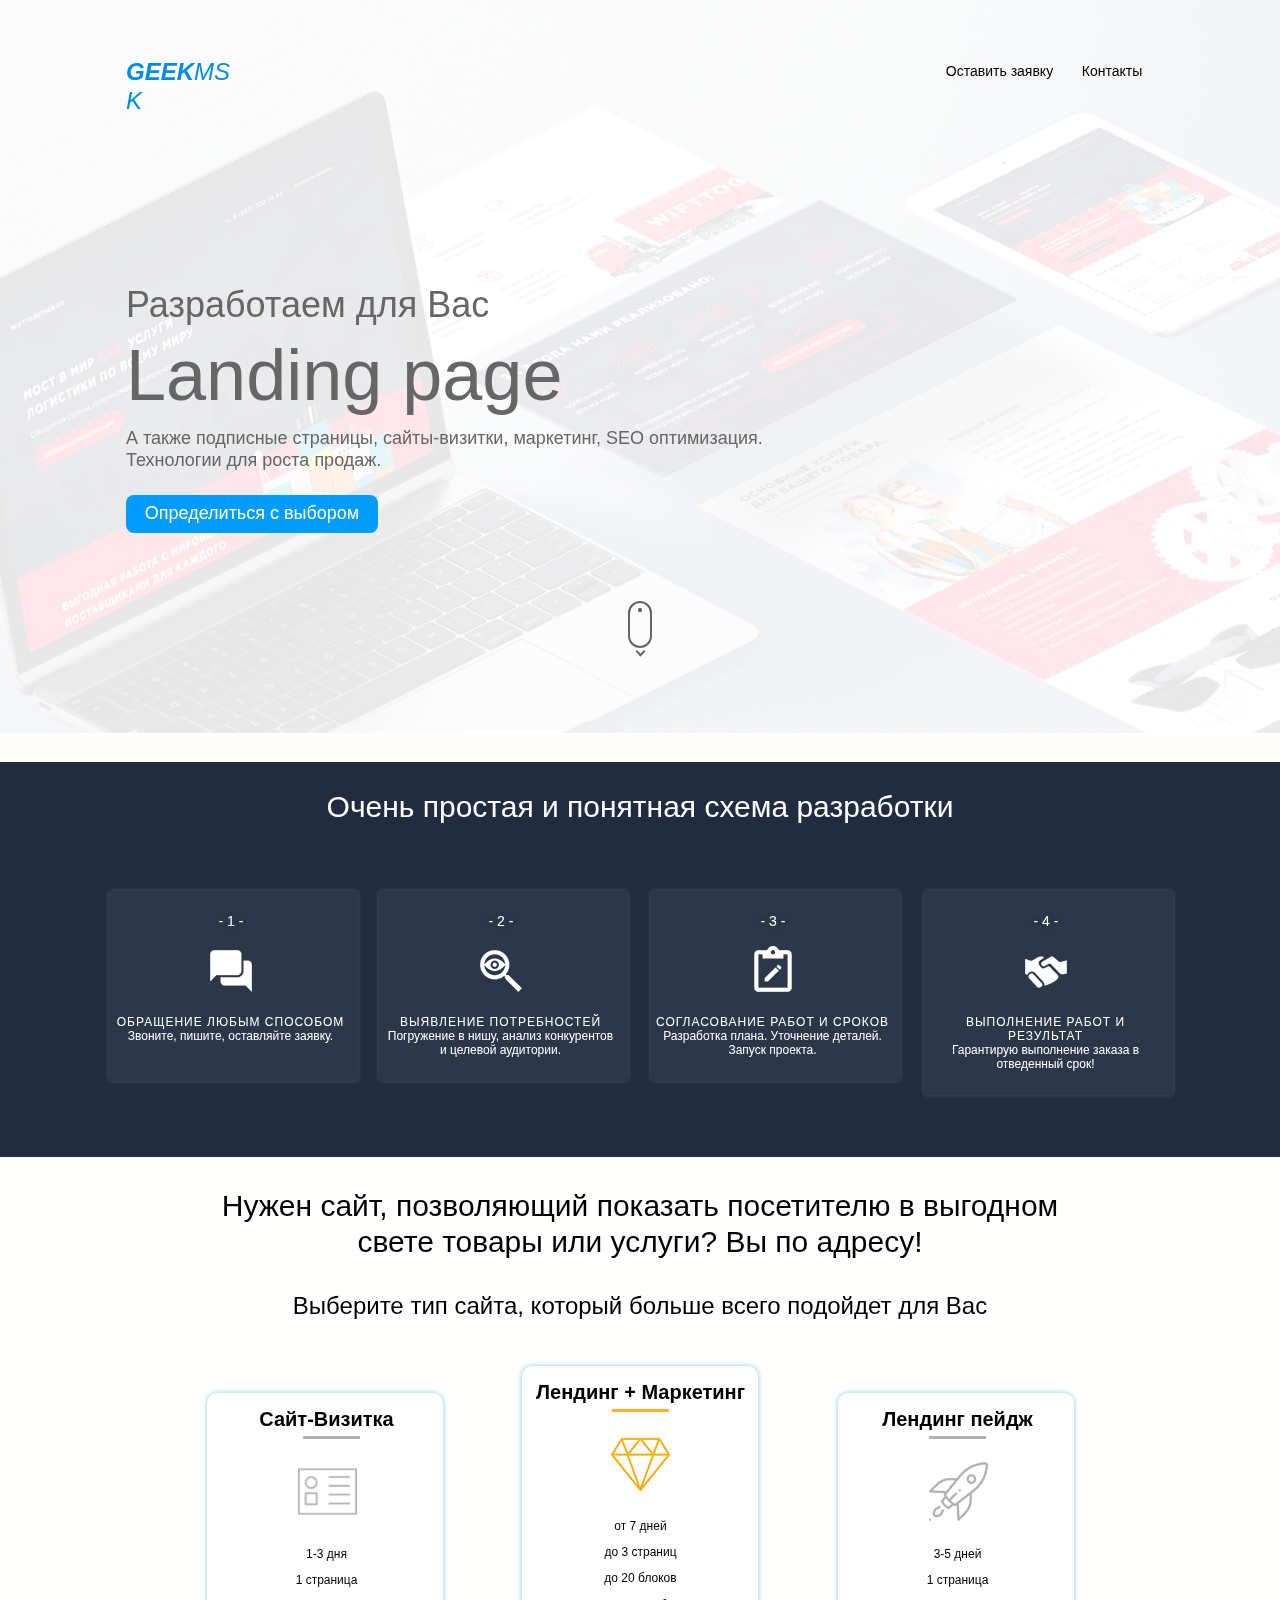
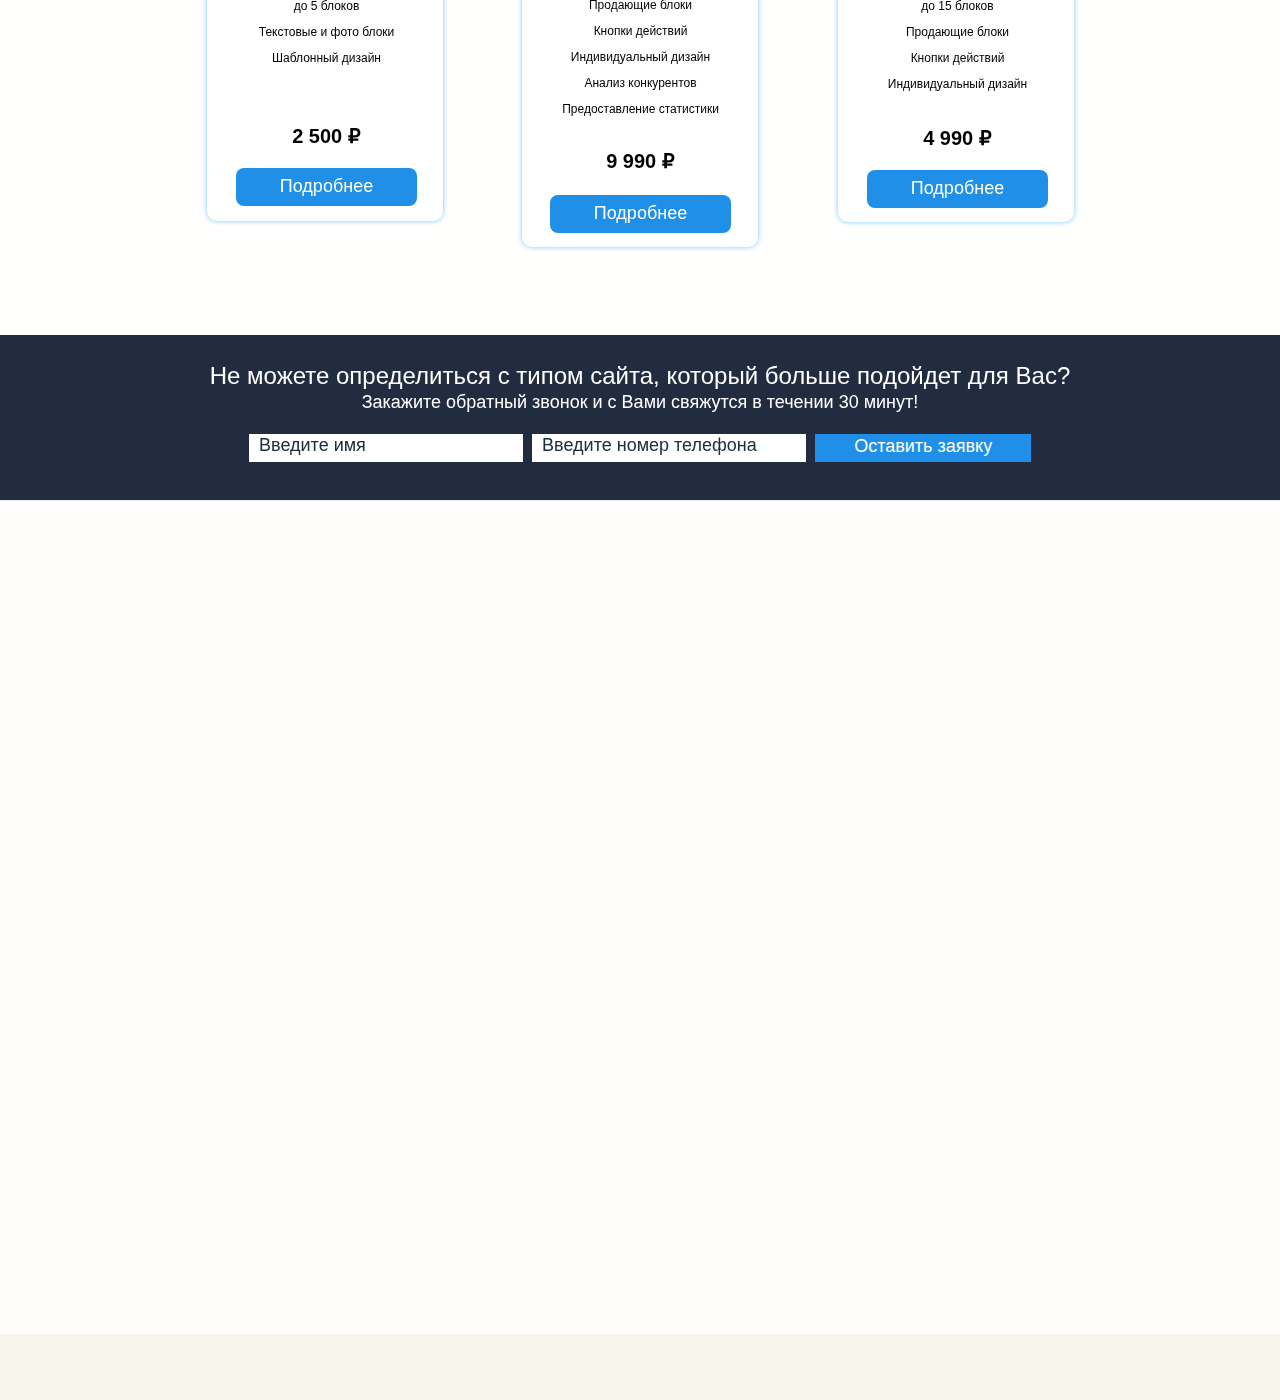
<file: index.html>
<!DOCTYPE html>
<html class="nojs html css_verticalspacer" lang="ru-RU">
 <head>

  <meta http-equiv="Content-type" content="text/html;charset=UTF-8"/>
  <meta name="generator" content="2018.0.0.379"/>
  <meta name="viewport" content="width=device-width, initial-scale=1.0"/>
  
  <script type="text/javascript">
   // Update the 'nojs'/'js' class on the html node
document.documentElement.className = document.documentElement.className.replace(/\bnojs\b/g, 'js');

// Check that all required assets are uploaded and up-to-date
if(typeof Muse == "undefined") window.Muse = {}; window.Muse.assets = {"required":["museutils.js", "museconfig.js", "jquery.musemenu.js", "jquery.watch.js", "jquery.musepolyfill.bgsize.js", "webpro.js", "jquery.museresponsive.js", "require.js", "index.css"], "outOfDate":[]};
</script>
  
  <title>Заказать Лендинг</title>
  <!-- CSS -->
  <link rel="stylesheet" type="text/css" href="css/site_global.css?crc=444006867"/>
  <link rel="stylesheet" type="text/css" href="css/index.css?crc=379043912" id="pagesheet"/>
  <!-- IE-only CSS -->
  <!--[if lt IE 9]>
  <link rel="stylesheet" type="text/css" href="css/iefonts_index.css?crc=3824530138"/>
  <link rel="stylesheet" type="text/css" href="css/nomq_index.css?crc=208505362" id="nomq_pagesheet"/>
  <![endif]-->
  <!-- Other scripts -->
  <script type="text/javascript">
   var __adobewebfontsappname__ = "muse";
</script>
  <!-- JS includes -->
  <script src="https://webfonts.creativecloud.com/roboto:n4,n3,n9,n5,n2:all;ubuntu:i7,i4:all.js" type="text/javascript"></script>
  <!--[if lt IE 9]>
  <script src="scripts/html5shiv.js?crc=4241844378" type="text/javascript"></script>
  <![endif]-->
    <!--HTML Widget code-->
  
		<style>
.u445 {
  margin: 0 auto;
  opacity: 0.6;
  position: relative;
  transition: opacity 0.9s;
}
.u445:hover {
  opacity: 1;
}
.u445:hover .u445help-mouse-wheel:before,
.u445:hover .u445help-mouse-wheel:after {
  animation: indicator-up-down 1.5s infinite ease-in-out;
  height: 8px;
  opacity: 0;
}
.u445:hover .u445help-down {
  animation: arrow-down 0.3s infinite alternate;
}
.u445help-mouse-down {
  border: 2px solid #000000;
  border-radius: 15px;
  height: 43px;
  position: relative;
  background: transparent;
  width: 20px;
    margin: 0 auto;
}
.u445help-mouse-wheel {
  position: relative;
  left: 50%;
  transition: opacity 0.5s;
}
.u445help-mouse-wheel:before,
.u445help-mouse-wheel:after {
  content: '';
  background: #000000;
  border-radius: 50%;
  margin-left: -2px;
  height: 4px;
  position: absolute;
  top: 5px;
  transition: top 0.5s, height 0.5s, opacity 0.5s;
  width: 4px;
}
.u445help-mouse-wheel:before {
  animation: scroll 1.5s 0.75s infinite ease-in-out;
}
.u445help-mouse-wheel:after {
  animation: scroll 1.5s infinite ease-in-out;
}
.u445help-down {
  animation: arrow-down 0.6s infinite alternate ease-in-out;
  border-bottom: 2px solid #000000;
  border-right: 2px solid #000000;
  display: block;
  height: 5px;
  margin: 0 auto;
  transform: rotate(45deg);
  transition: opacity 0.5s;
  width: 5px;
  opacity: 1;
  position: absolute;
  left: 0;
  right: 0;
}
@-moz-keyframes scroll {
  0% {
    top: 5px;
    opacity: 0.3;
  }
  50% {
    opacity: 1;
  }
  100% {
    top: 15px;
    opacity: 0;
  }
}
@-webkit-keyframes scroll {
  0% {
    top: 5px;
    opacity: 0.3;
  }
  50% {
    opacity: 1;
  }
  100% {
    top: 15px;
    opacity: 0;
  }
}
@-o-keyframes scroll {
  0% {
    top: 5px;
    opacity: 0.3;
  }
  50% {
    opacity: 1;
  }
  100% {
    top: 15px;
    opacity: 0;
  }
}
@keyframes scroll {
  0% {
    top: 5px;
    opacity: 0.3;
  }
  50% {
    opacity: 1;
  }
  100% {
    top: 15px;
    opacity: 0;
  }
}
@-moz-keyframes indicator-up-down {
  0% {
    opacity: 0;
  }
  50% {
    opacity: 1;
  }
  100% {
    opacity: 0;
    top: 20px;
  }
}
@-webkit-keyframes indicator-up-down {
  0% {
    opacity: 0;
  }
  50% {
    opacity: 1;
  }
  100% {
    opacity: 0;
    top: 20px;
  }
}
@-o-keyframes indicator-up-down {
  0% {
    opacity: 0;
  }
  50% {
    opacity: 1;
  }
  100% {
    opacity: 0;
    top: 20px;
  }
}
@keyframes indicator-up-down {
  0% {
    opacity: 0;
  }
  50% {
    opacity: 1;
  }
  100% {
    opacity: 0;
    top: 20px;
  }
}
@-moz-keyframes arrow-down {
  0% {
    margin-top: 5px;
  }
  100% {
    margin-top: 15px;
  }
}
@-webkit-keyframes arrow-down {
  0% {
    margin-top: 5px;
  }
  100% {
    margin-top: 15px;
  }
}
@-o-keyframes arrow-down {
  0% {
    margin-top: 5px;
  }
  100% {
    margin-top: 15px;
  }
}
@keyframes arrow-down {
  0% {
    margin-top: 5px;
  }
  100% {
    margin-top: 15px;
  }
}
}
</style>
	
 </head>
 <body>

  <div class="breakpoint active" id="bp_infinity" data-min-width="1087"><!-- responsive breakpoint node -->
   <div class="clearfix borderbox" id="page"><!-- group -->
    <div class="clearfix grpelem" id="pu988"><!-- column -->
     <div class="browser_width colelem" id="u988-bw">
      <div class="rgba-background" id="u988"><!-- column -->
       <div class="clearfix" id="u988_align_to_page">
        <div class="clearfix colelem" id="pu436-5"><!-- group -->
         <div class="clearfix grpelem shared_content" id="u436-5" data-sizePolicy="fixed" data-pintopage="page_fixedLeft" data-content-guid="u436-5_content"><!-- content -->
          <p><span id="u436">GEEK</span>MSK</p>
         </div>
         <nav class="MenuBar clearfix grpelem" id="menuu450" data-sizePolicy="fixed" data-pintopage="page_fixedRight"><!-- horizontal box -->
          <div class="MenuItemContainer clearfix grpelem" id="u563"><!-- vertical box -->
           <a class="nonblock nontext MenuItem MenuItemWithSubMenu anim_swing transition clearfix colelem" id="u566" href="index.html#type"><!-- horizontal box --><div class="MenuItemLabel NoWrap clearfix grpelem" id="u567-4" data-sizePolicy="fixed" data-pintopage="page_fixedLeft"><!-- content --><p class="shared_content" data-content-guid="u567-4_0_content">Оставить заявку</p></div></a>
          </div>
          <div class="MenuItemContainer clearfix grpelem" id="u517"><!-- vertical box -->
           <div class="MenuItem MenuItemWithSubMenu transition clearfix colelem" id="u518"><!-- horizontal box -->
            <div class="MenuItemLabel NoWrap clearfix grpelem" id="u521-4" data-sizePolicy="fixed" data-pintopage="page_fixedLeft"><!-- content -->
             <p class="shared_content" data-content-guid="u521-4_0_content">Контакты</p>
            </div>
           </div>
          </div>
         </nav>
        </div>
        <div class="clearfix colelem shared_content" id="u442-6" data-sizePolicy="fixed" data-pintopage="page_fixedLeft" data-content-guid="u442-6_content"><!-- content -->
         <p id="u442-2">Разработаем для Вас</p>
         <p id="u442-4">Landing page</p>
        </div>
        <div class="clearfix colelem shared_content" id="u2108-6" data-sizePolicy="fixed" data-pintopage="page_fixedLeft" data-content-guid="u2108-6_content"><!-- content -->
         <p>А также подписные страницы, сайты-визитки, маркетинг, SEO оптимизация.</p>
         <p>Технологии для роста продаж.</p>
        </div>
        <a class="nonblock nontext anim_swing transition rounded-corners shadow clearfix colelem shared_content" id="u2114-4" href="index.html#info" data-sizePolicy="fixed" data-pintopage="page_fixedLeft" data-content-guid="u2114-4_content"><!-- content --><p>Определиться с выбором</p></a>
        <div class="size_fixed colelem shared_content" id="u445" data-sizePolicy="fixed" data-pintopage="page_fixedCenter" data-content-guid="u445_content"><!-- custom html -->
         
<aside class="u445" >
  <div class="u445help-mouse-down"><i class="u445help-mouse-wheel"></i></div><span class="u445help-down"></span>
</aside>

        </div>
       </div>
      </div>
     </div>
     <div class="clearfix colelem" id="ptype"><!-- group -->
      <a class="anchor_item grpelem shared_content" id="type" data-sizePolicy="fixed" data-pintopage="page_fluidx" data-content-guid="type_content"></a>
      <div class="browser_width grpelem" id="u2303-bw">
       <div class="rgba-background" id="u2303"><!-- group -->
        <div class="clearfix" id="u2303_align_to_page">
         <div class="clearfix grpelem" id="u2799"><!-- group -->
          <div class="shadow rgba-background rounded-corners clearfix grpelem" id="u2802"><!-- column -->
           <div class="clearfix colelem shared_content" id="u2800-4" data-sizePolicy="fixed" data-pintopage="page_fixedCenter" data-content-guid="u2800-4_content"><!-- content -->
            <p>- 1 -</p>
           </div>
           <img class="colelem temp_no_img_src" id="u2803" alt="" width="50" height="50" data-orig-src="images/icons8-chat-96-u2803.png?crc=171873489" src="images/blank.gif?crc=4208392903"/><!-- rasterized frame -->
           <div class="clearfix colelem shared_content" id="u2801-6" data-sizePolicy="fixed" data-pintopage="page_fixedCenter" data-content-guid="u2801-6_content"><!-- content -->
            <p id="u2801-2">ОБРАЩЕНИЕ ЛЮБЫМ СПОСОБОМ</p>
            <p id="u2801-4">Звоните, пишите, оставляйте заявку.</p>
           </div>
          </div>
         </div>
         <div class="clearfix grpelem" id="u2818"><!-- group -->
          <div class="shadow rgba-background rounded-corners clearfix grpelem" id="u2822"><!-- column -->
           <div class="clearfix colelem shared_content" id="u2823-4" data-sizePolicy="fixed" data-pintopage="page_fixedCenter" data-content-guid="u2823-4_content"><!-- content -->
            <p>- 2 -</p>
           </div>
           <img class="colelem temp_no_img_src" id="u2819" alt="" width="50" height="50" data-orig-src="images/icons8-detective-96-u2819.png?crc=348232564" src="images/blank.gif?crc=4208392903"/><!-- rasterized frame -->
           <div class="clearfix colelem shared_content" id="u2821-6" data-sizePolicy="fixed" data-pintopage="page_fixedCenter" data-content-guid="u2821-6_content"><!-- content -->
            <p id="u2821-2">ВЫЯВЛЕНИЕ ПОТРЕБНОСТЕЙ</p>
            <p id="u2821-4">Погружение в нишу, анализ конкурентов и целевой аудитории.</p>
           </div>
          </div>
         </div>
         <div class="clearfix grpelem" id="u2837"><!-- group -->
          <div class="shadow rgba-background rounded-corners clearfix grpelem" id="u2841"><!-- column -->
           <div class="clearfix colelem shared_content" id="u2842-4" data-sizePolicy="fixed" data-pintopage="page_fixedCenter" data-content-guid="u2842-4_content"><!-- content -->
            <p>- 3 -</p>
           </div>
           <img class="colelem temp_no_img_src" id="u2838" alt="" width="50" height="50" data-orig-src="images/icons8-task-96-u2838.png?crc=204415867" src="images/blank.gif?crc=4208392903"/><!-- rasterized frame -->
           <div class="clearfix colelem shared_content" id="u2840-6" data-sizePolicy="fixed" data-pintopage="page_fixedCenter" data-content-guid="u2840-6_content"><!-- content -->
            <p id="u2840-2">СОГЛАСОВАНИЕ РАБОТ И СРОКОВ</p>
            <p id="u2840-4">Разработка плана. Уточнение деталей. Запуск проекта.</p>
           </div>
          </div>
         </div>
         <div class="clearfix grpelem" id="u2856"><!-- group -->
          <div class="shadow rgba-background rounded-corners clearfix grpelem" id="u2860"><!-- column -->
           <div class="clearfix colelem shared_content" id="u2861-4" data-sizePolicy="fixed" data-pintopage="page_fixedCenter" data-content-guid="u2861-4_content"><!-- content -->
            <p>- 4 -</p>
           </div>
           <img class="colelem temp_no_img_src" id="u2857" alt="" width="50" height="50" data-orig-src="images/icons8-handshake-96-u2857.png?crc=3856053994" src="images/blank.gif?crc=4208392903"/><!-- rasterized frame -->
           <div class="clearfix colelem shared_content" id="u2859-6" data-sizePolicy="fixed" data-pintopage="page_fixedCenter" data-content-guid="u2859-6_content"><!-- content -->
            <p id="u2859-2">ВЫПОЛНЕНИЕ РАБОТ И РЕЗУЛЬТАТ</p>
            <p id="u2859-4">Гарантирую выполнение заказа в отведенный срок!</p>
           </div>
          </div>
         </div>
        </div>
       </div>
      </div>
      <div class="browser_width grpelem shared_content" id="u2471-4-bw" data-content-guid="u2471-4-bw_content">
       <div class="clearfix" id="u2471-4" data-muse-temp-textContainer-sizePolicy="true" data-muse-temp-textContainer-pinning="true"><!-- content -->
        <p>Очень простая и понятная схема разработки</p>
       </div>
      </div>
     </div>
     <div class="clearfix colelem shared_content" id="pu1695" data-content-guid="pu1695_content"><!-- group -->
      <div class="browser_width grpelem" id="u1695-bw">
       <div class="rgba-background" id="u1695"><!-- group -->
        <div class="clearfix" id="u1695_align_to_page">
         <div class="clearfix grpelem" id="u1722"><!-- group -->
          <div class="transition shadow rounded-corners clearfix grpelem" id="u587"><!-- column -->
           <div class="clearfix colelem" id="u590-4" data-sizePolicy="fixed" data-pintopage="page_fixedCenter"><!-- content -->
            <p>Сайт-Визитка</p>
           </div>
           <div class="rgba-background colelem" id="u698" data-sizePolicy="fixed" data-pintopage="page_fixedCenter"><!-- simple frame --></div>
           <div class="museBGSize colelem" id="u593" data-sizePolicy="fixed" data-pintopage="page_fixedCenter"><!-- simple frame --></div>
           <div class="clearfix colelem" id="u604-4" data-sizePolicy="fixed" data-pintopage="page_fixedCenter"><!-- content -->
            <p>1-3 дня</p>
           </div>
           <div class="clearfix colelem" id="u607-4" data-sizePolicy="fixed" data-pintopage="page_fixedCenter"><!-- content -->
            <p>1 страница</p>
           </div>
           <div class="clearfix colelem" id="u913-4" data-sizePolicy="fixed" data-pintopage="page_fixedCenter"><!-- content -->
            <p>до 5 блоков</p>
           </div>
           <div class="clearfix colelem" id="u916-4" data-sizePolicy="fixed" data-pintopage="page_fixedCenter"><!-- content -->
            <p>Текстовые и фото блоки</p>
           </div>
           <div class="clearfix colelem" id="u1704-4" data-sizePolicy="fixed" data-pintopage="page_fixedCenter"><!-- content -->
            <p>Шаблонный дизайн</p>
           </div>
           <div class="clearfix colelem" id="u644-4" data-sizePolicy="fixed" data-pintopage="page_fixedCenter"><!-- content -->
            <p>2 500 ₽</p>
           </div>
           <a class="nonblock nontext rounded-corners transition shadow clearfix colelem" id="u613-4" href="visitka.html" data-sizePolicy="fixed" data-pintopage="page_fixedCenter"><!-- content --><p>Подробнее</p></a>
          </div>
         </div>
         <div class="clearfix grpelem" id="u1716"><!-- group -->
          <div class="transition shadow rounded-corners clearfix grpelem" id="u674"><!-- column -->
           <div class="clearfix colelem" id="u675-4" data-sizePolicy="fixed" data-pintopage="page_fixedCenter"><!-- content -->
            <p>Лендинг + Маркетинг</p>
           </div>
           <div class="colelem" id="u712" data-sizePolicy="fixed" data-pintopage="page_fixedCenter"><!-- simple frame --></div>
           <div class="museBGSize colelem" id="u676" data-sizePolicy="fixed" data-pintopage="page_fixedCenter"><!-- simple frame --></div>
           <div class="clearfix colelem" id="u949-4" data-sizePolicy="fixed" data-pintopage="page_fixedCenter"><!-- content -->
            <p>от 7 дней</p>
           </div>
           <div class="clearfix colelem" id="u950-4" data-sizePolicy="fixed" data-pintopage="page_fixedCenter"><!-- content -->
            <p>до 3 страниц</p>
           </div>
           <div class="clearfix colelem" id="u951-4" data-sizePolicy="fixed" data-pintopage="page_fixedCenter"><!-- content -->
            <p>до 20 блоков</p>
           </div>
           <div class="clearfix colelem" id="u952-4" data-sizePolicy="fixed" data-pintopage="page_fixedCenter"><!-- content -->
            <p>Продающие блоки</p>
           </div>
           <div class="clearfix colelem" id="u1710-4" data-sizePolicy="fixed" data-pintopage="page_fixedCenter"><!-- content -->
            <p>Кнопки действий</p>
           </div>
           <div class="clearfix colelem" id="u1711-4" data-sizePolicy="fixed" data-pintopage="page_fixedCenter"><!-- content -->
            <p>Индивидуальный дизайн</p>
           </div>
           <div class="clearfix colelem" id="u953-4" data-sizePolicy="fixed" data-pintopage="page_fixedCenter"><!-- content -->
            <p>Анализ конкурентов</p>
           </div>
           <div class="clearfix colelem" id="u964-5" data-sizePolicy="fixed" data-pintopage="page_fixedCenter"><!-- content -->
            <p><span id="u964">​</span><span class="actAsInlineDiv normal_text" id="u969"><!-- content --><span class="actAsDiv clearfix excludeFromNormalFlow" id="u967-4" data-sizePolicy="fixed" data-pintopage="page_fixedLeft"><!-- content --><span class="actAsPara">Предоставление статистики</span></span></span><span></span></p>
           </div>
           <div class="clearfix colelem" id="u681-4" data-sizePolicy="fixed" data-pintopage="page_fixedCenter"><!-- content -->
            <p>9 990 ₽</p>
           </div>
           <div class="rounded-corners transition shadow clearfix colelem" id="u680-4" data-sizePolicy="fixed" data-pintopage="page_fixedCenter"><!-- content -->
            <p>Подробнее</p>
           </div>
          </div>
         </div>
         <div class="clearfix grpelem" id="u1719"><!-- group -->
          <div class="transition shadow rounded-corners clearfix grpelem" id="u616"><!-- column -->
           <div class="clearfix colelem" id="u617-4" data-sizePolicy="fixed" data-pintopage="page_fixedCenter"><!-- content -->
            <p>Лендинг пейдж</p>
           </div>
           <div class="rgba-background colelem" id="u709" data-sizePolicy="fixed" data-pintopage="page_fixedCenter"><!-- simple frame --></div>
           <div class="museBGSize colelem" id="u618" data-sizePolicy="fixed" data-pintopage="page_fixedCenter"><!-- simple frame --></div>
           <div class="clearfix colelem" id="u919-4" data-sizePolicy="fixed" data-pintopage="page_fixedCenter"><!-- content -->
            <p>3-5 дней</p>
           </div>
           <div class="clearfix colelem" id="u920-4" data-sizePolicy="fixed" data-pintopage="page_fixedCenter"><!-- content -->
            <p>1 страница</p>
           </div>
           <div class="clearfix colelem" id="u921-4" data-sizePolicy="fixed" data-pintopage="page_fixedCenter"><!-- content -->
            <p>до 15 блоков</p>
           </div>
           <div class="clearfix colelem" id="u922-4" data-sizePolicy="fixed" data-pintopage="page_fixedCenter"><!-- content -->
            <p>Продающие блоки</p>
           </div>
           <div class="clearfix colelem" id="u931-4" data-sizePolicy="fixed" data-pintopage="page_fixedCenter"><!-- content -->
            <p>Кнопки действий</p>
           </div>
           <div class="clearfix colelem" id="u1707-4" data-sizePolicy="fixed" data-pintopage="page_fixedCenter"><!-- content -->
            <p>Индивидуальный дизайн</p>
           </div>
           <div class="clearfix colelem" id="u647-4" data-sizePolicy="fixed" data-pintopage="page_fixedCenter"><!-- content -->
            <p>4 990 ₽</p>
           </div>
           <div class="rounded-corners transition shadow clearfix colelem" id="u622-4" data-sizePolicy="fixed" data-pintopage="page_fixedCenter"><!-- content -->
            <p>Подробнее</p>
           </div>
          </div>
         </div>
        </div>
       </div>
      </div>
      <div class="browser_width grpelem" id="u539-6-bw">
       <div class="clearfix" id="u539-6" data-muse-temp-textContainer-sizePolicy="true" data-muse-temp-textContainer-pinning="true"><!-- content -->
        <p>Нужен сайт, позволяющий показать посетителю в выгодном</p>
        <p>свете товары или услуги? Вы по адресу!</p>
       </div>
      </div>
      <div class="browser_width grpelem" id="u584-4-bw">
       <div class="clearfix" id="u584-4" data-muse-temp-textContainer-sizePolicy="true" data-muse-temp-textContainer-pinning="true"><!-- content -->
        <p>Выберите тип сайта, который больше всего подойдет для Вас</p>
       </div>
      </div>
      <a class="anchor_item grpelem" id="info" data-sizePolicy="fixed" data-pintopage="page_fluidx"></a>
     </div>
     <div class="clearfix colelem" id="pu1701"><!-- group -->
      <div class="browser_width grpelem" id="u1701-bw">
       <div class="rgba-background" id="u1701"><!-- group -->
        <div class="clearfix" id="u1701_align_to_page">
         <form class="form-grp clearfix grpelem" id="widgetu2491" method="post" enctype="multipart/form-data" action="scripts/form-u2491.php" data-sizePolicy="fluidWidth" data-pintopage="page_fixedCenter"><!-- none box -->
          <div class="position_content" id="widgetu2491_position_content">
           <div class="clearfix colelem" id="pwidgetu2500"><!-- group -->
            <div class="fld-grp clearfix grpelem" id="widgetu2500" data-required="true"><!-- none box -->
             <span class="fld-input NoWrap actAsDiv clearfix grpelem" id="u2503-4" data-muse-temp-textContainer-sizePolicy="true" data-muse-temp-textContainer-pinning="true"><!-- content --><input class="wrapped-input shared_content" type="text" spellcheck="false" id="widgetu2500_input" name="custom_U2500" tabindex="1" data-content-guid="widgetu2500_input_content"/><label class="wrapped-input fld-prompt" id="widgetu2500_prompt" for="widgetu2500_input"><span class="actAsPara shared_content" data-content-guid="widgetu2500_prompt_0_content">Введите имя</span></label></span>
            </div>
            <div class="fld-grp clearfix grpelem" id="widgetu2504" data-required="true"><!-- none box -->
             <span class="fld-input NoWrap actAsDiv clearfix grpelem" id="u2505-4" data-muse-temp-textContainer-sizePolicy="true" data-muse-temp-textContainer-pinning="true"><!-- content --><input class="wrapped-input shared_content" type="tel" spellcheck="false" id="widgetu2504_input" name="custom_U2504" tabindex="2" data-content-guid="widgetu2504_input_content"/><label class="wrapped-input fld-prompt" id="widgetu2504_prompt" for="widgetu2504_input"><span class="actAsPara shared_content" data-content-guid="widgetu2504_prompt_0_content">Введите номер телефона</span></label></span>
            </div>
            <button class="submit-btn NoWrap transition shadow clearfix grpelem" id="u2492-4" data-muse-temp-textContainer-sizePolicy="true" data-muse-temp-textContainer-pinning="true" type="submit" value="Оставить заявку" tabindex="3"><!-- content -->
             <div style="margin-top:-14px;height:14px;" class="shared_content" data-content-guid="u2492-4_0_content">
              <p>Оставить заявку</p>
             </div>
            </button>
           </div>
           <div class="clearfix colelem" id="pu2493-4"><!-- group -->
            <div class="clearfix grpelem" id="u2493-4" data-muse-temp-textContainer-sizePolicy="true" data-muse-temp-textContainer-pinning="true"><!-- content -->
             <p class="shared_content" data-content-guid="u2493-4_0_content">Отправка формы…</p>
            </div>
            <div class="clearfix grpelem" id="u2498-4" data-muse-temp-textContainer-sizePolicy="true" data-muse-temp-textContainer-pinning="true"><!-- content -->
             <p class="shared_content" data-content-guid="u2498-4_0_content">На сервере произошла ошибка.</p>
            </div>
            <div class="clearfix grpelem" id="u2499-4" data-muse-temp-textContainer-sizePolicy="true" data-muse-temp-textContainer-pinning="true"><!-- content -->
             <p class="shared_content" data-content-guid="u2499-4_0_content">Форма получена.</p>
            </div>
           </div>
          </div>
         </form>
        </div>
       </div>
      </div>
      <div class="browser_width grpelem shared_content" id="u2488-6-bw" data-content-guid="u2488-6-bw_content">
       <div class="clearfix" id="u2488-6" data-muse-temp-textContainer-sizePolicy="true" data-muse-temp-textContainer-pinning="true"><!-- content -->
        <p id="u2488-2">Не можете определиться с типом сайта, который больше подойдет для Вас?</p>
        <p id="u2488-4">Закажите обратный звонок и с Вами свяжутся в течении 30 минут!</p>
       </div>
      </div>
     </div>
     <div class="browser_width colelem shared_content" id="u2542-bw" data-content-guid="u2542-bw_content">
      <div class="rgba-background" id="u2542"><!-- simple frame --></div>
     </div>
    </div>
    <div class="browser_width shared_content" id="u1684-bw" data-content-guid="u1684-bw_content">
     <div class="museBGSize" id="u1684"><!-- simple frame --></div>
    </div>
    <div class="verticalspacer shared_content" data-offset-top="2890" data-content-above-spacer="2890" data-content-below-spacer="109" data-sizePolicy="fixed" data-pintopage="page_fixedLeft" data-content-guid="page_2_content"></div>
   </div>
  </div>
  <div class="breakpoint" id="bp_1086" data-max-width="1086"><!-- responsive breakpoint node -->
   <div class="clearfix borderbox temp_no_id" data-orig-id="page"><!-- group -->
    <div class="clearfix grpelem temp_no_id" data-orig-id="pu988"><!-- column -->
     <div class="browser_width colelem temp_no_id" data-orig-id="u988-bw">
      <div class="rgba-background temp_no_id" data-orig-id="u988"><!-- column -->
       <div class="clearfix temp_no_id" data-orig-id="u988_align_to_page">
        <div class="clearfix colelem temp_no_id" data-orig-id="pu436-5"><!-- group -->
         <span class="clearfix grpelem placeholder" data-placeholder-for="u436-5_content"><!-- placeholder node --></span>
         <nav class="MenuBar clearfix grpelem temp_no_id" data-sizePolicy="fixed" data-pintopage="page_fixedRight" data-orig-id="menuu450"><!-- horizontal box -->
          <div class="MenuItemContainer clearfix grpelem temp_no_id" data-orig-id="u563"><!-- vertical box -->
           <a class="nonblock nontext MenuItem MenuItemWithSubMenu anim_swing transition clearfix colelem temp_no_id" href="index.html#type" data-orig-id="u566"><!-- horizontal box --><div class="MenuItemLabel NoWrap clearfix grpelem temp_no_id" data-sizePolicy="fixed" data-pintopage="page_fixedLeft" data-orig-id="u567-4"><!-- content --><span class="placeholder" data-placeholder-for="u567-4_0_content"><!-- placeholder node --></span></div></a>
          </div>
          <div class="MenuItemContainer clearfix grpelem temp_no_id" data-orig-id="u517"><!-- vertical box -->
           <div class="MenuItem MenuItemWithSubMenu transition clearfix colelem temp_no_id" data-orig-id="u518"><!-- horizontal box -->
            <div class="MenuItemLabel NoWrap clearfix grpelem temp_no_id" data-sizePolicy="fixed" data-pintopage="page_fixedLeft" data-orig-id="u521-4"><!-- content -->
             <span class="placeholder" data-placeholder-for="u521-4_0_content"><!-- placeholder node --></span>
            </div>
           </div>
          </div>
         </nav>
        </div>
        <span class="clearfix colelem placeholder" data-placeholder-for="u442-6_content"><!-- placeholder node --></span>
        <span class="clearfix colelem placeholder" data-placeholder-for="u2108-6_content"><!-- placeholder node --></span>
        <span class="nonblock nontext anim_swing transition rounded-corners shadow clearfix colelem placeholder" data-placeholder-for="u2114-4_content"><!-- placeholder node --></span>
        <span class="size_fixed colelem placeholder" data-placeholder-for="u445_content"><!-- placeholder node --></span>
       </div>
      </div>
     </div>
     <div class="clearfix colelem temp_no_id" data-orig-id="ptype"><!-- group -->
      <span class="anchor_item grpelem placeholder" data-placeholder-for="type_content"><!-- placeholder node --></span>
      <div class="browser_width grpelem temp_no_id" data-orig-id="u2303-bw">
       <div class="rgba-background temp_no_id" data-orig-id="u2303"><!-- group -->
        <div class="clearfix temp_no_id" data-orig-id="u2303_align_to_page">
         <div class="clearfix grpelem temp_no_id" data-orig-id="u2799"><!-- group -->
          <div class="shadow rgba-background rounded-corners clearfix grpelem temp_no_id" data-orig-id="u2802"><!-- column -->
           <span class="clearfix colelem placeholder" data-placeholder-for="u2800-4_content"><!-- placeholder node --></span>
           <img class="colelem temp_no_id temp_no_img_src" alt="" width="50" height="50" data-orig-src="images/icons8-chat-96-u28032.png?crc=171873489" data-orig-id="u2803" src="images/blank.gif?crc=4208392903"/><!-- rasterized frame -->
           <span class="clearfix colelem placeholder" data-placeholder-for="u2801-6_content"><!-- placeholder node --></span>
          </div>
         </div>
         <div class="clearfix grpelem temp_no_id" data-orig-id="u2818"><!-- group -->
          <div class="shadow rgba-background rounded-corners clearfix grpelem temp_no_id" data-orig-id="u2822"><!-- column -->
           <span class="clearfix colelem placeholder" data-placeholder-for="u2823-4_content"><!-- placeholder node --></span>
           <img class="colelem temp_no_id temp_no_img_src" alt="" width="50" height="50" data-orig-src="images/icons8-detective-96-u28192.png?crc=348232564" data-orig-id="u2819" src="images/blank.gif?crc=4208392903"/><!-- rasterized frame -->
           <span class="clearfix colelem placeholder" data-placeholder-for="u2821-6_content"><!-- placeholder node --></span>
          </div>
         </div>
         <div class="clearfix grpelem temp_no_id" data-orig-id="u2837"><!-- group -->
          <div class="shadow rgba-background rounded-corners clearfix grpelem temp_no_id" data-orig-id="u2841"><!-- column -->
           <span class="clearfix colelem placeholder" data-placeholder-for="u2842-4_content"><!-- placeholder node --></span>
           <img class="colelem temp_no_id temp_no_img_src" alt="" width="50" height="50" data-orig-src="images/icons8-task-96-u28382.png?crc=204415867" data-orig-id="u2838" src="images/blank.gif?crc=4208392903"/><!-- rasterized frame -->
           <span class="clearfix colelem placeholder" data-placeholder-for="u2840-6_content"><!-- placeholder node --></span>
          </div>
         </div>
         <div class="clearfix grpelem temp_no_id" data-orig-id="u2856"><!-- group -->
          <div class="shadow rgba-background rounded-corners clearfix grpelem temp_no_id" data-orig-id="u2860"><!-- column -->
           <span class="clearfix colelem placeholder" data-placeholder-for="u2861-4_content"><!-- placeholder node --></span>
           <img class="colelem temp_no_id temp_no_img_src" alt="" width="50" height="50" data-orig-src="images/icons8-handshake-96-u28572.png?crc=3856053994" data-orig-id="u2857" src="images/blank.gif?crc=4208392903"/><!-- rasterized frame -->
           <span class="clearfix colelem placeholder" data-placeholder-for="u2859-6_content"><!-- placeholder node --></span>
          </div>
         </div>
        </div>
       </div>
      </div>
      <span class="browser_width grpelem placeholder" data-placeholder-for="u2471-4-bw_content"><!-- placeholder node --></span>
     </div>
     <span class="clearfix colelem placeholder" data-placeholder-for="pu1695_content"><!-- placeholder node --></span>
     <div class="clearfix colelem temp_no_id" data-orig-id="pu1701"><!-- group -->
      <div class="browser_width grpelem temp_no_id" data-orig-id="u1701-bw">
       <div class="rgba-background temp_no_id" data-orig-id="u1701"><!-- group -->
        <div class="clearfix temp_no_id" data-orig-id="u1701_align_to_page">
         <form class="form-grp clearfix grpelem temp_no_id" method="post" enctype="multipart/form-data" action="scripts/form-u2491.php" data-sizePolicy="fluidWidth" data-pintopage="page_fixedCenter" data-orig-id="widgetu2491"><!-- none box -->
          <div class="position_content temp_no_id" data-orig-id="widgetu2491_position_content">
           <div class="clearfix colelem temp_no_id" data-orig-id="pwidgetu2500"><!-- group -->
            <div class="fld-grp clearfix grpelem temp_no_id" data-required="true" data-orig-id="widgetu2500"><!-- none box -->
             <span class="fld-input NoWrap actAsDiv clearfix grpelem temp_no_id" data-muse-temp-textContainer-sizePolicy="true" data-muse-temp-textContainer-pinning="true" data-orig-id="u2503-4"><!-- content --><span class="wrapped-input placeholder" data-placeholder-for="widgetu2500_input_content"><!-- placeholder node --></span><label class="wrapped-input fld-prompt temp_no_id" for="widgetu2500_input" data-orig-id="widgetu2500_prompt"><span class="actAsPara placeholder" data-placeholder-for="widgetu2500_prompt_0_content"><!-- placeholder node --></span></label></span>
            </div>
            <div class="fld-grp clearfix grpelem temp_no_id" data-required="true" data-orig-id="widgetu2504"><!-- none box -->
             <span class="fld-input NoWrap actAsDiv clearfix grpelem temp_no_id" data-muse-temp-textContainer-sizePolicy="true" data-muse-temp-textContainer-pinning="true" data-orig-id="u2505-4"><!-- content --><span class="wrapped-input placeholder" data-placeholder-for="widgetu2504_input_content"><!-- placeholder node --></span><label class="wrapped-input fld-prompt temp_no_id" for="widgetu2504_input" data-orig-id="widgetu2504_prompt"><span class="actAsPara placeholder" data-placeholder-for="widgetu2504_prompt_0_content"><!-- placeholder node --></span></label></span>
            </div>
            <button class="submit-btn NoWrap transition shadow clearfix grpelem temp_no_id" data-muse-temp-textContainer-sizePolicy="true" data-muse-temp-textContainer-pinning="true" type="submit" value="Оставить заявку" tabindex="6" data-orig-id="u2492-4"><!-- content -->
             <span class="placeholder" data-placeholder-for="u2492-4_0_content"><!-- placeholder node --></span>
            </button>
           </div>
           <div class="clearfix colelem temp_no_id" data-orig-id="pu2493-4"><!-- group -->
            <div class="clearfix grpelem temp_no_id" data-muse-temp-textContainer-sizePolicy="true" data-muse-temp-textContainer-pinning="true" data-orig-id="u2493-4"><!-- content -->
             <span class="placeholder" data-placeholder-for="u2493-4_0_content"><!-- placeholder node --></span>
            </div>
            <div class="clearfix grpelem temp_no_id" data-muse-temp-textContainer-sizePolicy="true" data-muse-temp-textContainer-pinning="true" data-orig-id="u2498-4"><!-- content -->
             <span class="placeholder" data-placeholder-for="u2498-4_0_content"><!-- placeholder node --></span>
            </div>
            <div class="clearfix grpelem temp_no_id" data-muse-temp-textContainer-sizePolicy="true" data-muse-temp-textContainer-pinning="true" data-orig-id="u2499-4"><!-- content -->
             <span class="placeholder" data-placeholder-for="u2499-4_0_content"><!-- placeholder node --></span>
            </div>
           </div>
          </div>
         </form>
        </div>
       </div>
      </div>
      <span class="browser_width grpelem placeholder" data-placeholder-for="u2488-6-bw_content"><!-- placeholder node --></span>
     </div>
     <span class="browser_width colelem placeholder" data-placeholder-for="u2542-bw_content"><!-- placeholder node --></span>
    </div>
    <span class="browser_width placeholder" data-placeholder-for="u1684-bw_content"><!-- placeholder node --></span>
    <span class="verticalspacer placeholder" data-placeholder-for="page_2_content"><!-- placeholder node --></span>
   </div>
  </div>
  <!-- JS includes -->
  <script type="text/javascript">
   if (document.location.protocol != 'https:') document.write('\x3Cscript src="http://musecdn.businesscatalyst.com/scripts/4.0/jquery-1.8.3.min.js" type="text/javascript">\x3C/script>');
</script>
  <script type="text/javascript">
   window.jQuery || document.write('\x3Cscript src="scripts/jquery-1.8.3.min.js?crc=209076791" type="text/javascript">\x3C/script>');
</script>
  <!-- Other scripts -->
  <script type="text/javascript">
   // Decide weather to suppress missing file error or not based on preference setting
var suppressMissingFileError = false
</script>
  <script type="text/javascript">
   window.Muse.assets.check=function(d){if(!window.Muse.assets.checked){window.Muse.assets.checked=!0;var b={},c=function(a,b){if(window.getComputedStyle){var c=window.getComputedStyle(a,null);return c&&c.getPropertyValue(b)||c&&c[b]||""}if(document.documentElement.currentStyle)return(c=a.currentStyle)&&c[b]||a.style&&a.style[b]||"";return""},a=function(a){if(a.match(/^rgb/))return a=a.replace(/\s+/g,"").match(/([\d\,]+)/gi)[0].split(","),(parseInt(a[0])<<16)+(parseInt(a[1])<<8)+parseInt(a[2]);if(a.match(/^\#/))return parseInt(a.substr(1),
16);return 0},g=function(g){for(var f=document.getElementsByTagName("link"),h=0;h<f.length;h++)if("text/css"==f[h].type){var i=(f[h].href||"").match(/\/?css\/([\w\-]+\.css)\?crc=(\d+)/);if(!i||!i[1]||!i[2])break;b[i[1]]=i[2]}f=document.createElement("div");f.className="version";f.style.cssText="display:none; width:1px; height:1px;";document.getElementsByTagName("body")[0].appendChild(f);for(h=0;h<Muse.assets.required.length;){var i=Muse.assets.required[h],l=i.match(/([\w\-\.]+)\.(\w+)$/),k=l&&l[1]?
l[1]:null,l=l&&l[2]?l[2]:null;switch(l.toLowerCase()){case "css":k=k.replace(/\W/gi,"_").replace(/^([^a-z])/gi,"_$1");f.className+=" "+k;k=a(c(f,"color"));l=a(c(f,"backgroundColor"));k!=0||l!=0?(Muse.assets.required.splice(h,1),"undefined"!=typeof b[i]&&(k!=b[i]>>>24||l!=(b[i]&16777215))&&Muse.assets.outOfDate.push(i)):h++;f.className="version";break;case "js":h++;break;default:throw Error("Unsupported file type: "+l);}}d?d().jquery!="1.8.3"&&Muse.assets.outOfDate.push("jquery-1.8.3.min.js"):Muse.assets.required.push("jquery-1.8.3.min.js");
f.parentNode.removeChild(f);if(Muse.assets.outOfDate.length||Muse.assets.required.length)f="Некоторые файлы на сервере могут отсутствовать или быть некорректными. Очистите кэш-память браузера и повторите попытку. Если проблему не удается устранить, свяжитесь с разработчиками сайта.",g&&Muse.assets.outOfDate.length&&(f+="\nOut of date: "+Muse.assets.outOfDate.join(",")),g&&Muse.assets.required.length&&(f+="\nMissing: "+Muse.assets.required.join(",")),suppressMissingFileError?(f+="\nUse SuppressMissingFileError key in AppPrefs.xml to show missing file error pop up.",console.log(f)):alert(f)};location&&location.search&&location.search.match&&location.search.match(/muse_debug/gi)?
setTimeout(function(){g(!0)},5E3):g()}};
var muse_init=function(){require.config({baseUrl:""});require(["jquery","museutils","whatinput","jquery.musemenu","jquery.watch","jquery.musepolyfill.bgsize","webpro","jquery.museresponsive"],function(d){var $ = d;$(document).ready(function(){try{
window.Muse.assets.check($);/* body */
Muse.Utils.transformMarkupToFixBrowserProblemsPreInit();/* body */
Muse.Utils.prepHyperlinks(true);/* body */
Muse.Utils.resizeHeight('.browser_width');/* resize height */
Muse.Utils.requestAnimationFrame(function() { $('body').addClass('initialized'); });/* mark body as initialized */
Muse.Utils.makeButtonsVisibleAfterSettingMinWidth();/* body */
Muse.Utils.initWidget('.MenuBar', ['#bp_infinity', '#bp_1086'], function(elem) { return $(elem).museMenu(); });/* unifiedNavBar */
Muse.Utils.initWidget('#widgetu2491', ['#bp_infinity', '#bp_1086'], function(elem) { return new WebPro.Widget.Form(elem, {validationEvent:'submit',errorStateSensitivity:'high',fieldWrapperClass:'fld-grp',formSubmittedClass:'frm-sub-st',formErrorClass:'frm-subm-err-st',formDeliveredClass:'frm-subm-ok-st',notEmptyClass:'non-empty-st',focusClass:'focus-st',invalidClass:'fld-err-st',requiredClass:'fld-err-st',ajaxSubmit:true}); });/* #widgetu2491 */
Muse.Utils.fullPage('#page');/* 100% height page */
$( '.breakpoint' ).registerBreakpoint();/* Register breakpoints */
Muse.Utils.transformMarkupToFixBrowserProblems();/* body */
}catch(b){if(b&&"function"==typeof b.notify?b.notify():Muse.Assert.fail("Error calling selector function: "+b),false)throw b;}})})};

</script>
  <!-- RequireJS script -->
  <script src="scripts/require.js?crc=4157109226" type="text/javascript" async data-main="scripts/museconfig.js?crc=380897831" onload="if (requirejs) requirejs.onError = function(requireType, requireModule) { if (requireType && requireType.toString && requireType.toString().indexOf && 0 <= requireType.toString().indexOf('#scripterror')) window.Muse.assets.check(); }" onerror="window.Muse.assets.check();"></script>
  
  <!--HTML Widget code-->
  

	
   </body>
</html>
</file>
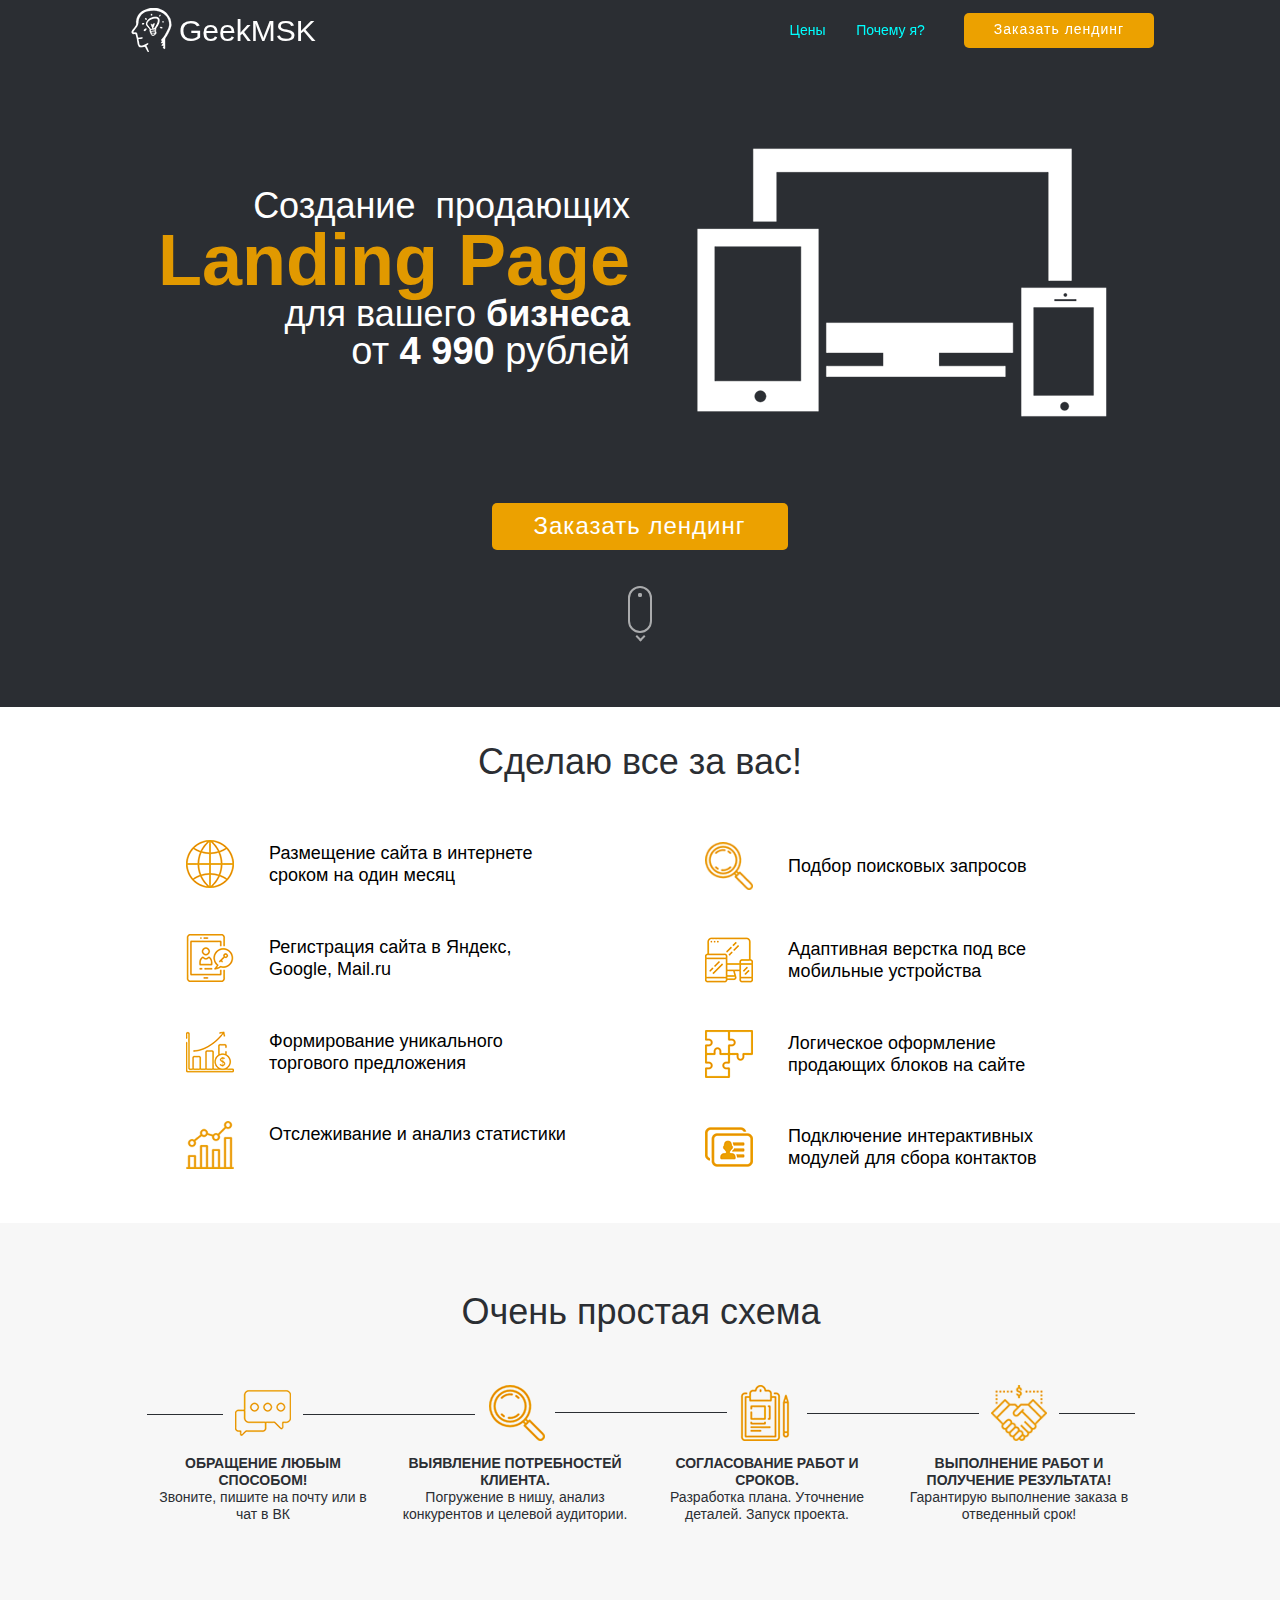
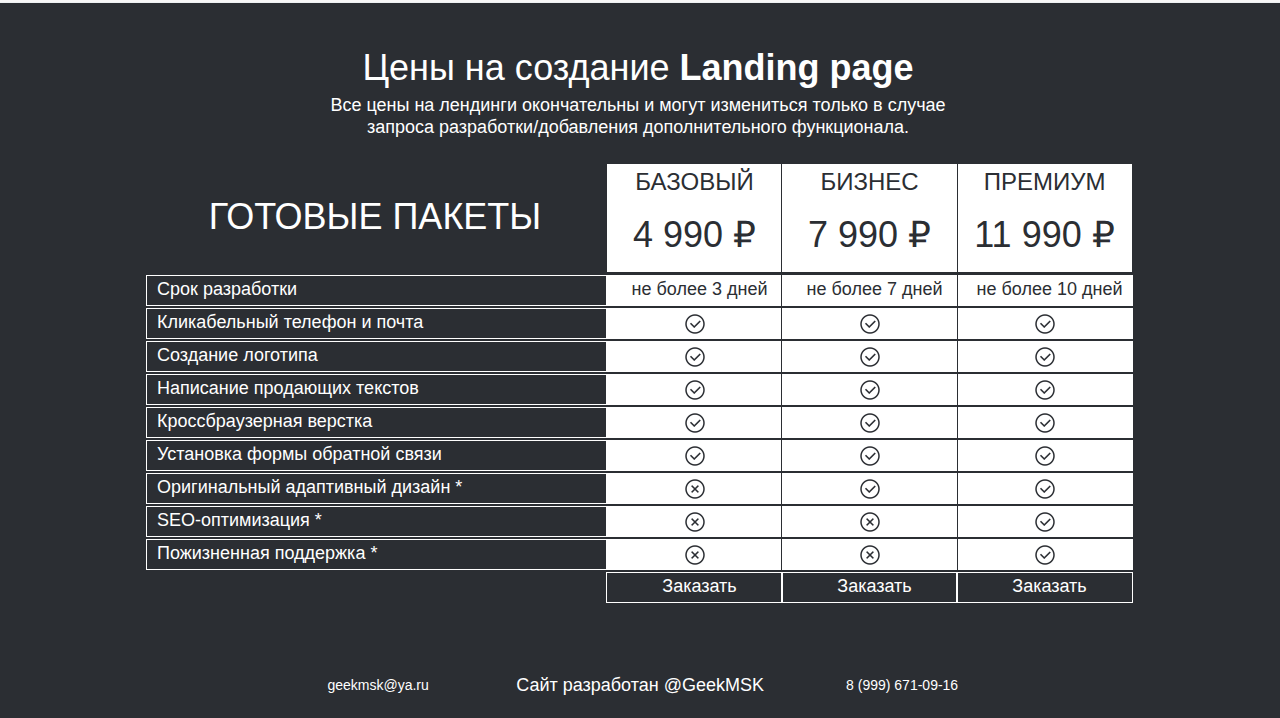
<file: landing.html>
<!DOCTYPE html>
<html class="nojs html" lang="ru-RU">
 <head>

  <meta http-equiv="Content-type" content="text/html;charset=UTF-8"/>
  <meta name="description" content="Если вы хотите получить максимальное количество прибыли от Вашего бизнеса, тогда вы обратились по адресу! Создание продающих страниц для Вас и Вашего бизнеса, всего от 4 990 рублей!"/>
  <meta name="keywords" content="Landing, page, landing page, бизнес, посадочная страница, заказать лендинг, купить лендинг, лендинг, лендинг пейдж, увеличить прибыль, продажи, разработка лендинг, Заказать лендинг пейдж в Москве, заказать лендинг пейдж, купить лендинг пейдж, Заказать готовый лендинг пейдж, адаптивный дизайн"/>
  <meta name="generator" content="2018.0.0.379"/>
  <meta name="viewport" content="width=device-width, initial-scale=1.0"/>
  
  <script type="text/javascript">
   // Update the 'nojs'/'js' class on the html node
document.documentElement.className = document.documentElement.className.replace(/\bnojs\b/g, 'js');

// Check that all required assets are uploaded and up-to-date
if(typeof Muse == "undefined") window.Muse = {}; window.Muse.assets = {"required":["museutils.js", "museconfig.js", "jquery.watch.js", "jquery.museresponsive.js", "require.js", "jquery.musemenu.js", "landing.css"], "outOfDate":[]};
</script>
  
  <link rel="shortcut icon" href="images/landing-favicon.ico?crc=307028609"/>
  <title>Заказать Landing Page | GeekMSK</title>
  <!-- CSS -->
  <link rel="stylesheet" type="text/css" href="css/site_global.css?crc=397355904"/>
  <link rel="stylesheet" type="text/css" href="css/landing.css?crc=381168542" id="pagesheet"/>
  <!-- IE-only CSS -->
  <!--[if lt IE 9]>
  <link rel="stylesheet" type="text/css" href="css/iefonts_landing.css?crc=3899954056"/>
  <link rel="stylesheet" type="text/css" href="css/nomq_landing.css?crc=4178332077" id="nomq_pagesheet"/>
  <![endif]-->
  <!-- Other scripts -->
  <script type="text/javascript">
   var __adobewebfontsappname__ = "muse";
</script>
  <!-- JS includes -->
  <script src="https://webfonts.creativecloud.com/roboto:n4,n7,n5,n2:all.js" type="text/javascript"></script>
  <!--[if lt IE 9]>
  <script src="scripts/html5shiv.js?crc=4241844378" type="text/javascript"></script>
  <![endif]-->
    <!--custom head HTML-->
  <!-- Yandex.Metrika counter --> <script type="text/javascript" > (function (d, w, c) { (w[c] = w[c] || []).push(function() { try { w.yaCounter47431459 = new Ya.Metrika2({ id:47431459, clickmap:true, trackLinks:true, accurateTrackBounce:true, webvisor:true, trackHash:true }); } catch(e) { } }); var n = d.getElementsByTagName("script")[0], s = d.createElement("script"), f = function () { n.parentNode.insertBefore(s, n); }; s.type = "text/javascript"; s.async = true; s.src = "https://mc.yandex.ru/metrika/tag.js"; if (w.opera == "[object Opera]") { d.addEventListener("DOMContentLoaded", f, false); } else { f(); } })(document, window, "yandex_metrika_callbacks2"); </script> <noscript><div><img src="https://mc.yandex.ru/watch/47431459" style="position:absolute; left:-9999px;" alt="" /></div></noscript> <!-- /Yandex.Metrika counter -->

<script type="text/javascript" src="//vk.com/js/api/openapi.js?151"></script>
<!-- VK Widget -->
<div id="vk_community_messages"></div>
<script type="text/javascript">
VK.Widgets.CommunityMessages("vk_community_messages", 160330369, {expandTimeout: "180000",tooltipButtonText: "Приму заказ или отвечу на вопросы!"});
</script>
  <!--HTML Widget code-->
  
		<style>
.u874 {
  margin: 0 auto;
  opacity: 0.6;
  position: relative;
  transition: opacity 0.9s;
}
.u874:hover {
  opacity: 1;
}
.u874:hover .u874help-mouse-wheel:before,
.u874:hover .u874help-mouse-wheel:after {
  animation: indicator-up-down 1.5s infinite ease-in-out;
  height: 8px;
  opacity: 0;
}
.u874:hover .u874help-down {
  animation: arrow-down 0.3s infinite alternate;
}
.u874help-mouse-down {
  border: 2px solid #FFFFFF;
  border-radius: 15px;
  height: 43px;
  position: relative;
  background: transparent;
  width: 20px;
    margin: 0 auto;
}
.u874help-mouse-wheel {
  position: relative;
  left: 50%;
  transition: opacity 0.5s;
}
.u874help-mouse-wheel:before,
.u874help-mouse-wheel:after {
  content: '';
  background: #FFFFFF;
  border-radius: 50%;
  margin-left: -2px;
  height: 4px;
  position: absolute;
  top: 5px;
  transition: top 0.5s, height 0.5s, opacity 0.5s;
  width: 4px;
}
.u874help-mouse-wheel:before {
  animation: scroll 1.5s 0.75s infinite ease-in-out;
}
.u874help-mouse-wheel:after {
  animation: scroll 1.5s infinite ease-in-out;
}
.u874help-down {
  animation: arrow-down 0.6s infinite alternate ease-in-out;
  border-bottom: 2px solid #FFFFFF;
  border-right: 2px solid #FFFFFF;
  display: block;
  height: 5px;
  margin: 0 auto;
  transform: rotate(45deg);
  transition: opacity 0.5s;
  width: 5px;
  opacity: 1;
  position: absolute;
  left: 0;
  right: 0;
}
@-moz-keyframes scroll {
  0% {
    top: 5px;
    opacity: 0.3;
  }
  50% {
    opacity: 1;
  }
  100% {
    top: 15px;
    opacity: 0;
  }
}
@-webkit-keyframes scroll {
  0% {
    top: 5px;
    opacity: 0.3;
  }
  50% {
    opacity: 1;
  }
  100% {
    top: 15px;
    opacity: 0;
  }
}
@-o-keyframes scroll {
  0% {
    top: 5px;
    opacity: 0.3;
  }
  50% {
    opacity: 1;
  }
  100% {
    top: 15px;
    opacity: 0;
  }
}
@keyframes scroll {
  0% {
    top: 5px;
    opacity: 0.3;
  }
  50% {
    opacity: 1;
  }
  100% {
    top: 15px;
    opacity: 0;
  }
}
@-moz-keyframes indicator-up-down {
  0% {
    opacity: 0;
  }
  50% {
    opacity: 1;
  }
  100% {
    opacity: 0;
    top: 20px;
  }
}
@-webkit-keyframes indicator-up-down {
  0% {
    opacity: 0;
  }
  50% {
    opacity: 1;
  }
  100% {
    opacity: 0;
    top: 20px;
  }
}
@-o-keyframes indicator-up-down {
  0% {
    opacity: 0;
  }
  50% {
    opacity: 1;
  }
  100% {
    opacity: 0;
    top: 20px;
  }
}
@keyframes indicator-up-down {
  0% {
    opacity: 0;
  }
  50% {
    opacity: 1;
  }
  100% {
    opacity: 0;
    top: 20px;
  }
}
@-moz-keyframes arrow-down {
  0% {
    margin-top: 5px;
  }
  100% {
    margin-top: 15px;
  }
}
@-webkit-keyframes arrow-down {
  0% {
    margin-top: 5px;
  }
  100% {
    margin-top: 15px;
  }
}
@-o-keyframes arrow-down {
  0% {
    margin-top: 5px;
  }
  100% {
    margin-top: 15px;
  }
}
@keyframes arrow-down {
  0% {
    margin-top: 5px;
  }
  100% {
    margin-top: 15px;
  }
}
}
</style>
	
 </head>
 <body>

  <div class="breakpoint active" id="bp_infinity" data-min-width="981"><!-- responsive breakpoint node -->
   <div class="clearfix borderbox" id="page"><!-- group -->
    <div class="grpelem shared_content" id="u1490" data-sizePolicy="fixed" data-pintopage="page_fluidx" data-content-guid="u1490_content"><!-- simple frame --></div>
    <div class="clearfix grpelem" id="phome"><!-- column -->
     <a class="anchor_item colelem shared_content" id="home" data-sizePolicy="fixed" data-pintopage="page_fluidx" data-content-guid="home_content"></a>
     <div class="browser_width colelem" id="u169-bw">
      <div id="u169"><!-- group -->
       <div class="clearfix" id="u169_align_to_page">
        <a class="anchor_item grpelem shared_content" id="about" data-sizePolicy="fixed" data-pintopage="page_fluidx" data-content-guid="about_content"></a>
        <div class="clearfix grpelem shared_content" id="ppu246-15" data-content-guid="ppu246-15_content"><!-- column -->
         <div class="clearfix colelem shared_content" id="pu246-15" data-content-guid="pu246-15_content"><!-- group -->
          <div class="clearfix grpelem shared_content" id="u246-15" data-sizePolicy="fixed" data-pintopage="page_fixedLeft" data-content-guid="u246-15_content"><!-- content -->
           <h1 id="u246-2">Создание&nbsp; продающих</h1>
           <h1 id="u246-5"><span id="u246-3">Landing Page</span><span id="u246-4"></span></h1>
           <h1 id="u246-9">для вашего <span id="u246-7">бизнеса</span></h1>
           <h1 id="u246-13">от <span id="u246-11">4 990</span> рублей</h1>
          </div>
          <div class="clearfix grpelem" id="u885"><!-- group -->
           <div class="grpelem" id="u214" data-sizePolicy="fixed" data-pintopage="page_fixedLeft"><!-- rasterized frame --></div>
          </div>
         </div>
         <a class="nonblock nontext Button transition rounded-corners clearfix colelem shared_content" id="buttonu184" href="mailto:GeekMSK@ya.ru?subject=%D0%9E%D1%84%D0%BE%D1%80%D0%BC%D0%BB%D0%B5%D0%BD%D0%B8%D0%B5%20%D0%B7%D0%B0%D0%BA%D0%B0%D0%B7%D0%B0" target="_blank" data-visibility="changed" style="visibility:hidden" data-sizePolicy="fixed" data-pintopage="page_fixedLeft" data-content-guid="buttonu184_content"><!-- container box --><div class="clearfix grpelem" id="u185-4" data-sizePolicy="fixed" data-pintopage="page_fluidx"><!-- content --><p>Заказать лендинг</p></div></a>
         <a class="nonblock nontext anim_swing size_fixed colelem shared_content" id="u874" href="landing.html#about" data-sizePolicy="fixed" data-pintopage="page_fixedLeft" data-content-guid="u874_content"><!-- custom html -->
<aside class="u874" >
  <div class="u874help-mouse-down"><i class="u874help-mouse-wheel"></i></div><span class="u874help-down"></span>
</aside>
</a>
        </div>
       </div>
      </div>
     </div>
     <div class="clearfix colelem shared_content" id="u4366-6" data-sizePolicy="fixed" data-pintopage="page_fixedLeft" data-content-guid="u4366-6_content"><!-- content -->
      <p id="u4366-4"><span id="u4366">Сделаю </span><span id="u4366-2">все</span><span id="u4366-3"> за вас!</span></p>
     </div>
     <div class="clearfix colelem shared_content" id="pu4383" data-content-guid="pu4383_content"><!-- group -->
      <div class="clip_frame grpelem shared_content" id="u4383" data-sizePolicy="fixed" data-pintopage="page_fixedLeft" data-content-guid="u4383_content"><!-- image -->
       <img class="block temp_no_img_src" id="u4383_img" data-orig-src="images/internet.png?crc=4201777008" alt="" width="48" height="48" src="images/blank.gif?crc=4208392903"/>
      </div>
      <div class="clearfix grpelem shared_content" id="u4375-4" data-sizePolicy="fixed" data-pintopage="page_fixedLeft" data-content-guid="u4375-4_content"><!-- content -->
       <p>Размещение сайта в интернете сроком на один месяц</p>
      </div>
      <div class="clip_frame grpelem shared_content" id="u4477" data-sizePolicy="fixed" data-pintopage="page_fixedLeft" data-content-guid="u4477_content"><!-- image -->
       <img class="block temp_no_img_src" id="u4477_img" data-orig-src="images/search.png?crc=483206677" alt="" width="48" height="48" src="images/blank.gif?crc=4208392903"/>
      </div>
      <div class="clearfix grpelem shared_content" id="u4476-4" data-sizePolicy="fixed" data-pintopage="page_fixedLeft" data-content-guid="u4476-4_content"><!-- content -->
       <p>Подбор поисковых запросов</p>
      </div>
     </div>
     <div class="clearfix colelem shared_content" id="pu4394" data-content-guid="pu4394_content"><!-- group -->
      <div class="clip_frame grpelem shared_content" id="u4394" data-sizePolicy="fixed" data-pintopage="page_fixedLeft" data-content-guid="u4394_content"><!-- image -->
       <img class="block temp_no_img_src" id="u4394_img" data-orig-src="images/login.png?crc=254991640" alt="" width="48" height="48" src="images/blank.gif?crc=4208392903"/>
      </div>
      <div class="clearfix grpelem shared_content" id="u4393-4" data-sizePolicy="fixed" data-pintopage="page_fixedLeft" data-content-guid="u4393-4_content"><!-- content -->
       <p>Регистрация сайта в Яндекс, Google, Mail.ru</p>
      </div>
      <div class="clip_frame grpelem shared_content" id="u4480" data-sizePolicy="fixed" data-pintopage="page_fixedLeft" data-content-guid="u4480_content"><!-- image -->
       <img class="block temp_no_img_src" id="u4480_img" data-orig-src="images/responsive%20(2).png?crc=180099531" alt="" width="48" height="48" src="images/blank.gif?crc=4208392903"/>
      </div>
      <div class="clearfix grpelem shared_content" id="u4479-4" data-sizePolicy="fixed" data-pintopage="page_fixedLeft" data-content-guid="u4479-4_content"><!-- content -->
       <p>Адаптивная верстка под все мобильные устройства</p>
      </div>
     </div>
     <div class="clearfix colelem shared_content" id="pu4408" data-content-guid="pu4408_content"><!-- group -->
      <div class="clip_frame grpelem shared_content" id="u4408" data-sizePolicy="fixed" data-pintopage="page_fixedLeft" data-content-guid="u4408_content"><!-- image -->
       <img class="block temp_no_img_src" id="u4408_img" data-orig-src="images/profits.png?crc=3972452624" alt="" width="48" height="48" src="images/blank.gif?crc=4208392903"/>
      </div>
      <div class="clearfix grpelem shared_content" id="u4407-4" data-sizePolicy="fixed" data-pintopage="page_fixedLeft" data-content-guid="u4407-4_content"><!-- content -->
       <p>Формирование уникального торгового предложения</p>
      </div>
      <div class="clip_frame grpelem shared_content" id="u4483" data-sizePolicy="fixed" data-pintopage="page_fixedLeft" data-content-guid="u4483_content"><!-- image -->
       <img class="block temp_no_img_src" id="u4483_img" data-orig-src="images/puzzle.png?crc=4153122559" alt="" width="48" height="48" src="images/blank.gif?crc=4208392903"/>
      </div>
      <div class="clearfix grpelem shared_content" id="u4482-4" data-sizePolicy="fixed" data-pintopage="page_fixedLeft" data-content-guid="u4482-4_content"><!-- content -->
       <p>Логическое оформление продающих блоков на сайте</p>
      </div>
     </div>
     <div class="clearfix colelem shared_content" id="pu4411" data-content-guid="pu4411_content"><!-- group -->
      <div class="clip_frame grpelem shared_content" id="u4411" data-sizePolicy="fixed" data-pintopage="page_fixedLeft" data-content-guid="u4411_content"><!-- image -->
       <img class="block temp_no_img_src" id="u4411_img" data-orig-src="images/analytics%20(3).png?crc=180375697" alt="" width="48" height="48" src="images/blank.gif?crc=4208392903"/>
      </div>
      <div class="clearfix grpelem shared_content" id="u4410-4" data-sizePolicy="fixed" data-pintopage="page_fixedLeft" data-content-guid="u4410-4_content"><!-- content -->
       <p>Отслеживание и анализ статистики</p>
      </div>
      <div class="clip_frame grpelem shared_content" id="u4486" data-sizePolicy="fixed" data-pintopage="page_fixedLeft" data-content-guid="u4486_content"><!-- image -->
       <img class="block temp_no_img_src" id="u4486_img" data-orig-src="images/business-cards.png?crc=510408990" alt="" width="48" height="48" src="images/blank.gif?crc=4208392903"/>
      </div>
      <div class="clearfix grpelem shared_content" id="u4485-4" data-sizePolicy="fixed" data-pintopage="page_fixedLeft" data-content-guid="u4485-4_content"><!-- content -->
       <p>Подключение интерактивных модулей для сбора контактов</p>
      </div>
     </div>
     <div class="browser_width colelem" id="u4856-bw">
      <div id="u4856"><!-- group -->
       <div class="clearfix" id="u4856_align_to_page">
        <a class="anchor_item grpelem shared_content" id="price" data-sizePolicy="fixed" data-pintopage="page_fluidx" data-content-guid="price_content"></a>
        <div class="clearfix grpelem" id="pu4859-4"><!-- column -->
         <div class="clearfix colelem shared_content" id="u4859-4" data-sizePolicy="fixed" data-pintopage="page_fixedLeft" data-content-guid="u4859-4_content"><!-- content -->
          <p id="u4859-2"><span id="u4859">Очень простая схема</span></p>
         </div>
         <div class="clearfix colelem shared_content" id="pu4907" data-content-guid="pu4907_content"><!-- group -->
          <div class="grpelem shared_content" id="u4907" data-sizePolicy="fixed" data-pintopage="page_fixedLeft" data-content-guid="u4907_content"><!-- simple frame --></div>
          <div class="clip_frame grpelem shared_content" id="u4845" data-sizePolicy="fixed" data-pintopage="page_fixedLeft" data-content-guid="u4845_content"><!-- image -->
           <img class="block temp_no_img_src" id="u4845_img" data-orig-src="images/support.png?crc=3981523032" alt="" width="56" height="56" src="images/blank.gif?crc=4208392903"/>
          </div>
          <div class="grpelem" id="u4910" data-sizePolicy="fixed" data-pintopage="page_fixedLeft"><!-- simple frame --></div>
          <div class="clip_frame grpelem shared_content" id="u4865" data-sizePolicy="fixed" data-pintopage="page_fixedLeft" data-content-guid="u4865_content"><!-- image -->
           <img class="block temp_no_img_src" id="u4865_img" data-orig-src="images/search.png?crc=483206677" alt="" width="56" height="56" src="images/blank.gif?crc=4208392903"/>
          </div>
          <div class="grpelem shared_content" id="u4913" data-sizePolicy="fixed" data-pintopage="page_fixedLeft" data-content-guid="u4913_content"><!-- simple frame --></div>
          <div class="clip_frame grpelem shared_content" id="u4875" data-sizePolicy="fixed" data-pintopage="page_fixedLeft" data-content-guid="u4875_content"><!-- image -->
           <img class="block temp_no_img_src" id="u4875_img" data-orig-src="images/clipboard.png?crc=4212990529" alt="" width="56" height="56" src="images/blank.gif?crc=4208392903"/>
          </div>
          <div class="grpelem" id="u4914" data-sizePolicy="fixed" data-pintopage="page_fixedLeft"><!-- simple frame --></div>
          <div class="clip_frame grpelem shared_content" id="u4890" data-sizePolicy="fixed" data-pintopage="page_fixedLeft" data-content-guid="u4890_content"><!-- image -->
           <img class="block temp_no_img_src" id="u4890_img" data-orig-src="images/deal.png?crc=206095668" alt="" width="56" height="56" src="images/blank.gif?crc=4208392903"/>
          </div>
          <div class="grpelem" id="u4919" data-sizePolicy="fixed" data-pintopage="page_fixedLeft"><!-- simple frame --></div>
         </div>
         <div class="clearfix colelem shared_content" id="pu4925-6" data-content-guid="pu4925-6_content"><!-- group -->
          <div class="clearfix grpelem shared_content" id="u4925-6" data-sizePolicy="fixed" data-pintopage="page_fixedLeft" data-content-guid="u4925-6_content"><!-- content -->
           <p id="u4925-2">ОБРАЩЕНИЕ ЛЮБЫМ СПОСОБОМ!</p>
           <p id="u4925-4">Звоните, пишите на почту или в чат в ВК</p>
          </div>
          <div class="clearfix grpelem shared_content" id="u4928-6" data-sizePolicy="fixed" data-pintopage="page_fixedLeft" data-content-guid="u4928-6_content"><!-- content -->
           <p id="u4928-2">ВЫЯВЛЕНИЕ ПОТРЕБНОСТЕЙ КЛИЕНТА.</p>
           <p id="u4928-4">Погружение в нишу, анализ конкурентов и целевой аудитории.</p>
          </div>
          <div class="clearfix grpelem shared_content" id="u4931-6" data-sizePolicy="fixed" data-pintopage="page_fixedLeft" data-content-guid="u4931-6_content"><!-- content -->
           <p id="u4931-2">СОГЛАСОВАНИЕ РАБОТ И СРОКОВ.</p>
           <p id="u4931-4">Разработка плана. Уточнение деталей. Запуск проекта.</p>
          </div>
          <div class="clearfix grpelem shared_content" id="u4934-6" data-sizePolicy="fixed" data-pintopage="page_fixedLeft" data-content-guid="u4934-6_content"><!-- content -->
           <p id="u4934-2">ВЫПОЛНЕНИЕ РАБОТ И ПОЛУЧЕНИЕ РЕЗУЛЬТАТА!</p>
           <p id="u4934-4">Гарантирую выполнение заказа в отведенный срок!</p>
          </div>
         </div>
        </div>
       </div>
      </div>
     </div>
     <div class="browser_width colelem shared_content" id="u3460-bw" data-content-guid="u3460-bw_content">
      <div id="u3460"><!-- column -->
       <div class="clearfix" id="u3460_align_to_page">
        <div class="clearfix colelem shared_content" id="u4842" data-content-guid="u4842_content"><!-- column -->
         <div class="clearfix colelem" id="u866-6" data-sizePolicy="fixed" data-pintopage="page_fixedLeft"><!-- content -->
          <p><span id="u866">Цены на создание</span> <span id="u866-3">Landing page</span></p>
         </div>
         <div class="clearfix colelem" id="u1804-6" data-sizePolicy="fixed" data-pintopage="page_fixedLeft"><!-- content -->
          <p>Все цены на лендинги окончательны и могут измениться только в случае</p>
          <p>запроса разработки/добавления дополнительного функционала.</p>
         </div>
        </div>
        <div class="clearfix colelem" id="u5243"><!-- group -->
         <div class="clearfix grpelem shared_content" id="u3475-4" data-sizePolicy="fixed" data-pintopage="page_fixedLeft" data-content-guid="u3475-4_content"><!-- content -->
          <p id="u3475-2">Срок разработки</p>
         </div>
         <div class="clearfix grpelem shared_content" id="u3442-4" data-sizePolicy="fixed" data-pintopage="page_fixedLeft" data-content-guid="u3442-4_content"><!-- content -->
          <p id="u3442-2">Готовые пакеты</p>
         </div>
         <div class="clearfix grpelem shared_content" id="u3454-4" data-sizePolicy="fixed" data-pintopage="page_fixedLeft" data-content-guid="u3454-4_content"><!-- content -->
          <p>бизнес</p>
         </div>
         <div class="clearfix grpelem shared_content" id="u3463-4" data-sizePolicy="fixed" data-pintopage="page_fixedLeft" data-content-guid="u3463-4_content"><!-- content -->
          <p id="u3463-2">7 990 ₽</p>
         </div>
         <div class="clearfix grpelem shared_content" id="u3445-4" data-sizePolicy="fixed" data-pintopage="page_fixedLeft" data-content-guid="u3445-4_content"><!-- content -->
          <p>Базовый</p>
         </div>
         <div class="clearfix grpelem shared_content" id="u3466-4" data-sizePolicy="fixed" data-pintopage="page_fixedLeft" data-content-guid="u3466-4_content"><!-- content -->
          <p id="u3466-2">4 990 ₽</p>
         </div>
         <div class="clearfix grpelem shared_content" id="u3469-4" data-sizePolicy="fixed" data-pintopage="page_fixedLeft" data-content-guid="u3469-4_content"><!-- content -->
          <p id="u3469-2">11 990 ₽</p>
         </div>
         <div class="clearfix grpelem shared_content" id="u3457-4" data-sizePolicy="fixed" data-pintopage="page_fixedLeft" data-content-guid="u3457-4_content"><!-- content -->
          <p>премиум</p>
         </div>
         <div class="clearfix grpelem shared_content" id="u3527-4" data-sizePolicy="fixed" data-pintopage="page_fixedLeft" data-content-guid="u3527-4_content"><!-- content -->
          <p id="u3527-2">Кликабельный телефон и почта</p>
         </div>
         <div class="grpelem shared_content" id="u3528" data-sizePolicy="fixed" data-pintopage="page_fixedLeft" data-content-guid="u3528_content"><!-- simple frame --></div>
         <div class="grpelem shared_content" id="u3529" data-sizePolicy="fixed" data-pintopage="page_fixedLeft" data-content-guid="u3529_content"><!-- simple frame --></div>
         <div class="grpelem shared_content" id="u3530" data-sizePolicy="fixed" data-pintopage="page_fixedLeft" data-content-guid="u3530_content"><!-- simple frame --></div>
         <div class="clearfix grpelem shared_content" id="u3539-4" data-sizePolicy="fixed" data-pintopage="page_fixedLeft" data-content-guid="u3539-4_content"><!-- content -->
          <p id="u3539-2">Создание логотипа</p>
         </div>
         <div class="grpelem shared_content" id="u3540" data-sizePolicy="fixed" data-pintopage="page_fixedLeft" data-content-guid="u3540_content"><!-- simple frame --></div>
         <div class="grpelem shared_content" id="u3541" data-sizePolicy="fixed" data-pintopage="page_fixedLeft" data-content-guid="u3541_content"><!-- simple frame --></div>
         <div class="grpelem shared_content" id="u3542" data-sizePolicy="fixed" data-pintopage="page_fixedLeft" data-content-guid="u3542_content"><!-- simple frame --></div>
         <div class="clearfix grpelem shared_content" id="u3543-4" data-sizePolicy="fixed" data-pintopage="page_fixedLeft" data-content-guid="u3543-4_content"><!-- content -->
          <p id="u3543-2">Написание продающих текстов</p>
         </div>
         <div class="grpelem shared_content" id="u3544" data-sizePolicy="fixed" data-pintopage="page_fixedLeft" data-content-guid="u3544_content"><!-- simple frame --></div>
         <div class="grpelem shared_content" id="u3545" data-sizePolicy="fixed" data-pintopage="page_fixedLeft" data-content-guid="u3545_content"><!-- simple frame --></div>
         <div class="grpelem shared_content" id="u3546" data-sizePolicy="fixed" data-pintopage="page_fixedLeft" data-content-guid="u3546_content"><!-- simple frame --></div>
         <div class="clearfix grpelem shared_content" id="u3563-4" data-sizePolicy="fixed" data-pintopage="page_fixedLeft" data-content-guid="u3563-4_content"><!-- content -->
          <p id="u3563-2">Кроссбраузерная верстка</p>
         </div>
         <div class="grpelem shared_content" id="u3564" data-sizePolicy="fixed" data-pintopage="page_fixedLeft" data-content-guid="u3564_content"><!-- simple frame --></div>
         <div class="grpelem shared_content" id="u3565" data-sizePolicy="fixed" data-pintopage="page_fixedLeft" data-content-guid="u3565_content"><!-- simple frame --></div>
         <div class="grpelem shared_content" id="u3566" data-sizePolicy="fixed" data-pintopage="page_fixedLeft" data-content-guid="u3566_content"><!-- simple frame --></div>
         <div class="clearfix grpelem shared_content" id="u3567-4" data-sizePolicy="fixed" data-pintopage="page_fixedLeft" data-content-guid="u3567-4_content"><!-- content -->
          <p id="u3567-2">Установка формы обратной связи</p>
         </div>
         <div class="grpelem shared_content" id="u3568" data-sizePolicy="fixed" data-pintopage="page_fixedLeft" data-content-guid="u3568_content"><!-- simple frame --></div>
         <div class="grpelem shared_content" id="u3569" data-sizePolicy="fixed" data-pintopage="page_fixedLeft" data-content-guid="u3569_content"><!-- simple frame --></div>
         <div class="grpelem shared_content" id="u3570" data-sizePolicy="fixed" data-pintopage="page_fixedLeft" data-content-guid="u3570_content"><!-- simple frame --></div>
         <div class="clearfix grpelem shared_content" id="u3571-4" data-sizePolicy="fixed" data-pintopage="page_fixedLeft" data-content-guid="u3571-4_content"><!-- content -->
          <p id="u3571-2">Оригинальный адаптивный дизайн *</p>
         </div>
         <div class="grpelem shared_content" id="u3572" data-sizePolicy="fixed" data-pintopage="page_fixedLeft" data-content-guid="u3572_content"><!-- simple frame --></div>
         <div class="grpelem shared_content" id="u3573" data-sizePolicy="fixed" data-pintopage="page_fixedLeft" data-content-guid="u3573_content"><!-- simple frame --></div>
         <div class="grpelem shared_content" id="u3574" data-sizePolicy="fixed" data-pintopage="page_fixedLeft" data-content-guid="u3574_content"><!-- simple frame --></div>
         <div class="clearfix grpelem shared_content" id="u3575-4" data-sizePolicy="fixed" data-pintopage="page_fixedLeft" data-content-guid="u3575-4_content"><!-- content -->
          <p id="u3575-2">SEO-оптимизация *</p>
         </div>
         <div class="grpelem shared_content" id="u3576" data-sizePolicy="fixed" data-pintopage="page_fixedLeft" data-content-guid="u3576_content"><!-- simple frame --></div>
         <div class="grpelem shared_content" id="u3577" data-sizePolicy="fixed" data-pintopage="page_fixedLeft" data-content-guid="u3577_content"><!-- simple frame --></div>
         <div class="grpelem shared_content" id="u3578" data-sizePolicy="fixed" data-pintopage="page_fixedLeft" data-content-guid="u3578_content"><!-- simple frame --></div>
         <div class="clearfix grpelem shared_content" id="u3611-4" data-sizePolicy="fixed" data-pintopage="page_fixedLeft" data-content-guid="u3611-4_content"><!-- content -->
          <p id="u3611-2">Пожизненная поддержка *</p>
         </div>
         <div class="grpelem shared_content" id="u3612" data-sizePolicy="fixed" data-pintopage="page_fixedLeft" data-content-guid="u3612_content"><!-- simple frame --></div>
         <div class="grpelem shared_content" id="u3613" data-sizePolicy="fixed" data-pintopage="page_fixedLeft" data-content-guid="u3613_content"><!-- simple frame --></div>
         <div class="grpelem shared_content" id="u3614" data-sizePolicy="fixed" data-pintopage="page_fixedLeft" data-content-guid="u3614_content"><!-- simple frame --></div>
         <div class="clearfix grpelem shared_content" id="u3635-4" data-sizePolicy="fixed" data-pintopage="page_fixedLeft" data-content-guid="u3635-4_content"><!-- content -->
          <p id="u3635-2">не более 3 дней</p>
         </div>
         <div class="clearfix grpelem shared_content" id="u3638-4" data-sizePolicy="fixed" data-pintopage="page_fixedLeft" data-content-guid="u3638-4_content"><!-- content -->
          <p id="u3638-2">не более 7 дней</p>
         </div>
         <div class="clearfix grpelem shared_content" id="u3641-4" data-sizePolicy="fixed" data-pintopage="page_fixedLeft" data-content-guid="u3641-4_content"><!-- content -->
          <p id="u3641-2">не более 10 дней</p>
         </div>
         <div class="grpelem shared_content" id="u3516" data-sizePolicy="fixed" data-pintopage="page_fixedLeft" data-content-guid="u3516_content"><!-- simple frame --></div>
         <div class="grpelem shared_content" id="u3507" data-sizePolicy="fixed" data-pintopage="page_fixedLeft" data-content-guid="u3507_content"><!-- simple frame --></div>
         <a class="nonblock nontext transition clearfix grpelem shared_content" id="u4949-4" href="mailto:GeekMSK@ya.ru?subject=%D0%9E%D1%84%D0%BE%D1%80%D0%BC%D0%BB%D0%B5%D0%BD%D0%B8%D0%B5%20%D0%B7%D0%B0%D0%BA%D0%B0%D0%B7%D0%B0%20%7C%20%D0%91%D0%B0%D0%B7%D0%BE%D0%B2%D1%8B%D0%B9%20%D0%BF%D0%B0%D0%BA%D0%B5%D1%82" target="_blank" data-sizePolicy="fixed" data-pintopage="page_fixedLeft" data-content-guid="u4949-4_content"><!-- content --><p>Заказать</p></a>
         <a class="nonblock nontext transition clearfix grpelem shared_content" id="u4952-4" href="mailto:GeekMSK@ya.ru?subject=%D0%9E%D1%84%D0%BE%D1%80%D0%BC%D0%BB%D0%B5%D0%BD%D0%B8%D0%B5%20%D0%B7%D0%B0%D0%BA%D0%B0%D0%B7%D0%B0%20%7C%20%D0%91%D0%B8%D0%B7%D0%BD%D0%B5%D1%81%20%D0%BF%D0%B0%D0%BA%D0%B5%D1%82" target="_blank" data-sizePolicy="fixed" data-pintopage="page_fixedLeft" data-content-guid="u4952-4_content"><!-- content --><p>Заказать</p></a>
         <a class="nonblock nontext transition clearfix grpelem shared_content" id="u4958-4" href="mailto:GeekMSK@ya.ru?subject=%D0%9E%D1%84%D0%BE%D1%80%D0%BC%D0%BB%D0%B5%D0%BD%D0%B8%D0%B5%20%D0%B7%D0%B0%D0%BA%D0%B0%D0%B7%D0%B0%20%7C%20%D0%9F%D1%80%D0%B5%D0%BC%D0%B8%D1%83%D0%BC%20%D0%BF%D0%B0%D0%BA%D0%B5%D1%82" target="_blank" data-sizePolicy="fixed" data-pintopage="page_fixedLeft" data-content-guid="u4958-4_content"><!-- content --><p>Заказать</p></a>
        </div>
       </div>
      </div>
     </div>
     <div class="browser_width colelem shared_content" id="u3286-bw" data-content-guid="u3286-bw_content">
      <div id="u3286"><!-- group -->
       <div class="clearfix" id="u3286_align_to_page">
        <div class="clearfix grpelem" id="u5512"><!-- group -->
         <a class="nonblock nontext clearfix grpelem shared_content" id="u3287-4" href="https://github.com/GeekMSK" data-sizePolicy="fixed" data-pintopage="page_fluidx" data-content-guid="u3287-4_content"><!-- content --><p>Сайт разработан @GeekMSK</p></a>
         <a class="nonblock nontext clearfix grpelem shared_content" id="u3289-4" href="mailto:GeekMSK@ya.ru" target="_blank" data-sizePolicy="fixed" data-pintopage="page_fluidx" data-content-guid="u3289-4_content"><!-- content --><p>geekmsk@ya.ru</p></a>
         <a class="nonblock nontext clearfix grpelem shared_content" id="u3291-4" href="tel:+79996710916" target="_blank" data-sizePolicy="fixed" data-pintopage="page_fluidx" data-content-guid="u3291-4_content"><!-- content --><p>8 (999) 671-09-16</p></a>
        </div>
       </div>
      </div>
     </div>
    </div>
    <div class="clearfix grpelem" id="pu108"><!-- group -->
     <div class="browser_width shared_content" id="u108-bw" data-content-guid="u108-bw_content">
      <div id="u108"><!-- simple frame --></div>
     </div>
     <a class="nonblock nontext Button transition rounded-corners clearfix shared_content" id="buttonu191" href="mailto:GeekMSK@ya.ru?subject=%D0%9E%D1%84%D0%BE%D1%80%D0%BC%D0%BB%D0%B5%D0%BD%D0%B8%D0%B5%20%D0%B7%D0%B0%D0%BA%D0%B0%D0%B7%D0%B0" target="_blank" data-visibility="changed" style="visibility:hidden" data-content-guid="buttonu191_content"><!-- container box --><div class="clearfix grpelem" id="u192-4" data-sizePolicy="fixed" data-pintopage="page_fluidx"><!-- content --><p>Заказать лендинг</p></div></a>
     <nav class="MenuBar clearfix" id="menuu278"><!-- horizontal box -->
      <div class="MenuItemContainer clearfix grpelem" id="u279"><!-- vertical box -->
       <a class="nonblock nontext MenuItem MenuItemWithSubMenu anim_swing transition rounded-corners clearfix colelem" id="u280" href="landing.html#price"><!-- horizontal box --><div class="MenuItemLabel NoWrap clearfix grpelem" id="u282-4" data-sizePolicy="fixed" data-pintopage="page_fixedLeft"><!-- content --><p class="shared_content" data-content-guid="u282-4_0_content">Цены</p></div></a>
      </div>
      <div class="MenuItemContainer clearfix grpelem" id="u437"><!-- vertical box -->
       <a class="nonblock nontext MenuItem MenuItemWithSubMenu anim_swing transition rounded-corners clearfix colelem" id="u440" href="landing.html#about"><!-- horizontal box --><div class="MenuItemLabel NoWrap clearfix grpelem" id="u443-4" data-sizePolicy="fixed" data-pintopage="page_fixedLeft"><!-- content --><p class="shared_content" data-content-guid="u443-4_0_content">Почему я?</p></div></a>
      </div>
     </nav>
     <div id="u5395-wrapper" class="shared_content" data-content-guid="u5395-wrapper_content">
      <div class="clearfix" id="u5395"><!-- group -->
       <div id="u5021-wrapper">
        <div id="u5021"><!-- rasterized frame --></div>
       </div>
       <div class="clearfix" id="u164-4" data-muse-temp-textContainer-sizePolicy="true" data-muse-temp-textContainer-pinning="true"><!-- content -->
        <p id="u164-2" class="shared_content" data-content-guid="u164-2_content">GeekMSK</p>
       </div>
      </div>
     </div>
    </div>
   </div>
  </div>
  <div class="breakpoint" id="bp_980" data-min-width="769" data-max-width="980"><!-- responsive breakpoint node -->
   <div class="clearfix borderbox temp_no_id" data-orig-id="page"><!-- group -->
    <span class="grpelem placeholder" data-placeholder-for="u1490_content"><!-- placeholder node --></span>
    <div class="clearfix grpelem temp_no_id" data-orig-id="phome"><!-- column -->
     <span class="anchor_item colelem placeholder" data-placeholder-for="home_content"><!-- placeholder node --></span>
     <div class="clearfix colelem temp_no_id" data-orig-id="u169"><!-- group -->
      <span class="anchor_item grpelem placeholder" data-placeholder-for="about_content"><!-- placeholder node --></span>
      <span class="clearfix grpelem placeholder" data-placeholder-for="ppu246-15_content"><!-- placeholder node --></span>
     </div>
     <span class="clearfix colelem placeholder" data-placeholder-for="u4366-6_content"><!-- placeholder node --></span>
     <span class="clearfix colelem placeholder" data-placeholder-for="pu4383_content"><!-- placeholder node --></span>
     <span class="clearfix colelem placeholder" data-placeholder-for="pu4394_content"><!-- placeholder node --></span>
     <span class="clearfix colelem placeholder" data-placeholder-for="pu4408_content"><!-- placeholder node --></span>
     <span class="clearfix colelem placeholder" data-placeholder-for="pu4411_content"><!-- placeholder node --></span>
     <div class="clearfix colelem temp_no_id" data-orig-id="u4856"><!-- column -->
      <div class="position_content" id="u4856_position_content">
       <span class="clearfix colelem placeholder" data-placeholder-for="u4859-4_content"><!-- placeholder node --></span>
       <span class="clearfix colelem placeholder" data-placeholder-for="pu4907_content"><!-- placeholder node --></span>
       <span class="clearfix colelem placeholder" data-placeholder-for="pu4925-6_content"><!-- placeholder node --></span>
       <span class="anchor_item colelem placeholder" data-placeholder-for="price_content"><!-- placeholder node --></span>
      </div>
     </div>
     <span class="browser_width colelem placeholder" data-placeholder-for="u3460-bw_content"><!-- placeholder node --></span>
     <span class="browser_width colelem placeholder" data-placeholder-for="u3286-bw_content"><!-- placeholder node --></span>
    </div>
    <div class="clearfix grpelem temp_no_id" data-orig-id="pu108"><!-- group -->
     <span class="browser_width placeholder" data-placeholder-for="u108-bw_content"><!-- placeholder node --></span>
     <span class="nonblock nontext Button transition rounded-corners clearfix placeholder" data-placeholder-for="buttonu191_content"><!-- placeholder node --></span>
     <nav class="MenuBar clearfix temp_no_id" data-orig-id="menuu278"><!-- horizontal box -->
      <div class="MenuItemContainer clearfix grpelem temp_no_id" data-orig-id="u279"><!-- vertical box -->
       <a class="nonblock nontext MenuItem MenuItemWithSubMenu anim_swing transition rounded-corners clearfix colelem temp_no_id" href="landing.html#price" data-orig-id="u280"><!-- horizontal box --><div class="MenuItemLabel NoWrap clearfix grpelem temp_no_id" data-sizePolicy="fixed" data-pintopage="page_fixedLeft" data-orig-id="u282-4"><!-- content --><span class="placeholder" data-placeholder-for="u282-4_0_content"><!-- placeholder node --></span></div></a>
      </div>
      <div class="MenuItemContainer clearfix grpelem temp_no_id" data-orig-id="u437"><!-- vertical box -->
       <a class="nonblock nontext MenuItem MenuItemWithSubMenu anim_swing transition rounded-corners clearfix colelem temp_no_id" href="landing.html#about" data-orig-id="u440"><!-- horizontal box --><div class="MenuItemLabel NoWrap clearfix grpelem temp_no_id" data-sizePolicy="fixed" data-pintopage="page_fixedLeft" data-orig-id="u443-4"><!-- content --><span class="placeholder" data-placeholder-for="u443-4_0_content"><!-- placeholder node --></span></div></a>
      </div>
     </nav>
     <span class="placeholder" data-placeholder-for="u5395-wrapper_content"><!-- placeholder node --></span>
    </div>
   </div>
  </div>
  <div class="breakpoint" id="bp_768" data-min-width="481" data-max-width="768"><!-- responsive breakpoint node -->
   <div class="clearfix borderbox temp_no_id" data-orig-id="page"><!-- group -->
    <span class="grpelem placeholder" data-placeholder-for="u1490_content"><!-- placeholder node --></span>
    <div class="clearfix grpelem temp_no_id" data-orig-id="phome"><!-- column -->
     <span class="anchor_item colelem placeholder" data-placeholder-for="home_content"><!-- placeholder node --></span>
     <div class="clearfix colelem temp_no_id" data-orig-id="u169"><!-- column -->
      <span class="clearfix colelem placeholder" data-placeholder-for="pu246-15_content"><!-- placeholder node --></span>
      <span class="nonblock nontext Button transition rounded-corners clearfix colelem placeholder" data-placeholder-for="buttonu184_content"><!-- placeholder node --></span>
      <span class="nonblock nontext anim_swing size_fixed colelem placeholder" data-placeholder-for="u874_content"><!-- placeholder node --></span>
      <span class="anchor_item colelem placeholder" data-placeholder-for="about_content"><!-- placeholder node --></span>
     </div>
     <span class="clearfix colelem placeholder" data-placeholder-for="u4366-6_content"><!-- placeholder node --></span>
     <span class="clearfix colelem placeholder" data-placeholder-for="pu4383_content"><!-- placeholder node --></span>
     <span class="clearfix colelem placeholder" data-placeholder-for="pu4394_content"><!-- placeholder node --></span>
     <span class="clearfix colelem placeholder" data-placeholder-for="pu4408_content"><!-- placeholder node --></span>
     <span class="clearfix colelem placeholder" data-placeholder-for="pu4411_content"><!-- placeholder node --></span>
     <div class="clearfix colelem temp_no_id" data-orig-id="u4856"><!-- column -->
      <div class="position_content temp_no_id" data-orig-id="u4856_position_content">
       <span class="clearfix colelem placeholder" data-placeholder-for="u4859-4_content"><!-- placeholder node --></span>
       <div class="clearfix colelem" id="pu5445"><!-- group -->
        <div class="clearfix grpelem" id="u5445"><!-- group -->
         <div class="rounded-corners grpelem" id="u5446" data-mu-ie-matrix="progid:DXImageTransform.Microsoft.Matrix(M11=0,M12=-1,M21=1,M22=0,SizingMethod='auto expand')" data-mu-ie-matrix-dx="5" data-mu-ie-matrix-dy="-4" data-sizePolicy="fixed" data-pintopage="page_fixedLeft"><!-- simple frame --></div>
         <div class="grpelem" id="u5448" data-mu-ie-matrix="progid:DXImageTransform.Microsoft.Matrix(M11=0,M12=-1,M21=1,M22=0,SizingMethod='auto expand')" data-mu-ie-matrix-dx="40" data-mu-ie-matrix-dy="-40" data-sizePolicy="fixed" data-pintopage="page_fixedLeft"><!-- simple frame --></div>
         <div class="grpelem" id="u5447" data-mu-ie-matrix="progid:DXImageTransform.Microsoft.Matrix(M11=0,M12=-1,M21=1,M22=0,SizingMethod='auto expand')" data-mu-ie-matrix-dx="26" data-mu-ie-matrix-dy="-26" data-sizePolicy="fixed" data-pintopage="page_fixedLeft"><!-- simple frame --></div>
        </div>
        <div class="clearfix grpelem" id="u5440"><!-- group -->
         <div class="rounded-corners clearfix grpelem" id="u5417"><!-- column -->
          <div class="position_content" id="u5417_position_content">
           <div class="colelem" id="u5431" data-sizePolicy="fixed" data-pintopage="page_fixedLeft"><!-- simple frame --></div>
           <div class="colelem" id="u5426" data-sizePolicy="fixed" data-pintopage="page_fixedLeft"><!-- simple frame --></div>
          </div>
         </div>
        </div>
        <span class="anchor_item grpelem placeholder" data-placeholder-for="price_content"><!-- placeholder node --></span>
        <span class="clip_frame grpelem placeholder" data-placeholder-for="u4845_content"><!-- placeholder node --></span>
        <span class="clip_frame grpelem placeholder" data-placeholder-for="u4865_content"><!-- placeholder node --></span>
        <span class="clip_frame grpelem placeholder" data-placeholder-for="u4875_content"><!-- placeholder node --></span>
        <span class="clip_frame grpelem placeholder" data-placeholder-for="u4890_content"><!-- placeholder node --></span>
        <span class="grpelem placeholder" data-placeholder-for="u4907_content"><!-- placeholder node --></span>
        <span class="grpelem placeholder" data-placeholder-for="u4913_content"><!-- placeholder node --></span>
        <span class="clearfix grpelem placeholder" data-placeholder-for="u4925-6_content"><!-- placeholder node --></span>
        <span class="clearfix grpelem placeholder" data-placeholder-for="u4928-6_content"><!-- placeholder node --></span>
        <span class="clearfix grpelem placeholder" data-placeholder-for="u4931-6_content"><!-- placeholder node --></span>
        <span class="clearfix grpelem placeholder" data-placeholder-for="u4934-6_content"><!-- placeholder node --></span>
        <div class="grpelem" id="u5475" data-sizePolicy="fixed" data-pintopage="page_fixedLeft"><!-- simple frame --></div>
       </div>
      </div>
     </div>
     <div class="clearfix colelem temp_no_id" data-orig-id="u3460"><!-- column -->
      <span class="clearfix colelem placeholder" data-placeholder-for="u4842_content"><!-- placeholder node --></span>
      <div class="clearfix colelem temp_no_id" data-orig-id="u5243"><!-- group -->
       <div class="clearfix grpelem" id="pu3475-4"><!-- group -->
        <span class="clearfix grpelem placeholder" data-placeholder-for="u3475-4_content"><!-- placeholder node --></span>
        <span class="clearfix grpelem placeholder" data-placeholder-for="u3442-4_content"><!-- placeholder node --></span>
        <span class="clearfix grpelem placeholder" data-placeholder-for="u3454-4_content"><!-- placeholder node --></span>
        <span class="clearfix grpelem placeholder" data-placeholder-for="u3463-4_content"><!-- placeholder node --></span>
        <span class="clearfix grpelem placeholder" data-placeholder-for="u3445-4_content"><!-- placeholder node --></span>
        <span class="clearfix grpelem placeholder" data-placeholder-for="u3466-4_content"><!-- placeholder node --></span>
        <span class="clearfix grpelem placeholder" data-placeholder-for="u3527-4_content"><!-- placeholder node --></span>
        <span class="grpelem placeholder" data-placeholder-for="u3528_content"><!-- placeholder node --></span>
        <span class="grpelem placeholder" data-placeholder-for="u3529_content"><!-- placeholder node --></span>
        <span class="clearfix grpelem placeholder" data-placeholder-for="u3539-4_content"><!-- placeholder node --></span>
        <span class="grpelem placeholder" data-placeholder-for="u3540_content"><!-- placeholder node --></span>
        <span class="grpelem placeholder" data-placeholder-for="u3541_content"><!-- placeholder node --></span>
        <span class="clearfix grpelem placeholder" data-placeholder-for="u3543-4_content"><!-- placeholder node --></span>
        <span class="grpelem placeholder" data-placeholder-for="u3544_content"><!-- placeholder node --></span>
        <span class="grpelem placeholder" data-placeholder-for="u3545_content"><!-- placeholder node --></span>
        <span class="clearfix grpelem placeholder" data-placeholder-for="u3563-4_content"><!-- placeholder node --></span>
        <span class="grpelem placeholder" data-placeholder-for="u3564_content"><!-- placeholder node --></span>
        <span class="grpelem placeholder" data-placeholder-for="u3565_content"><!-- placeholder node --></span>
        <span class="clearfix grpelem placeholder" data-placeholder-for="u3567-4_content"><!-- placeholder node --></span>
        <span class="grpelem placeholder" data-placeholder-for="u3568_content"><!-- placeholder node --></span>
        <span class="grpelem placeholder" data-placeholder-for="u3569_content"><!-- placeholder node --></span>
        <span class="clearfix grpelem placeholder" data-placeholder-for="u3571-4_content"><!-- placeholder node --></span>
        <span class="grpelem placeholder" data-placeholder-for="u3572_content"><!-- placeholder node --></span>
        <span class="grpelem placeholder" data-placeholder-for="u3573_content"><!-- placeholder node --></span>
        <span class="clearfix grpelem placeholder" data-placeholder-for="u3575-4_content"><!-- placeholder node --></span>
        <span class="grpelem placeholder" data-placeholder-for="u3576_content"><!-- placeholder node --></span>
        <span class="grpelem placeholder" data-placeholder-for="u3577_content"><!-- placeholder node --></span>
        <span class="clearfix grpelem placeholder" data-placeholder-for="u3611-4_content"><!-- placeholder node --></span>
        <span class="grpelem placeholder" data-placeholder-for="u3612_content"><!-- placeholder node --></span>
        <span class="grpelem placeholder" data-placeholder-for="u3613_content"><!-- placeholder node --></span>
        <span class="clearfix grpelem placeholder" data-placeholder-for="u3635-4_content"><!-- placeholder node --></span>
        <span class="clearfix grpelem placeholder" data-placeholder-for="u3638-4_content"><!-- placeholder node --></span>
        <span class="grpelem placeholder" data-placeholder-for="u3507_content"><!-- placeholder node --></span>
        <span class="nonblock nontext transition clearfix grpelem placeholder" data-placeholder-for="u4949-4_content"><!-- placeholder node --></span>
        <span class="nonblock nontext transition clearfix grpelem placeholder" data-placeholder-for="u4952-4_content"><!-- placeholder node --></span>
       </div>
       <div class="clearfix grpelem" id="pu3469-4"><!-- group -->
        <span class="clearfix grpelem placeholder" data-placeholder-for="u3469-4_content"><!-- placeholder node --></span>
        <span class="clearfix grpelem placeholder" data-placeholder-for="u3457-4_content"><!-- placeholder node --></span>
        <span class="grpelem placeholder" data-placeholder-for="u3530_content"><!-- placeholder node --></span>
        <span class="grpelem placeholder" data-placeholder-for="u3542_content"><!-- placeholder node --></span>
        <span class="grpelem placeholder" data-placeholder-for="u3546_content"><!-- placeholder node --></span>
        <span class="grpelem placeholder" data-placeholder-for="u3566_content"><!-- placeholder node --></span>
        <span class="grpelem placeholder" data-placeholder-for="u3570_content"><!-- placeholder node --></span>
        <span class="grpelem placeholder" data-placeholder-for="u3574_content"><!-- placeholder node --></span>
        <span class="grpelem placeholder" data-placeholder-for="u3578_content"><!-- placeholder node --></span>
        <span class="grpelem placeholder" data-placeholder-for="u3614_content"><!-- placeholder node --></span>
        <span class="clearfix grpelem placeholder" data-placeholder-for="u3641-4_content"><!-- placeholder node --></span>
        <span class="grpelem placeholder" data-placeholder-for="u3516_content"><!-- placeholder node --></span>
        <span class="nonblock nontext transition clearfix grpelem placeholder" data-placeholder-for="u4958-4_content"><!-- placeholder node --></span>
       </div>
      </div>
     </div>
     <span class="browser_width colelem placeholder" data-placeholder-for="u3286-bw_content"><!-- placeholder node --></span>
    </div>
    <div class="clearfix grpelem temp_no_id" data-orig-id="pu108"><!-- group -->
     <span class="browser_width placeholder" data-placeholder-for="u108-bw_content"><!-- placeholder node --></span>
     <span class="nonblock nontext Button transition rounded-corners clearfix placeholder" data-placeholder-for="buttonu191_content"><!-- placeholder node --></span>
     <nav class="MenuBar clearfix temp_no_id" data-orig-id="menuu278"><!-- horizontal box -->
      <div class="MenuItemContainer clearfix grpelem temp_no_id" data-orig-id="u279"><!-- vertical box -->
       <a class="nonblock nontext MenuItem MenuItemWithSubMenu anim_swing transition rounded-corners clearfix colelem temp_no_id" href="landing.html#price" data-orig-id="u280"><!-- horizontal box --><div class="MenuItemLabel NoWrap clearfix grpelem temp_no_id" data-sizePolicy="fixed" data-pintopage="page_fixedLeft" data-orig-id="u282-4"><!-- content --><span class="placeholder" data-placeholder-for="u282-4_0_content"><!-- placeholder node --></span></div></a>
      </div>
      <div class="MenuItemContainer clearfix grpelem temp_no_id" data-orig-id="u437"><!-- vertical box -->
       <a class="nonblock nontext MenuItem MenuItemWithSubMenu anim_swing transition rounded-corners clearfix colelem temp_no_id" href="landing.html#about" data-orig-id="u440"><!-- horizontal box --><div class="MenuItemLabel NoWrap clearfix grpelem temp_no_id" data-sizePolicy="fixed" data-pintopage="page_fixedLeft" data-orig-id="u443-4"><!-- content --><span class="placeholder" data-placeholder-for="u443-4_0_content"><!-- placeholder node --></span></div></a>
      </div>
     </nav>
     <span class="placeholder" data-placeholder-for="u5395-wrapper_content"><!-- placeholder node --></span>
    </div>
   </div>
  </div>
  <div class="breakpoint" id="bp_480" data-max-width="480"><!-- responsive breakpoint node -->
   <div class="clearfix borderbox temp_no_id" data-orig-id="page"><!-- group -->
    <span class="grpelem placeholder" data-placeholder-for="u1490_content"><!-- placeholder node --></span>
    <span class="anchor_item grpelem placeholder" data-placeholder-for="about_content"><!-- placeholder node --></span>
    <div class="clearfix grpelem" id="ppu169"><!-- column -->
     <div class="clearfix colelem" id="pu169"><!-- group -->
      <div class="clearfix grpelem temp_no_id" data-orig-id="u169"><!-- column -->
       <span class="clearfix colelem placeholder" data-placeholder-for="u246-15_content"><!-- placeholder node --></span>
       <span class="nonblock nontext Button transition rounded-corners clearfix colelem placeholder" data-placeholder-for="buttonu184_content"><!-- placeholder node --></span>
      </div>
      <span class="anchor_item grpelem placeholder" data-placeholder-for="home_content"><!-- placeholder node --></span>
      <div class="clearfix grpelem temp_no_id" data-orig-id="u108"><!-- group -->
       <div class="clearfix grpelem temp_no_id" data-orig-id="u5395"><!-- column -->
        <div class="colelem temp_no_id" data-sizePolicy="fixed" data-pintopage="page_fixedLeft" data-orig-id="u5021"><!-- rasterized frame --></div>
        <div class="clearfix colelem temp_no_id" data-sizePolicy="fixed" data-pintopage="page_fixedLeft" data-orig-id="u164-4"><!-- content -->
         <span class="placeholder" data-placeholder-for="u164-2_content"><!-- placeholder node --></span>
        </div>
       </div>
      </div>
      <a class="nonblock nontext clearfix grpelem" id="u5848-4" href="mailto:GeekMSK@ya.ru" target="_blank" data-sizePolicy="fixed" data-pintopage="page_fixedLeft"><!-- content --><p>geekmsk@ya.ru</p></a>
      <a class="nonblock nontext clearfix grpelem" id="u5849-4" href="tel:+79996710916" target="_blank" data-sizePolicy="fixed" data-pintopage="page_fixedLeft"><!-- content --><p>8 (999) 671-09-16</p></a>
     </div>
     <span class="clearfix colelem placeholder" data-placeholder-for="u4366-6_content"><!-- placeholder node --></span>
     <div class="clearfix colelem temp_no_id" data-orig-id="pu4383"><!-- group -->
      <span class="clip_frame grpelem placeholder" data-placeholder-for="u4383_content"><!-- placeholder node --></span>
      <span class="clearfix grpelem placeholder" data-placeholder-for="u4375-4_content"><!-- placeholder node --></span>
     </div>
     <div class="clearfix colelem temp_no_id" data-orig-id="pu4394"><!-- group -->
      <span class="clip_frame grpelem placeholder" data-placeholder-for="u4394_content"><!-- placeholder node --></span>
      <span class="clearfix grpelem placeholder" data-placeholder-for="u4393-4_content"><!-- placeholder node --></span>
     </div>
     <div class="clearfix colelem temp_no_id" data-orig-id="pu4408"><!-- group -->
      <span class="clip_frame grpelem placeholder" data-placeholder-for="u4408_content"><!-- placeholder node --></span>
      <span class="clearfix grpelem placeholder" data-placeholder-for="u4407-4_content"><!-- placeholder node --></span>
     </div>
     <div class="clearfix colelem temp_no_id" data-orig-id="pu4411"><!-- group -->
      <span class="clip_frame grpelem placeholder" data-placeholder-for="u4411_content"><!-- placeholder node --></span>
      <span class="clearfix grpelem placeholder" data-placeholder-for="u4410-4_content"><!-- placeholder node --></span>
     </div>
     <div class="clearfix colelem" id="pu4477"><!-- group -->
      <span class="clip_frame grpelem placeholder" data-placeholder-for="u4477_content"><!-- placeholder node --></span>
      <span class="clearfix grpelem placeholder" data-placeholder-for="u4476-4_content"><!-- placeholder node --></span>
     </div>
     <div class="clearfix colelem" id="pu4480"><!-- group -->
      <span class="clip_frame grpelem placeholder" data-placeholder-for="u4480_content"><!-- placeholder node --></span>
      <span class="clearfix grpelem placeholder" data-placeholder-for="u4479-4_content"><!-- placeholder node --></span>
     </div>
     <div class="clearfix colelem" id="pu4483"><!-- group -->
      <span class="clip_frame grpelem placeholder" data-placeholder-for="u4483_content"><!-- placeholder node --></span>
      <span class="clearfix grpelem placeholder" data-placeholder-for="u4482-4_content"><!-- placeholder node --></span>
     </div>
     <div class="clearfix colelem" id="pu4486"><!-- group -->
      <span class="clip_frame grpelem placeholder" data-placeholder-for="u4486_content"><!-- placeholder node --></span>
      <span class="clearfix grpelem placeholder" data-placeholder-for="u4485-4_content"><!-- placeholder node --></span>
     </div>
     <div class="browser_width colelem temp_no_id" data-orig-id="u4856-bw">
      <div class="temp_no_id" data-orig-id="u4856"><!-- column -->
       <div class="clearfix temp_no_id" data-orig-id="u4856_align_to_page">
        <span class="clearfix colelem placeholder" data-placeholder-for="u4859-4_content"><!-- placeholder node --></span>
        <span class="clip_frame colelem placeholder" data-placeholder-for="u4845_content"><!-- placeholder node --></span>
        <span class="clearfix colelem placeholder" data-placeholder-for="u4925-6_content"><!-- placeholder node --></span>
        <span class="clip_frame colelem placeholder" data-placeholder-for="u4865_content"><!-- placeholder node --></span>
        <div class="clearfix colelem" id="pprice"><!-- group -->
         <span class="anchor_item grpelem placeholder" data-placeholder-for="price_content"><!-- placeholder node --></span>
         <span class="clearfix grpelem placeholder" data-placeholder-for="u4928-6_content"><!-- placeholder node --></span>
        </div>
        <span class="clip_frame colelem placeholder" data-placeholder-for="u4875_content"><!-- placeholder node --></span>
        <span class="clearfix colelem placeholder" data-placeholder-for="u4931-6_content"><!-- placeholder node --></span>
        <span class="clip_frame colelem placeholder" data-placeholder-for="u4890_content"><!-- placeholder node --></span>
        <span class="clearfix colelem placeholder" data-placeholder-for="u4934-6_content"><!-- placeholder node --></span>
       </div>
      </div>
     </div>
     <div class="browser_width colelem temp_no_id" data-orig-id="u3286-bw">
      <div class="temp_no_id" data-orig-id="u3286"><!-- group -->
       <div class="clearfix temp_no_id" data-orig-id="u3286_align_to_page">
        <div class="clearfix grpelem temp_no_id" data-orig-id="u5512"><!-- column -->
         <div class="clearfix colelem" id="pu3289-4"><!-- group -->
          <span class="nonblock nontext clearfix grpelem placeholder" data-placeholder-for="u3289-4_content"><!-- placeholder node --></span>
          <span class="nonblock nontext clearfix grpelem placeholder" data-placeholder-for="u3291-4_content"><!-- placeholder node --></span>
         </div>
         <span class="nonblock nontext clearfix colelem placeholder" data-placeholder-for="u3287-4_content"><!-- placeholder node --></span>
        </div>
       </div>
      </div>
     </div>
    </div>
   </div>
  </div>
  <!-- JS includes -->
  <script type="text/javascript">
   if (document.location.protocol != 'https:') document.write('\x3Cscript src="http://musecdn.businesscatalyst.com/scripts/4.0/jquery-1.8.3.min.js" type="text/javascript">\x3C/script>');
</script>
  <script type="text/javascript">
   window.jQuery || document.write('\x3Cscript src="scripts/jquery-1.8.3.min.js?crc=209076791" type="text/javascript">\x3C/script>');
</script>
  <!-- Other scripts -->
  <script type="text/javascript">
   // Decide weather to suppress missing file error or not based on preference setting
var suppressMissingFileError = false
</script>
  <script type="text/javascript">
   window.Muse.assets.check=function(d){if(!window.Muse.assets.checked){window.Muse.assets.checked=!0;var b={},c=function(a,b){if(window.getComputedStyle){var c=window.getComputedStyle(a,null);return c&&c.getPropertyValue(b)||c&&c[b]||""}if(document.documentElement.currentStyle)return(c=a.currentStyle)&&c[b]||a.style&&a.style[b]||"";return""},a=function(a){if(a.match(/^rgb/))return a=a.replace(/\s+/g,"").match(/([\d\,]+)/gi)[0].split(","),(parseInt(a[0])<<16)+(parseInt(a[1])<<8)+parseInt(a[2]);if(a.match(/^\#/))return parseInt(a.substr(1),
16);return 0},g=function(g){for(var f=document.getElementsByTagName("link"),h=0;h<f.length;h++)if("text/css"==f[h].type){var i=(f[h].href||"").match(/\/?css\/([\w\-]+\.css)\?crc=(\d+)/);if(!i||!i[1]||!i[2])break;b[i[1]]=i[2]}f=document.createElement("div");f.className="version";f.style.cssText="display:none; width:1px; height:1px;";document.getElementsByTagName("body")[0].appendChild(f);for(h=0;h<Muse.assets.required.length;){var i=Muse.assets.required[h],l=i.match(/([\w\-\.]+)\.(\w+)$/),k=l&&l[1]?
l[1]:null,l=l&&l[2]?l[2]:null;switch(l.toLowerCase()){case "css":k=k.replace(/\W/gi,"_").replace(/^([^a-z])/gi,"_$1");f.className+=" "+k;k=a(c(f,"color"));l=a(c(f,"backgroundColor"));k!=0||l!=0?(Muse.assets.required.splice(h,1),"undefined"!=typeof b[i]&&(k!=b[i]>>>24||l!=(b[i]&16777215))&&Muse.assets.outOfDate.push(i)):h++;f.className="version";break;case "js":h++;break;default:throw Error("Unsupported file type: "+l);}}d?d().jquery!="1.8.3"&&Muse.assets.outOfDate.push("jquery-1.8.3.min.js"):Muse.assets.required.push("jquery-1.8.3.min.js");
f.parentNode.removeChild(f);if(Muse.assets.outOfDate.length||Muse.assets.required.length)f="Некоторые файлы на сервере могут отсутствовать или быть некорректными. Очистите кэш-память браузера и повторите попытку. Если проблему не удается устранить, свяжитесь с разработчиками сайта.",g&&Muse.assets.outOfDate.length&&(f+="\nOut of date: "+Muse.assets.outOfDate.join(",")),g&&Muse.assets.required.length&&(f+="\nMissing: "+Muse.assets.required.join(",")),suppressMissingFileError?(f+="\nUse SuppressMissingFileError key in AppPrefs.xml to show missing file error pop up.",console.log(f)):alert(f)};location&&location.search&&location.search.match&&location.search.match(/muse_debug/gi)?
setTimeout(function(){g(!0)},5E3):g()}};
var muse_init=function(){require.config({baseUrl:""});require(["jquery","museutils","whatinput","jquery.watch","jquery.musemenu","jquery.museresponsive"],function(d){var $ = d;$(document).ready(function(){try{
window.Muse.assets.check($);/* body */
Muse.Utils.transformMarkupToFixBrowserProblemsPreInit();/* body */
Muse.Utils.prepHyperlinks(true);/* body */
Muse.Utils.resizeHeight('.browser_width');/* resize height */
Muse.Utils.requestAnimationFrame(function() { $('body').addClass('initialized'); });/* mark body as initialized */
Muse.Utils.makeButtonsVisibleAfterSettingMinWidth();/* body */
Muse.Utils.initWidget('.MenuBar', ['#bp_infinity', '#bp_980', '#bp_768'], function(elem) { return $(elem).museMenu(); });/* unifiedNavBar */
$( '.breakpoint' ).registerBreakpoint();/* Register breakpoints */
Muse.Utils.transformMarkupToFixBrowserProblems();/* body */
}catch(b){if(b&&"function"==typeof b.notify?b.notify():Muse.Assert.fail("Error calling selector function: "+b),false)throw b;}})})};

</script>
  <!-- RequireJS script -->
  <script src="scripts/require.js?crc=4157109226" type="text/javascript" async data-main="scripts/museconfig.js?crc=380897831" onload="if (requirejs) requirejs.onError = function(requireType, requireModule) { if (requireType && requireType.toString && requireType.toString().indexOf && 0 <= requireType.toString().indexOf('#scripterror')) window.Muse.assets.check(); }" onerror="window.Muse.assets.check();"></script>
  
  <!--HTML Widget code-->
  

	
   </body>
</html>
</file>
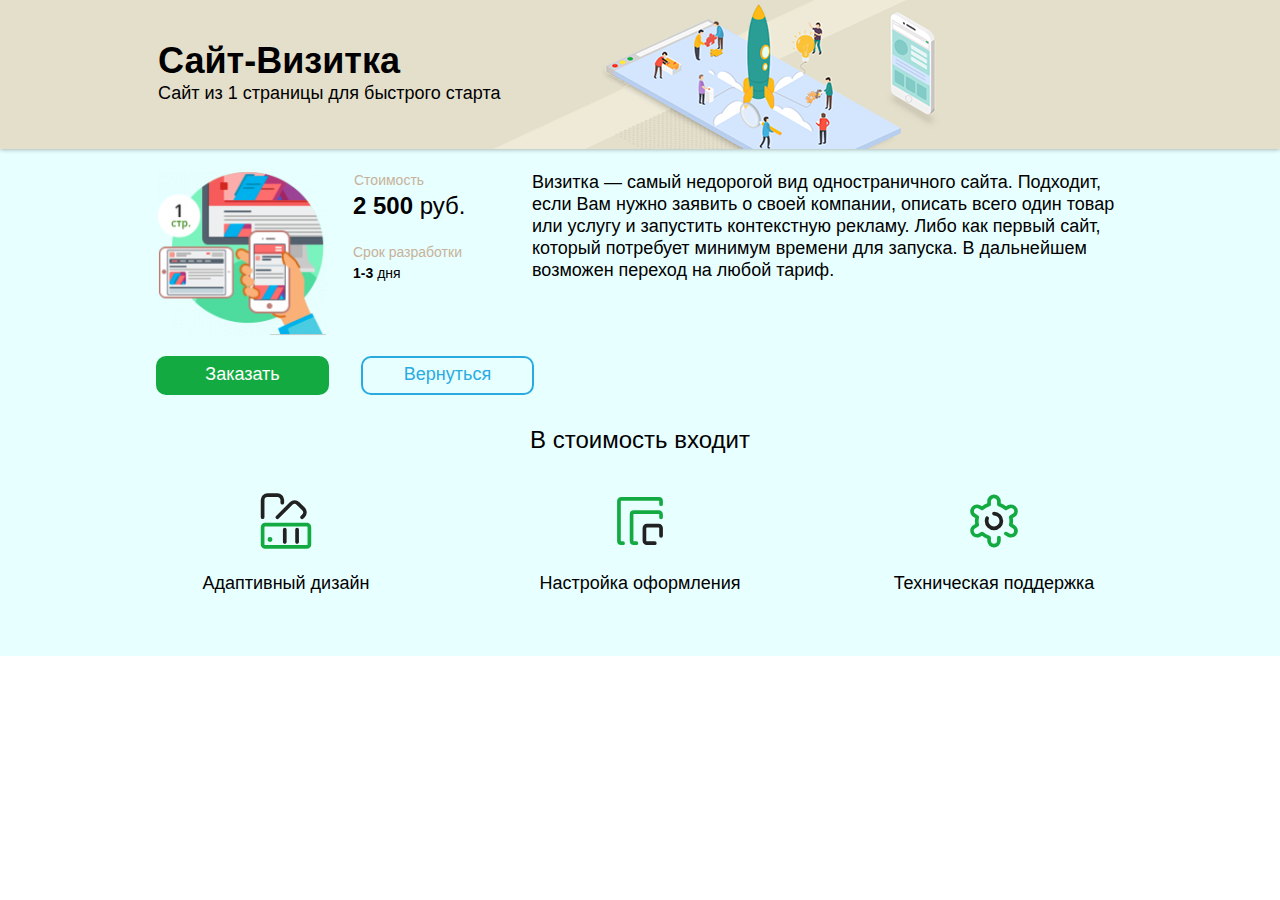
<file: visitka.html>
<!DOCTYPE html>
<html class="nojs html css_verticalspacer" lang="ru-RU">
 <head>

  <meta http-equiv="Content-type" content="text/html;charset=UTF-8"/>
  <meta name="generator" content="2018.0.0.379"/>
  <meta name="viewport" content="width=device-width, initial-scale=1.0"/>
  
  <script type="text/javascript">
   // Update the 'nojs'/'js' class on the html node
document.documentElement.className = document.documentElement.className.replace(/\bnojs\b/g, 'js');

// Check that all required assets are uploaded and up-to-date
if(typeof Muse == "undefined") window.Muse = {}; window.Muse.assets = {"required":["museutils.js", "museconfig.js", "jquery.watch.js", "require.js", "visitka.css"], "outOfDate":[]};
</script>
  
  <title>Заказать Сайт-Визитку</title>
  <!-- CSS -->
  <link rel="stylesheet" type="text/css" href="css/site_global.css?crc=444006867"/>
  <link rel="stylesheet" type="text/css" href="css/visitka.css?crc=4237863691" id="pagesheet"/>
  <!-- IE-only CSS -->
  <!--[if lt IE 9]>
  <link rel="stylesheet" type="text/css" href="css/iefonts_visitka.css?crc=4433351"/>
  <![endif]-->
  <!-- Other scripts -->
  <script type="text/javascript">
   var __adobewebfontsappname__ = "muse";
</script>
  <!-- JS includes -->
  <script src="https://webfonts.creativecloud.com/roboto:n7,n4,n2,n5:all.js" type="text/javascript"></script>
  <!--[if lt IE 9]>
  <script src="scripts/html5shiv.js?crc=4241844378" type="text/javascript"></script>
  <![endif]-->
   </head>
 <body>

  <div class="clearfix borderbox" id="page"><!-- column -->
   <div class="browser_width colelem" id="u1936-bw">
    <div class="shadow" id="u1936"><!-- group -->
     <div class="clearfix" id="u1936_align_to_page">
      <div class="clip_frame grpelem" id="u1926" data-sizePolicy="fixed" data-pintopage="page_fixedRight"><!-- image -->
       <img class="block" id="u1926_img" src="images/main-pic-viz_1.png?crc=416169464" alt="" width="748" height="149"/>
      </div>
      <div class="clearfix grpelem" id="u1939-6" data-sizePolicy="fixed" data-pintopage="page_fixedLeft"><!-- content -->
       <p id="u1939-2">Сайт-Визитка</p>
       <p id="u1939-4">Сайт из 1 страницы для быстрого старта</p>
      </div>
     </div>
    </div>
   </div>
   <div class="clearfix colelem" id="pu2105"><!-- group -->
    <div class="browser_width grpelem" id="u2105-bw">
     <div id="u2105"><!-- column -->
      <div class="clearfix" id="u2105_align_to_page">
       <div class="clearfix colelem" id="pu1916"><!-- group -->
        <div class="clip_frame grpelem" id="u1916" data-sizePolicy="fixed" data-pintopage="page_fixedLeft"><!-- image -->
         <img class="block" id="u1916_img" src="images/badge-page.png?crc=4250607353" alt="" width="169" height="164"/>
        </div>
        <div class="clearfix grpelem" id="pu2275"><!-- column -->
         <div class="clearfix colelem" id="u2275"><!-- column -->
          <div class="clearfix colelem" id="u1996-4" data-sizePolicy="fixed" data-pintopage="page_fixedLeft"><!-- content -->
           <p>Стоимость</p>
          </div>
          <div class="clearfix colelem" id="u1999-6" data-sizePolicy="fixed" data-pintopage="page_fixedLeft"><!-- content -->
           <p><span id="u1999">2 500</span> <span id="u1999-3">руб.</span></p>
          </div>
         </div>
         <div class="clearfix colelem" id="u2278"><!-- column -->
          <div class="clearfix colelem" id="u2003-4" data-sizePolicy="fixed" data-pintopage="page_fixedLeft"><!-- content -->
           <p>Срок разработки</p>
          </div>
          <div class="clearfix colelem" id="u2004-5" data-sizePolicy="fixed" data-pintopage="page_fixedLeft"><!-- content -->
           <p>1-3 <span id="u2004-2">дня</span></p>
          </div>
         </div>
        </div>
        <div class="clearfix grpelem" id="u2009-4" data-sizePolicy="fixed" data-pintopage="page_fixedLeft"><!-- content -->
         <p>Визитка — самый недорогой вид одностраничного сайта. Подходит, если Вам нужно заявить о своей компании, описать всего один товар или услугу и запустить контекстную рекламу. Либо как первый сайт, который потребует минимум времени для запуска. В дальнейшем возможен переход на любой тариф.</p>
        </div>
       </div>
       <div class="clearfix colelem" id="u2281"><!-- group -->
        <div class="transition rounded-corners clearfix grpelem" id="u2090-4" data-sizePolicy="fixed" data-pintopage="page_fixedLeft"><!-- content -->
         <p>Заказать</p>
        </div>
        <a class="nonblock nontext transition rounded-corners clearfix grpelem" id="u2093-4" href="index.html#type" data-sizePolicy="fixed" data-pintopage="page_fixedLeft"><!-- content --><p>Вернуться</p></a>
       </div>
       <div class="clearfix colelem" id="pu2047"><!-- group -->
        <div class="clip_frame grpelem" id="u2047" data-sizePolicy="fixed" data-pintopage="page_fixedCenter"><!-- svg -->
         <img class="svg" id="u2043" src="images/oah-dc-theme.svg?crc=3896042295" width="64" height="64" alt="" data-mu-svgfallback="images/oah-dc-theme_poster_.png?crc=3838755348"/>
        </div>
        <div class="clip_frame grpelem" id="u2029" data-sizePolicy="fixed" data-pintopage="page_fixedCenter"><!-- svg -->
         <img class="svg" id="u2026" src="images/oah-dc-adaptive.svg?crc=3923127916" width="64" height="64" alt="" data-mu-svgfallback="images/oah-dc-adaptive_poster_.png?crc=295870039"/>
        </div>
        <div class="clip_frame grpelem" id="u2041" data-sizePolicy="fixed" data-pintopage="page_fixedCenter"><!-- svg -->
         <img class="svg" id="u2037" src="images/oah-dc-settings.svg?crc=82883479" width="64" height="64" alt="" data-mu-svgfallback="images/oah-dc-settings_poster_.png?crc=445516541"/>
        </div>
       </div>
       <div class="clearfix colelem" id="pu2068-4"><!-- group -->
        <div class="clearfix grpelem" id="u2068-4" data-sizePolicy="fixed" data-pintopage="page_fixedCenter"><!-- content -->
         <p>Адаптивный дизайн</p>
        </div>
        <div class="clearfix grpelem" id="u2071-4" data-sizePolicy="fixed" data-pintopage="page_fixedCenter"><!-- content -->
         <p>Настройка оформления</p>
        </div>
        <div class="clearfix grpelem" id="u2074-4" data-sizePolicy="fixed" data-pintopage="page_fixedCenter"><!-- content -->
         <p>Техническая поддержка</p>
        </div>
       </div>
      </div>
     </div>
    </div>
    <div class="browser_width grpelem" id="u2012-4-bw">
     <div class="clearfix" id="u2012-4" data-muse-temp-textContainer-sizePolicy="true" data-muse-temp-textContainer-pinning="true"><!-- content -->
      <p>В стоимость входит</p>
     </div>
    </div>
   </div>
   <div class="verticalspacer" data-offset-top="655" data-content-above-spacer="654" data-content-below-spacer="0" data-sizePolicy="fixed" data-pintopage="page_fixedLeft"></div>
  </div>
  <!-- Other scripts -->
  <script type="text/javascript">
   // Decide weather to suppress missing file error or not based on preference setting
var suppressMissingFileError = false
</script>
  <script type="text/javascript">
   window.Muse.assets.check=function(d){if(!window.Muse.assets.checked){window.Muse.assets.checked=!0;var b={},c=function(a,b){if(window.getComputedStyle){var c=window.getComputedStyle(a,null);return c&&c.getPropertyValue(b)||c&&c[b]||""}if(document.documentElement.currentStyle)return(c=a.currentStyle)&&c[b]||a.style&&a.style[b]||"";return""},a=function(a){if(a.match(/^rgb/))return a=a.replace(/\s+/g,"").match(/([\d\,]+)/gi)[0].split(","),(parseInt(a[0])<<16)+(parseInt(a[1])<<8)+parseInt(a[2]);if(a.match(/^\#/))return parseInt(a.substr(1),
16);return 0},g=function(g){for(var f=document.getElementsByTagName("link"),h=0;h<f.length;h++)if("text/css"==f[h].type){var i=(f[h].href||"").match(/\/?css\/([\w\-]+\.css)\?crc=(\d+)/);if(!i||!i[1]||!i[2])break;b[i[1]]=i[2]}f=document.createElement("div");f.className="version";f.style.cssText="display:none; width:1px; height:1px;";document.getElementsByTagName("body")[0].appendChild(f);for(h=0;h<Muse.assets.required.length;){var i=Muse.assets.required[h],l=i.match(/([\w\-\.]+)\.(\w+)$/),k=l&&l[1]?
l[1]:null,l=l&&l[2]?l[2]:null;switch(l.toLowerCase()){case "css":k=k.replace(/\W/gi,"_").replace(/^([^a-z])/gi,"_$1");f.className+=" "+k;k=a(c(f,"color"));l=a(c(f,"backgroundColor"));k!=0||l!=0?(Muse.assets.required.splice(h,1),"undefined"!=typeof b[i]&&(k!=b[i]>>>24||l!=(b[i]&16777215))&&Muse.assets.outOfDate.push(i)):h++;f.className="version";break;case "js":h++;break;default:throw Error("Unsupported file type: "+l);}}d?d().jquery!="1.8.3"&&Muse.assets.outOfDate.push("jquery-1.8.3.min.js"):Muse.assets.required.push("jquery-1.8.3.min.js");
f.parentNode.removeChild(f);if(Muse.assets.outOfDate.length||Muse.assets.required.length)f="Некоторые файлы на сервере могут отсутствовать или быть некорректными. Очистите кэш-память браузера и повторите попытку. Если проблему не удается устранить, свяжитесь с разработчиками сайта.",g&&Muse.assets.outOfDate.length&&(f+="\nOut of date: "+Muse.assets.outOfDate.join(",")),g&&Muse.assets.required.length&&(f+="\nMissing: "+Muse.assets.required.join(",")),suppressMissingFileError?(f+="\nUse SuppressMissingFileError key in AppPrefs.xml to show missing file error pop up.",console.log(f)):alert(f)};location&&location.search&&location.search.match&&location.search.match(/muse_debug/gi)?
setTimeout(function(){g(!0)},5E3):g()}};
var muse_init=function(){require.config({baseUrl:""});require(["jquery","museutils","whatinput","jquery.watch"],function(d){var $ = d;$(document).ready(function(){try{
window.Muse.assets.check($);/* body */
Muse.Utils.transformMarkupToFixBrowserProblemsPreInit();/* body */
Muse.Utils.prepHyperlinks(true);/* body */
Muse.Utils.resizeHeight('.browser_width');/* resize height */
Muse.Utils.requestAnimationFrame(function() { $('body').addClass('initialized'); });/* mark body as initialized */
Muse.Utils.makeButtonsVisibleAfterSettingMinWidth();/* body */
Muse.Utils.fullPage('#page');/* 100% height page */
Muse.Utils.showWidgetsWhenReady();/* body */
Muse.Utils.transformMarkupToFixBrowserProblems();/* body */
}catch(b){if(b&&"function"==typeof b.notify?b.notify():Muse.Assert.fail("Error calling selector function: "+b),false)throw b;}})})};

</script>
  <!-- RequireJS script -->
  <script src="scripts/require.js?crc=4157109226" type="text/javascript" async data-main="scripts/museconfig.js?crc=380897831" onload="if (requirejs) requirejs.onError = function(requireType, requireModule) { if (requireType && requireType.toString && requireType.toString().indexOf && 0 <= requireType.toString().indexOf('#scripterror')) window.Muse.assets.check(); }" onerror="window.Muse.assets.check();"></script>
   </body>
</html>
</file>
<file: css/site_global.css>
html{min-height:100%;min-width:100%;-ms-text-size-adjust:none;}body,div,dl,dt,dd,ul,ol,li,nav,h1,h2,h3,h4,h5,h6,pre,code,form,fieldset,legend,input,button,textarea,p,blockquote,th,td,a{margin:0px;padding:0px;border-width:0px;border-style:solid;border-color:transparent;-webkit-transform-origin:left top;-ms-transform-origin:left top;-o-transform-origin:left top;transform-origin:left top;background-repeat:no-repeat;}button.submit-btn{-moz-box-sizing:content-box;-webkit-box-sizing:content-box;box-sizing:content-box;}.transition{-webkit-transition-property:background-image,background-position,background-color,border-color,border-radius,color,font-size,font-style,font-weight,letter-spacing,line-height,text-align,box-shadow,text-shadow,opacity;transition-property:background-image,background-position,background-color,border-color,border-radius,color,font-size,font-style,font-weight,letter-spacing,line-height,text-align,box-shadow,text-shadow,opacity;}.transition *{-webkit-transition:inherit;transition:inherit;}table{border-collapse:collapse;border-spacing:0px;}fieldset,img{border:0px;border-style:solid;-webkit-transform-origin:left top;-ms-transform-origin:left top;-o-transform-origin:left top;transform-origin:left top;}address,caption,cite,code,dfn,em,strong,th,var,optgroup{font-style:inherit;font-weight:inherit;}del,ins{text-decoration:none;}li{list-style:none;}caption,th{text-align:left;}h1,h2,h3,h4,h5,h6{font-size:100%;font-weight:inherit;}input,button,textarea,select,optgroup,option{font-family:inherit;font-size:inherit;font-style:inherit;font-weight:inherit;}.form-grp input,.form-grp textarea{-webkit-appearance:none;-webkit-border-radius:0;}body{font-family:Arial, Helvetica Neue, Helvetica, sans-serif;text-align:left;font-size:14px;line-height:17px;word-wrap:break-word;text-rendering:optimizeLegibility;-moz-font-feature-settings:'liga';-ms-font-feature-settings:'liga';-webkit-font-feature-settings:'liga';font-feature-settings:'liga';}a:link{color:#0000FF;text-decoration:underline;}a:visited{color:#800080;text-decoration:underline;}a:hover{color:#0000FF;text-decoration:underline;}a:active{color:#EE0000;text-decoration:underline;}a.nontext{color:black;text-decoration:none;font-style:normal;font-weight:normal;}.normal_text{color:#000000;direction:ltr;font-family:Arial, Helvetica Neue, Helvetica, sans-serif;font-size:14px;font-style:normal;font-weight:normal;letter-spacing:0px;line-height:17px;text-align:left;text-decoration:none;text-indent:0px;text-transform:none;vertical-align:0px;padding:0px;}.list0 li:before{position:absolute;right:100%;letter-spacing:0px;text-decoration:none;font-weight:normal;font-style:normal;}.rtl-list li:before{right:auto;left:100%;}.nls-None > li:before,.nls-None .list3 > li:before,.nls-None .list6 > li:before{margin-right:6px;content:'•';}.nls-None .list1 > li:before,.nls-None .list4 > li:before,.nls-None .list7 > li:before{margin-right:6px;content:'○';}.nls-None,.nls-None .list1,.nls-None .list2,.nls-None .list3,.nls-None .list4,.nls-None .list5,.nls-None .list6,.nls-None .list7,.nls-None .list8{padding-left:34px;}.nls-None.rtl-list,.nls-None .list1.rtl-list,.nls-None .list2.rtl-list,.nls-None .list3.rtl-list,.nls-None .list4.rtl-list,.nls-None .list5.rtl-list,.nls-None .list6.rtl-list,.nls-None .list7.rtl-list,.nls-None .list8.rtl-list{padding-left:0px;padding-right:34px;}.nls-None .list2 > li:before,.nls-None .list5 > li:before,.nls-None .list8 > li:before{margin-right:6px;content:'-';}.nls-None.rtl-list > li:before,.nls-None .list1.rtl-list > li:before,.nls-None .list2.rtl-list > li:before,.nls-None .list3.rtl-list > li:before,.nls-None .list4.rtl-list > li:before,.nls-None .list5.rtl-list > li:before,.nls-None .list6.rtl-list > li:before,.nls-None .list7.rtl-list > li:before,.nls-None .list8.rtl-list > li:before{margin-right:0px;margin-left:6px;}.TabbedPanelsTab{white-space:nowrap;}.MenuBar .MenuBarView,.MenuBar .SubMenuView{display:block;list-style:none;}.MenuBar .SubMenu{display:none;position:absolute;}.NoWrap{white-space:nowrap;word-wrap:normal;}.rootelem{margin-left:auto;margin-right:auto;}.colelem{display:inline;float:left;clear:both;}.clearfix:after{content:"\0020";visibility:hidden;display:block;height:0px;clear:both;}*:first-child+html .clearfix{zoom:1;}.clip_frame{overflow:hidden;}.popup_anchor{position:relative;width:0px;height:0px;}.allow_click_through *{pointer-events:auto;}.popup_element{z-index:100000;}.svg{display:block;vertical-align:top;}span.wrap{content:'';clear:left;display:block;}span.actAsInlineDiv{display:inline-block;}.position_content,.excludeFromNormalFlow{float:left;}.preload_images{position:absolute;overflow:hidden;left:-9999px;top:-9999px;height:1px;width:1px;}.preload{height:1px;width:1px;}.animateStates{-webkit-transition:0.3s ease-in-out;-moz-transition:0.3s ease-in-out;-o-transition:0.3s ease-in-out;transition:0.3s ease-in-out;}[data-whatinput="mouse"] *:focus,[data-whatinput="touch"] *:focus,input:focus,textarea:focus{outline:none;}textarea{resize:none;overflow:auto;}.allow_click_through,.fld-prompt{pointer-events:none;}.wrapped-input{position:absolute;top:0px;left:0px;background:transparent;border:none;}.submit-btn{z-index:50000;cursor:pointer;}.anchor_item{width:22px;height:18px;}.MenuBar .SubMenuVisible,.MenuBarVertical .SubMenuVisible,.MenuBar .SubMenu .SubMenuVisible,.popup_element.Active,span.actAsPara,.actAsDiv,a.nonblock.nontext,img.block{display:block;}.widget_invisible,.js .invi,.js .mse_pre_init{visibility:hidden;}.ose_ei{visibility:hidden;z-index:0;}.no_vert_scroll{overflow-y:hidden;}.always_vert_scroll{overflow-y:scroll;}.always_horz_scroll{overflow-x:scroll;}.fullscreen{overflow:hidden;left:0px;top:0px;position:fixed;height:100%;width:100%;-moz-box-sizing:border-box;-webkit-box-sizing:border-box;-ms-box-sizing:border-box;box-sizing:border-box;}.fullwidth{position:absolute;}.borderbox{-moz-box-sizing:border-box;-webkit-box-sizing:border-box;-ms-box-sizing:border-box;box-sizing:border-box;}.scroll_wrapper{position:absolute;overflow:auto;left:0px;right:0px;top:0px;bottom:0px;padding-top:0px;padding-bottom:0px;margin-top:0px;margin-bottom:0px;}.browser_width > *{position:absolute;left:0px;right:0px;}.grpelem,.accordion_wrapper{display:inline;float:left;}.fld-checkbox input[type=checkbox],.fld-radiobutton input[type=radio]{position:absolute;overflow:hidden;clip:rect(0px, 0px, 0px, 0px);height:1px;width:1px;margin:-1px;padding:0px;border:0px;}.fld-checkbox input[type=checkbox] + label,.fld-radiobutton input[type=radio] + label{display:inline-block;background-repeat:no-repeat;cursor:pointer;float:left;width:100%;height:100%;}.pointer_cursor,.fld-recaptcha-mode,.fld-recaptcha-refresh,.fld-recaptcha-help{cursor:pointer;}p,h1,h2,h3,h4,h5,h6,ol,ul,span.actAsPara{max-height:1000000px;}.superscript{vertical-align:super;font-size:66%;line-height:0px;}.subscript{vertical-align:sub;font-size:66%;line-height:0px;}.horizontalSlideShow{-ms-touch-action:pan-y;touch-action:pan-y;}.verticalSlideShow{-ms-touch-action:pan-x;touch-action:pan-x;}.colelem100,.verticalspacer{clear:both;}.list0 li,.MenuBar .MenuItemContainer,.SlideShowContentPanel .fullscreen img,.css_verticalspacer .verticalspacer{position:relative;}.popup_element.Inactive,.js .disn,.js .an_invi,.hidden,.breakpoint{display:none;}#muse_css_mq{position:absolute;display:none;background-color:#FFFFFE;}.fluid_height_spacer{width:0.01px;}.muse_check_css{display:none;position:fixed;}@media screen and (-webkit-min-device-pixel-ratio:0){body{text-rendering:auto;}}
</file>
<file: css/index.css>
.version.index{color:#000016;background-color:#97C048;}.js body.initialized{visibility:visible;}#page{z-index:1;background-image:none;border-color:#000000;margin-left:auto;width:100%;border-width:0px;background-color:transparent;margin-right:auto;min-height:3000px;}#pu988{padding-bottom:0px;z-index:4;margin-right:-10000px;}#u988{padding-bottom:0px;z-index:4;-pie-background:rgba(255,255,255,0.9);}#u988_align_to_page{padding-bottom:79px;position:relative;margin-left:auto;margin-right:auto;padding-top:57px;}#pu436-5{width:100%;z-index:5;position:relative;}#u436-5{color:#008CE6;line-height:29px;position:relative;font-size:24px;background-color:transparent;font-style:italic;font-family:ubuntu, sans-serif;min-height:29px;z-index:5;font-weight:400;width:118px;margin-right:-10000px;}#u436{font-weight:700;}#menuu450{background-color:transparent;border-color:transparent;position:relative;margin-left:100%;width:222px;border-width:0px;z-index:17;margin-right:-10000px;height:29px;}#u563{position:relative;width:133px;background-color:transparent;margin-right:-10000px;min-height:29px;}#u566{padding-bottom:12px;transition-duration:0s;background-image:url("../images/blank.gif?crc=4208392903");position:relative;-webkit-transition-delay:0s;width:133px;background-color:transparent;transition-delay:0s;-webkit-transition-duration:0s;}#u566:hover{transition-duration:1s;-webkit-transition-duration:1s;-webkit-transition-delay:0.2s;width:133px;transition-delay:0.2s;min-height:0px;transition-timing-function:ease;border-color:#000000;border-style:solid;-webkit-transition-timing-function:ease;margin:0px 0px -2px;border-width:0px 0px 2px;}#u566.MuseMenuActive{width:131px;transition-duration:0s;-webkit-transition-delay:0s;transition-delay:0s;min-height:0px;border-color:#FFFFFF;border-style:solid;border-width:1px;-webkit-transition-duration:0s;margin:0px;}#u567-4{color:#000000;font-family:roboto, sans-serif;position:relative;left:9px;font-size:14px;background-color:transparent;min-height:17px;text-align:center;letter-spacing:0px;font-weight:400;width:115px;border-width:0px;top:6px;margin-right:-10000px;border-color:transparent;}#u566:hover #u567-4,#u566.MuseMenuActive #u567-4{width:115px;min-height:17px;padding-bottom:0px;padding-top:0px;margin:0px -10000px 0px 0px;}#u517{left:136px;position:relative;width:86px;background-color:transparent;margin-right:-10000px;min-height:29px;}#u518{padding-bottom:12px;transition-duration:0s;background-image:url("../images/blank.gif?crc=4208392903");position:relative;-webkit-transition-delay:0s;width:86px;background-color:transparent;transition-delay:0s;-webkit-transition-duration:0s;}#u518:hover{transition-duration:1s;-webkit-transition-duration:1s;-webkit-transition-delay:0.2s;width:86px;transition-delay:0.2s;min-height:0px;transition-timing-function:ease;border-color:#000000;border-style:solid;-webkit-transition-timing-function:ease;margin:0px 0px -2px;border-width:0px 0px 2px;}#u518.MuseMenuActive{width:84px;transition-duration:0s;-webkit-transition-delay:0s;transition-delay:0s;min-height:0px;border-color:#FFFFFF;border-style:solid;border-width:1px;-webkit-transition-duration:0s;margin:0px;}#u521-4{color:#000000;font-family:roboto, sans-serif;position:relative;left:9px;top:6px;background-color:transparent;min-height:17px;text-align:center;border-color:transparent;font-weight:400;width:68px;border-width:0px;margin-right:-10000px;}#u518:hover #u521-4,#u518.MuseMenuActive #u521-4{width:68px;min-height:17px;padding-bottom:0px;padding-top:0px;margin:0px -10000px 0px 0px;}.MenuItem{cursor:pointer;}#u442-6{color:#666666;margin-top:166px;text-align:left;background-color:transparent;font-family:roboto, sans-serif;font-weight:300;position:relative;z-index:10;min-height:146px;}#u442-2{line-height:47px;font-size:36px;}#u442-4{line-height:94px;font-size:72px;}#u2108-6{color:#666666;line-height:22px;position:relative;font-size:18px;background-color:transparent;font-family:roboto, sans-serif;min-height:46px;text-align:left;z-index:173;font-weight:400;}#u2114-4{color:#FFFFFF;transition-duration:0.8s;background-image:url("../images/blank.gif?crc=4208392903");line-height:36px;position:relative;font-weight:300;-webkit-transition-delay:0s;font-size:18px;background-color:#009CFF;transition-delay:0s;min-height:38px;text-align:center;z-index:179;transition-timing-function:ease;border-radius:8px;font-family:roboto, sans-serif;width:252px;-webkit-transition-timing-function:ease;-webkit-transition-duration:0.8s;}#u2114-4:hover{margin-left:0px;width:252px;box-shadow:0px 0px 8px rgba(0,140,230,0.5),0px 0px 8px rgba(0,140,230,0.5);margin-bottom:0px;min-height:38px;padding-bottom:0px;background-color:#008CE6;margin-right:0px;padding-top:0px;}#u445{left:-25px;background-color:transparent;border-color:transparent;position:relative;margin-left:50%;width:50px;border-width:0px;z-index:16;min-height:82px;}#u988-bw{z-index:4;}#ptype{z-index:172;width:100%;}#type{width:22px;margin-top:303px;margin-right:-10000px;position:relative;}#u2303{min-height:319px;padding-bottom:62px;z-index:183;-pie-background:rgba(21,33,55,0.95);}#u2799{left:-531px;margin-top:129px;background-color:transparent;border-color:transparent;position:relative;margin-left:50%;width:249px;border-width:0px;z-index:222;margin-right:-10000px;}#u2802{padding-top:20px;left:-125px;width:249px;box-shadow:0px 0px 5px rgba(255,255,255,0.1),0px 0px 5px rgba(255,255,255,0.1);border-radius:3px;position:relative;margin-left:50%;padding-bottom:38px;z-index:223;margin-right:-10000px;-pie-background:rgba(255,255,255,0.05);}#u2800-4{color:#FFFFFF;line-height:21px;position:relative;margin-left:50%;z-index:232;font-family:roboto, sans-serif;min-height:22px;left:-19px;text-align:center;box-shadow:none;font-weight:400;width:34px;background-color:transparent;text-shadow:0px 0px 5px rgba(6,102,102,0.2),0px 0px 5px rgba(6,102,102,0.2);}#u2803{left:-27px;margin-top:13px;display:block;position:relative;margin-left:50%;vertical-align:top;z-index:224;}#u2801-6{left:-120px;color:#FFFFFF;margin-top:19px;text-align:center;background-color:transparent;line-height:14px;position:relative;margin-left:50%;width:235px;font-size:12px;z-index:226;}#u2818{left:-261px;margin-top:129px;background-color:transparent;border-color:transparent;position:relative;margin-left:50%;width:249px;border-width:0px;z-index:236;margin-right:-10000px;}#u2822{padding-top:20px;left:-125px;width:249px;box-shadow:0px 0px 5px rgba(255,255,255,0.1),0px 0px 5px rgba(255,255,255,0.1);border-radius:3px;position:relative;margin-left:50%;padding-bottom:24px;z-index:237;margin-right:-10000px;-pie-background:rgba(255,255,255,0.05);}#u2823-4{color:#FFFFFF;line-height:21px;position:relative;margin-left:50%;z-index:246;font-family:roboto, sans-serif;min-height:22px;left:-19px;text-align:center;box-shadow:none;font-weight:400;width:34px;background-color:transparent;text-shadow:0px 0px 5px rgba(6,102,102,0.2),0px 0px 5px rgba(6,102,102,0.2);}#u2819{left:-27px;margin-top:13px;display:block;position:relative;margin-left:50%;vertical-align:top;z-index:238;}#u2821-6{left:-120px;color:#FFFFFF;margin-top:19px;text-align:center;background-color:transparent;line-height:14px;position:relative;margin-left:50%;width:235px;font-size:12px;z-index:240;}#u2837{left:11px;margin-top:129px;background-color:transparent;border-color:transparent;position:relative;margin-left:50%;width:249px;border-width:0px;z-index:250;margin-right:-10000px;}#u2841{padding-top:20px;left:-125px;width:249px;box-shadow:0px 0px 5px rgba(255,255,255,0.1),0px 0px 5px rgba(255,255,255,0.1);border-radius:3px;position:relative;margin-left:50%;padding-bottom:24px;z-index:251;margin-right:-10000px;-pie-background:rgba(255,255,255,0.05);}#u2842-4{color:#FFFFFF;line-height:21px;position:relative;margin-left:50%;z-index:260;font-family:roboto, sans-serif;min-height:22px;left:-19px;text-align:center;box-shadow:none;font-weight:400;width:34px;background-color:transparent;text-shadow:0px 0px 5px rgba(6,102,102,0.2),0px 0px 5px rgba(6,102,102,0.2);}#u2838{left:-27px;margin-top:13px;display:block;position:relative;margin-left:50%;vertical-align:top;z-index:252;}#u2840-6{left:-120px;color:#FFFFFF;margin-top:19px;text-align:center;background-color:transparent;line-height:14px;position:relative;margin-left:50%;width:235px;font-size:12px;z-index:254;}#u2856{left:284px;margin-top:129px;background-color:transparent;border-color:transparent;position:relative;margin-left:50%;width:249px;border-width:0px;z-index:264;margin-right:-10000px;}#u2860{padding-top:20px;left:-125px;width:249px;box-shadow:0px 0px 5px rgba(255,255,255,0.1),0px 0px 5px rgba(255,255,255,0.1);border-radius:3px;position:relative;margin-left:50%;padding-bottom:24px;z-index:265;margin-right:-10000px;-pie-background:rgba(255,255,255,0.05);}#u2861-4{color:#FFFFFF;line-height:21px;position:relative;margin-left:50%;z-index:274;font-family:roboto, sans-serif;min-height:22px;left:-19px;text-align:center;box-shadow:none;font-weight:400;width:34px;background-color:transparent;text-shadow:0px 0px 5px rgba(6,102,102,0.2),0px 0px 5px rgba(6,102,102,0.2);}#u2800-4:hover,#u2823-4:hover,#u2842-4:hover,#u2861-4:hover{width:34px;left:-19px;min-height:22px;padding-bottom:0px;box-shadow:none;text-shadow:0px 0px 5px rgba(6,102,102,0.2),0px 0px 5px rgba(6,102,102,0.2);padding-top:0px;margin:0px 0px 0px 50%;}#u2800-4:hover p,#u2823-4:hover p,#u2842-4:hover p,#u2861-4:hover p{visibility:inherit;color:#666666;}#u2857{left:-27px;margin-top:13px;display:block;position:relative;margin-left:50%;vertical-align:top;z-index:266;}#u2859-6{left:-120px;color:#FFFFFF;margin-top:19px;text-align:center;background-color:transparent;line-height:14px;position:relative;margin-left:50%;width:235px;font-size:12px;z-index:268;}#u2801-2,#u2821-2,#u2840-2,#u2859-2{font-family:roboto, sans-serif;letter-spacing:1px;font-weight:400;}#u2801-4,#u2821-4,#u2840-4,#u2859-4{font-family:roboto, sans-serif;font-weight:300;}#u2303-bw{z-index:183;min-height:319px;}#u2471-4{color:#FFFFFF;text-align:center;background-color:transparent;letter-spacing:0px;font-family:roboto, sans-serif;font-weight:400;font-size:30px;z-index:184;line-height:36px;min-height:40px;}#u2471-4-bw{margin-top:27px;z-index:184;min-height:40px;}#pu1695{z-index:3;width:100%;}#u1695{min-height:689px;padding-bottom:88px;z-index:3;-pie-background:rgba(255,255,255,0.95);}#u1722{left:-433px;margin-top:236px;background-color:transparent;border-color:transparent;position:relative;margin-left:50%;width:236px;border-width:0px;z-index:42;margin-right:-10000px;}#u587{left:-118px;transition-duration:0.8s;background-image:url("../images/blank.gif?crc=4208392903");padding-top:14px;-webkit-transition-delay:0.2s;background-color:#FFFFFF;transition-delay:0.2s;position:relative;padding-bottom:15px;box-shadow:0px 0px 5px rgba(0,156,255,0.3),0px 0px 5px rgba(0,156,255,0.3);transition-timing-function:ease;border-radius:10px;margin-right:-10000px;width:236px;margin-left:50%;z-index:43;-webkit-transition-timing-function:ease;-webkit-transition-duration:0.8s;}#u590-4{color:#000000;line-height:24px;position:relative;margin-left:50%;font-size:20px;background-color:transparent;font-family:roboto, sans-serif;min-height:29px;left:-89px;text-align:center;z-index:44;font-weight:900;width:181px;}#u698{left:-22px;position:relative;margin-left:50%;width:57px;z-index:65;height:3px;-pie-background:rgba(0,0,0,0.3);}#u593{left:-31px;width:66px;height:59px;margin-left:50%;opacity:0.3;filter:alpha(opacity=30);position:relative;z-index:48;margin-top:23px;-ms-filter:"progid:DXImageTransform.Microsoft.Alpha(Opacity=30)";background:transparent url("../images/identity-card-layout.png?crc=3996020389") no-repeat center center;background-size:contain;}#u604-4{color:#000000;width:181px;line-height:14px;position:relative;margin-left:50%;font-size:12px;background-color:transparent;font-family:roboto, sans-serif;min-height:19px;left:-89px;text-align:center;z-index:49;font-weight:500;margin-top:26px;}#u607-4{color:#000000;width:181px;line-height:14px;position:relative;margin-left:50%;font-size:12px;background-color:transparent;font-family:roboto, sans-serif;min-height:19px;left:-89px;text-align:center;z-index:53;font-weight:500;margin-top:7px;}#u913-4{color:#000000;width:181px;line-height:14px;position:relative;margin-left:50%;font-size:12px;background-color:transparent;font-family:roboto, sans-serif;min-height:19px;left:-89px;text-align:center;z-index:66;font-weight:500;margin-top:7px;}#u916-4{color:#000000;width:181px;line-height:14px;position:relative;margin-left:50%;font-size:12px;background-color:transparent;font-family:roboto, sans-serif;min-height:19px;left:-89px;text-align:center;z-index:70;font-weight:500;margin-top:7px;}#u1704-4{color:#000000;width:181px;line-height:14px;position:relative;margin-left:50%;font-size:12px;background-color:transparent;font-family:roboto, sans-serif;min-height:19px;left:-89px;text-align:center;z-index:74;font-weight:500;margin-top:7px;}#u644-4{color:#000000;width:181px;line-height:24px;position:relative;margin-left:50%;font-size:20px;background-color:transparent;font-family:roboto, sans-serif;min-height:26px;left:-89px;text-align:center;z-index:61;font-weight:900;margin-top:54px;}#u613-4{color:#FFFFFF;margin-top:18px;transition-duration:0s;background-image:url("../images/blank.gif?crc=4208392903");line-height:36px;position:relative;font-weight:400;-webkit-transition-delay:0s;font-size:18px;z-index:57;transition-delay:0s;min-height:38px;margin-left:50%;left:-89px;text-align:center;background-color:#1F8FE8;border-radius:8px;font-family:roboto, sans-serif;width:181px;-webkit-transition-duration:0s;}#u613-4:hover{left:-89px;width:181px;transition-duration:0.6s;-webkit-transition-duration:0.6s;padding-bottom:0px;background-color:#1871C4;transition-delay:0.1s;min-height:38px;-webkit-transition-delay:0.1s;transition-timing-function:ease;box-shadow:0px 0px 10px rgba(24,113,196,0.5),0px 0px 10px rgba(24,113,196,0.5);-webkit-transition-timing-function:ease;padding-top:0px;margin:18px 0px 0px 50%;}#u1716{left:-118px;margin-top:209px;background-color:transparent;border-color:transparent;position:relative;margin-left:50%;width:236px;border-width:0px;z-index:118;margin-right:-10000px;}#u674{left:-118px;transition-duration:0.8s;background-image:url("../images/blank.gif?crc=4208392903");padding-top:14px;-webkit-transition-delay:0.2s;background-color:#FFFFFF;transition-delay:0.2s;position:relative;padding-bottom:14px;box-shadow:0px 0px 5px rgba(0,156,255,0.3),0px 0px 5px rgba(0,156,255,0.3);transition-timing-function:ease;border-radius:10px;margin-right:-10000px;width:236px;margin-left:50%;z-index:119;-webkit-transition-timing-function:ease;-webkit-transition-duration:0.8s;}#u675-4{color:#000000;line-height:24px;position:relative;margin-left:50%;font-size:20px;background-color:transparent;font-family:roboto, sans-serif;min-height:29px;left:-111px;text-align:center;z-index:120;font-weight:900;width:223px;}#u712{left:-28px;background-color:#FCB31E;position:relative;margin-left:50%;width:57px;z-index:133;height:3px;}#u676{left:-33px;width:66px;height:59px;margin-left:50%;opacity:1;filter:alpha(opacity=100);position:relative;z-index:124;margin-top:23px;-ms-filter:"progid:DXImageTransform.Microsoft.Alpha(Opacity=100)";background:transparent url("../images/diamond.png?crc=172085219") no-repeat center center;background-size:contain;}#u949-4{color:#000000;width:181px;line-height:14px;position:relative;margin-left:50%;font-size:12px;background-color:transparent;font-family:roboto, sans-serif;min-height:19px;left:-90px;text-align:center;z-index:134;font-weight:500;margin-top:25px;}#u950-4{color:#000000;width:181px;line-height:14px;position:relative;margin-left:50%;font-size:12px;background-color:transparent;font-family:roboto, sans-serif;min-height:19px;left:-90px;text-align:center;z-index:138;font-weight:500;margin-top:7px;}#u951-4{color:#000000;width:181px;line-height:14px;position:relative;margin-left:50%;font-size:12px;background-color:transparent;font-family:roboto, sans-serif;min-height:19px;left:-90px;text-align:center;z-index:142;font-weight:500;margin-top:7px;}#u952-4{color:#000000;width:181px;line-height:14px;position:relative;margin-left:50%;font-size:12px;background-color:transparent;font-family:roboto, sans-serif;min-height:19px;left:-90px;text-align:center;z-index:146;font-weight:500;margin-top:8px;}#u1710-4{color:#000000;width:181px;line-height:14px;position:relative;margin-left:50%;font-size:12px;background-color:transparent;font-family:roboto, sans-serif;min-height:19px;left:-90px;text-align:center;z-index:164;font-weight:500;margin-top:7px;}#u1711-4{color:#000000;width:181px;line-height:14px;position:relative;margin-left:50%;font-size:12px;background-color:transparent;font-family:roboto, sans-serif;min-height:19px;left:-90px;text-align:center;z-index:168;font-weight:500;margin-top:7px;}#u953-4{color:#000000;width:181px;line-height:14px;position:relative;margin-left:50%;font-size:12px;background-color:transparent;font-family:roboto, sans-serif;min-height:19px;left:-90px;text-align:center;z-index:150;font-weight:500;margin-top:7px;}#u964-5{color:#000000;width:181px;line-height:14px;position:relative;margin-left:50%;font-size:12px;background-color:transparent;font-family:roboto, sans-serif;min-height:19px;left:-90px;text-align:center;z-index:154;font-weight:500;margin-top:7px;}#u964{line-height:0px;font-size:1px;}#u967-4{color:#000000;text-align:center;background-color:transparent;line-height:14px;font-weight:500;width:181px;font-size:12px;z-index:159;font-family:roboto, sans-serif;min-height:19px;}#u681-4{color:#000000;width:181px;line-height:24px;position:relative;margin-left:50%;font-size:20px;background-color:transparent;font-family:roboto, sans-serif;min-height:26px;left:-90px;text-align:center;z-index:129;font-weight:900;margin-top:25px;}#u680-4{color:#FFFFFF;margin-top:20px;transition-duration:0s;background-image:url("../images/blank.gif?crc=4208392903");line-height:36px;position:relative;font-weight:400;-webkit-transition-delay:0s;font-size:18px;z-index:125;transition-delay:0s;min-height:38px;margin-left:50%;left:-90px;text-align:center;background-color:#1F8FE8;border-radius:8px;font-family:roboto, sans-serif;width:181px;-webkit-transition-duration:0s;}#u680-4:hover{left:-90px;width:181px;transition-duration:0.6s;-webkit-transition-duration:0.6s;padding-bottom:0px;background-color:#1871C4;transition-delay:0.1s;min-height:38px;-webkit-transition-delay:0.1s;transition-timing-function:ease;box-shadow:0px 0px 10px rgba(24,113,196,0.5),0px 0px 10px rgba(24,113,196,0.5);-webkit-transition-timing-function:ease;padding-top:0px;margin:20px 0px 0px 50%;}#u1719{left:198px;margin-top:236px;background-color:transparent;border-color:transparent;position:relative;margin-left:50%;width:236px;border-width:0px;z-index:78;margin-right:-10000px;}#u616{left:-118px;transition-duration:0.8s;background-image:url("../images/blank.gif?crc=4208392903");padding-top:14px;-webkit-transition-delay:0.2s;background-color:#FFFFFF;transition-delay:0.2s;position:relative;padding-bottom:14px;box-shadow:0px 0px 5px rgba(0,156,255,0.3),0px 0px 5px rgba(0,156,255,0.3);transition-timing-function:ease;border-radius:10px;margin-right:-10000px;width:236px;margin-left:50%;z-index:79;-webkit-transition-timing-function:ease;-webkit-transition-duration:0.8s;}#u587:hover,#u674:hover,#u616:hover{left:-118px;width:236px;box-shadow:0px 0px 15px rgba(0,156,255,0.4),0px 0px 15px rgba(0,156,255,0.4);min-height:0px;margin:0px -10000px 0px 50%;}#u617-4{color:#000000;line-height:24px;position:relative;margin-left:50%;font-size:20px;background-color:transparent;font-family:roboto, sans-serif;min-height:29px;left:-89px;text-align:center;z-index:80;font-weight:900;width:181px;}#u709{left:-27px;position:relative;margin-left:50%;width:57px;z-index:93;height:3px;-pie-background:rgba(0,0,0,0.3);}#u618{left:-31px;width:66px;height:59px;margin-left:50%;opacity:0.3;filter:alpha(opacity=30);position:relative;z-index:84;margin-top:23px;-ms-filter:"progid:DXImageTransform.Microsoft.Alpha(Opacity=30)";background:transparent url("../images/startup.png?crc=29465932") no-repeat center center;background-size:contain;}#u919-4{color:#000000;width:181px;line-height:14px;position:relative;margin-left:50%;font-size:12px;background-color:transparent;font-family:roboto, sans-serif;min-height:19px;left:-89px;text-align:center;z-index:94;font-weight:500;margin-top:26px;}#u920-4{color:#000000;width:181px;line-height:14px;position:relative;margin-left:50%;font-size:12px;background-color:transparent;font-family:roboto, sans-serif;min-height:19px;left:-89px;text-align:center;z-index:98;font-weight:500;margin-top:7px;}#u921-4{color:#000000;width:181px;line-height:14px;position:relative;margin-left:50%;font-size:12px;background-color:transparent;font-family:roboto, sans-serif;min-height:19px;left:-89px;text-align:center;z-index:102;font-weight:500;margin-top:7px;}#u922-4{color:#000000;width:181px;line-height:14px;position:relative;margin-left:50%;font-size:12px;background-color:transparent;font-family:roboto, sans-serif;min-height:19px;left:-89px;text-align:center;z-index:106;font-weight:500;margin-top:7px;}#u931-4{color:#000000;width:181px;line-height:14px;position:relative;margin-left:50%;font-size:12px;background-color:transparent;font-family:roboto, sans-serif;min-height:19px;left:-89px;text-align:center;z-index:110;font-weight:500;margin-top:7px;}#u1707-4{color:#000000;width:181px;line-height:14px;position:relative;margin-left:50%;font-size:12px;background-color:transparent;font-family:roboto, sans-serif;min-height:19px;left:-89px;text-align:center;z-index:114;font-weight:500;margin-top:7px;}#u647-4{color:#000000;width:181px;line-height:24px;position:relative;margin-left:50%;font-size:20px;background-color:transparent;font-family:roboto, sans-serif;min-height:25px;left:-89px;text-align:center;z-index:89;font-weight:900;margin-top:30px;}#u622-4{color:#FFFFFF;margin-top:19px;transition-duration:0s;background-image:url("../images/blank.gif?crc=4208392903");line-height:36px;position:relative;font-weight:400;-webkit-transition-delay:0s;font-size:18px;z-index:85;transition-delay:0s;min-height:38px;margin-left:50%;left:-89px;text-align:center;background-color:#1F8FE8;border-radius:8px;font-family:roboto, sans-serif;width:181px;-webkit-transition-duration:0s;}#u622-4:hover{left:-89px;width:181px;transition-duration:0.6s;-webkit-transition-duration:0.6s;padding-bottom:0px;background-color:#1871C4;transition-delay:0.1s;min-height:38px;-webkit-transition-delay:0.1s;transition-timing-function:ease;box-shadow:0px 0px 10px rgba(24,113,196,0.5),0px 0px 10px rgba(24,113,196,0.5);-webkit-transition-timing-function:ease;padding-top:0px;margin:19px 0px 0px 50%;}#u1695-bw{z-index:3;min-height:689px;}#u539-6{color:#000000;text-align:center;background-color:transparent;line-height:36px;font-weight:400;font-size:30px;z-index:30;font-family:roboto, sans-serif;min-height:76px;}#u539-6-bw{margin-top:31px;z-index:30;min-height:76px;}#u584-4{color:#000000;text-align:center;background-color:transparent;line-height:29px;font-weight:300;font-size:24px;z-index:36;font-family:roboto, sans-serif;min-height:35px;}#u584-4-bw{margin-top:134px;z-index:36;min-height:35px;}#info{width:22px;margin-top:107px;margin-right:-10000px;position:relative;}#pu1701{margin-left:2px;width:0.01px;z-index:41;}#u1701{min-height:161px;padding-bottom:5px;z-index:41;-pie-background:rgba(21,33,55,0.95);}#u2303_align_to_page,#u1695_align_to_page,#u1701_align_to_page{margin-left:auto;margin-right:auto;position:relative;}#widgetu2491{left:0px;position:relative;padding-bottom:0px;margin-top:99px;z-index:194;margin-right:-10000px;}#widgetu2491_position_content{margin-left:0%;width:100%;}#pwidgetu2500{z-index:195;width:100%;}#widgetu2500{background-color:transparent;border-color:transparent;position:relative;border-width:0px;z-index:195;margin-right:-10000px;}#u2503-4{color:#202C40;margin-right:-10000px;line-height:22px;font-size:18px;background-color:#FFFFFF;font-family:roboto, sans-serif;min-height:28px;text-align:left;z-index:196;border-radius:0px;font-weight:200;position:relative;border-width:0px;border-color:#FFFFFF;padding:0px 10px;}#widgetu2504{background-color:transparent;border-color:transparent;position:relative;border-width:0px;z-index:216;margin-right:-10000px;}#widgetu2500.fld-err-st,#widgetu2504.fld-err-st{background-color:transparent;min-height:0px;margin:0px -10000px 0px 0%;}#u2505-4{color:#202C40;margin-right:-10000px;line-height:22px;font-size:18px;background-color:#FFFFFF;font-family:roboto, sans-serif;min-height:28px;text-align:left;z-index:217;border-radius:0px;font-weight:200;position:relative;border-width:0px;border-color:#FFFFFF;padding:0px 10px;}#widgetu2500.fld-err-st #u2503-4,#widgetu2504.fld-err-st #u2505-4{padding-top:0px;padding-bottom:0px;min-height:28px;margin:0px -10000px 0px 0%;}#widgetu2500.fld-err-st #u2503-4 *,#widgetu2504.fld-err-st #u2505-4 *{color:#000000;}#widgetu2500_input,#widgetu2504_input{min-height:28px;color:#202C40;font-family:roboto, sans-serif;font-size:18px;position:absolute;text-align:left;font-weight:200;padding:0px 10px;}#widgetu2500_prompt,#widgetu2504_prompt{overflow:hidden;color:#202C40;font-family:roboto, sans-serif;position:absolute;font-size:18px;text-align:left;font-weight:200;height:28px;padding:0px 10px;}#widgetu2500.fld-err-st #widgetu2500_input,#widgetu2500.fld-err-st #widgetu2500_prompt,#widgetu2504.fld-err-st #widgetu2504_input,#widgetu2504.fld-err-st #widgetu2504_prompt{padding-bottom:0px;padding-top:0px;}.js body,#widgetu2500.non-empty-st #widgetu2500_prompt,#widgetu2504.non-empty-st #widgetu2504_prompt{visibility:hidden;}#u2492-4{color:#FFFFFF;transition-duration:0s;background-image:url("../images/blank.gif?crc=4208392903");padding:0px;height:28px;font-weight:400;-webkit-transition-delay:0s;font-size:18px;background-color:#1F8FE8;transition-delay:0s;position:relative;text-align:center;border-radius:0px;line-height:25px;font-family:roboto, sans-serif;border-width:0px;margin-right:-10000px;border-color:#FFFFFF;-webkit-transition-duration:0s;}#u2492-4:hover,#u2492-4:active{transition-duration:0.5s;-webkit-transition-duration:0.5s;padding-bottom:0px;background-color:#1871C4;transition-delay:0s;min-height:0px;height:28px;-webkit-transition-delay:0s;transition-timing-function:ease;box-shadow:0px 0px 5px rgba(255,255,255,0.1),0px 0px 5px rgba(255,255,255,0.1);-webkit-transition-timing-function:ease;padding-top:0px;margin:0px -10000px 0px 0%;}#pu2493-4{margin-top:9px;z-index:200;}#u2493-4{width:100%;filter:alpha(opacity=0);background-color:transparent;min-height:25px;position:relative;opacity:0;border-width:0px;z-index:200;margin-right:-10000px;text-align:left;-ms-filter:"progid:DXImageTransform.Microsoft.Alpha(Opacity=0)";}#u2498-4{width:100%;filter:alpha(opacity=0);background-color:transparent;min-height:25px;position:relative;opacity:0;border-width:0px;z-index:204;margin-right:-10000px;text-align:left;-ms-filter:"progid:DXImageTransform.Microsoft.Alpha(Opacity=0)";}#u2499-4{width:100%;filter:alpha(opacity=0);background-color:transparent;min-height:25px;position:relative;opacity:0;border-width:0px;z-index:208;margin-right:-10000px;text-align:left;-ms-filter:"progid:DXImageTransform.Microsoft.Alpha(Opacity=0)";}#widgetu2491.frm-subm-ok-st #u2499-4 p{color:#FFFFFF;text-align:center;font-family:roboto, sans-serif;font-weight:900;letter-spacing:1px;font-style:normal;line-height:1.5;}#u1701-bw{z-index:41;min-height:161px;}#u2488-6{color:#FFFFFF;text-align:center;z-index:188;background-color:transparent;min-height:58px;}#u2488-2{font-weight:400;font-size:24px;font-family:roboto, sans-serif;line-height:31px;}#u2488-4{font-weight:300;font-size:18px;font-family:roboto, sans-serif;line-height:23px;}#u2488-6-bw{margin-top:25px;z-index:188;min-height:58px;}#u2542{height:834px;z-index:221;-pie-background:rgba(255,255,255,0.9);}#u2542-bw{margin-top:-1px;z-index:221;margin-bottom:-1px;height:834px;}#u1684{position:fixed;opacity:1;top:0px;height:733px;filter:alpha(opacity=100);z-index:2;-ms-filter:"progid:DXImageTransform.Microsoft.Alpha(Opacity=100)";background:transparent url("../images/88b2d444ed5b569ff044aef5020cbcca.jpg?crc=349426853") no-repeat center center;background-size:cover;}#u1684-bw{z-index:2;}.css_verticalspacer .verticalspacer{height:calc(100vh - 2999px);}.html{background-color:#F8F6EC;}body{position:relative;}@media (min-width: 1087px), print{#muse_css_mq{background-color:#FFFFFF;}#bp_infinity.active{display:block;}#pu988{width:100.16%;margin-left:-0.16%;}#u988{min-height:732.8px;background-color:#FFFFFF;background-color:rgba(255,255,255,0.9);}#u436-5{left:126px;}#menuu450{left:-347px;}#u442-6,#u2108-6{width:1028px;left:126px;}#u2114-4{left:126px;margin-top:22px;}#u2114-4:hover{margin-top:22px;}#u445{margin-top:68px;}#u988-bw{min-height:732.8px;}#u2303{background-color:#202C41;background-color:rgba(21,33,55,0.95);}#u2802{background-color:#FFFFFF;background-color:rgba(255,255,255,0.05);}#u2822{background-color:#FFFFFF;background-color:rgba(255,255,255,0.05);}#u2841{background-color:#FFFFFF;background-color:rgba(255,255,255,0.05);}#u2860{background-color:#FFFFFF;background-color:rgba(255,255,255,0.05);}#u1695{background-color:#FFFFFF;background-color:rgba(255,255,255,0.95);}#u698{background-color:#B2B2B2;background-color:rgba(0,0,0,0.3);}#u709{background-color:#B2B2B2;background-color:rgba(0,0,0,0.3);}#u1701{background-color:#202C41;background-color:rgba(21,33,55,0.95);}#page,#u988_align_to_page,#u2303_align_to_page,#u1695_align_to_page,#u1701_align_to_page{max-width:1280px;}#widgetu2491{width:61.1%;margin-left:19.46%;}#widgetu2500{width:35.04%;}#u2503-4{width:92.71%;}#widgetu2504{width:35.04%;left:36.19%;}#widgetu2500.fld-err-st,#widgetu2504.fld-err-st{width:35.04%;}#widgetu2500.fld-err-st #u2503-4,#widgetu2500_input,#widgetu2500_prompt,#u2505-4{width:92.71%;}#widgetu2504.fld-err-st #u2505-4,#widgetu2504_input,#widgetu2504_prompt{width:92.71%;}#u2492-4{width:27.63%;left:72.38%;}#u2492-4:hover{width:27.63%;}#u2492-4:active{width:27.63%;}#pu2493-4{width:62.92%;margin-left:18.55%;}#u2542{background-color:#FFFFFF;background-color:rgba(255,255,255,0.9);}}@media (max-width: 1086px){#muse_css_mq{background-color:#00043e;}#bp_1086.active{display:block;}#pu988{width:100.19%;margin-left:-0.19%;}#u988{min-height:732.7px;background-color:#FFFFFF;background-color:rgba(255,255,255,0.9);}#u436-5{left:20px;}#menuu450{left:-242px;}#u442-6,#u2108-6{width:1046px;left:20px;}#u2114-4{left:20px;margin-top:21px;}#u2114-4:hover{margin-top:21px;}#u445{margin-top:69px;}#u988-bw{min-height:732.7px;}#u2303{background-color:#202C41;background-color:rgba(21,33,55,0.95);}#u2802{background-color:#FFFFFF;background-color:rgba(255,255,255,0.05);}#u2822{background-color:#FFFFFF;background-color:rgba(255,255,255,0.05);}#u2841{background-color:#FFFFFF;background-color:rgba(255,255,255,0.05);}#u2860{background-color:#FFFFFF;background-color:rgba(255,255,255,0.05);}#u1695{background-color:#FFFFFF;background-color:rgba(255,255,255,0.95);}#u698{background-color:#B2B2B2;background-color:rgba(0,0,0,0.3);}#u709{background-color:#B2B2B2;background-color:rgba(0,0,0,0.3);}#u1701{background-color:#202C41;background-color:rgba(21,33,55,0.95);}#page,#u988_align_to_page,#u2303_align_to_page,#u1695_align_to_page,#u1701_align_to_page{max-width:1086px;}#widgetu2491{width:61.15%;margin-left:19.43%;}#widgetu2500{width:34.94%;}#u2503-4{width:91.38%;}#widgetu2504{width:34.94%;left:36.15%;}#widgetu2500.fld-err-st,#widgetu2504.fld-err-st{width:34.94%;}#widgetu2500.fld-err-st #u2503-4,#widgetu2500_input,#widgetu2500_prompt,#u2505-4{width:91.38%;}#widgetu2504.fld-err-st #u2505-4,#widgetu2504_input,#widgetu2504_prompt{width:91.38%;}#u2492-4{width:27.57%;left:72.29%;}#u2492-4:hover{width:27.57%;}#u2492-4:active{width:27.57%;}#pu2493-4{width:62.81%;margin-left:18.53%;}#u2542{background-color:#FFFFFF;background-color:rgba(255,255,255,0.9);}body{overflow-x:hidden;min-width:1085px;}}
</file>
<file: css/iefonts_index.css>
/* empty css file */
</file>
<file: css/nomq_index.css>
#muse_css_mq{background-color:#FFFFFF;}#bp_infinity.active{display:block;}#pu988{width:100.16%;margin-left:-0.16%;}#u988{min-height:732.8px;background-color:#FFFFFF;background-color:rgba(255,255,255,0.9);}#u436-5{left:126px;}#menuu450{left:-347px;}#u442-6,#u2108-6{width:1028px;left:126px;}#u2114-4{left:126px;margin-top:22px;}#u2114-4:hover{margin-top:22px;}#u445{margin-top:68px;}#u988-bw{min-height:732.8px;}#u2303{background-color:#202C41;background-color:rgba(21,33,55,0.95);}#u2802{background-color:#FFFFFF;background-color:rgba(255,255,255,0.05);}#u2822{background-color:#FFFFFF;background-color:rgba(255,255,255,0.05);}#u2841{background-color:#FFFFFF;background-color:rgba(255,255,255,0.05);}#u2860{background-color:#FFFFFF;background-color:rgba(255,255,255,0.05);}#u1695{background-color:#FFFFFF;background-color:rgba(255,255,255,0.95);}#u698{background-color:#B2B2B2;background-color:rgba(0,0,0,0.3);}#u709{background-color:#B2B2B2;background-color:rgba(0,0,0,0.3);}#u1701{background-color:#202C41;background-color:rgba(21,33,55,0.95);}#page,#u988_align_to_page,#u2303_align_to_page,#u1695_align_to_page,#u1701_align_to_page{max-width:1280px;}#widgetu2491{width:61.1%;margin-left:19.46%;}#widgetu2500{width:35.04%;}#u2503-4{width:92.71%;}#widgetu2504{width:35.04%;left:36.19%;}#widgetu2500.fld-err-st,#widgetu2504.fld-err-st{width:35.04%;}#widgetu2500.fld-err-st #u2503-4,#widgetu2500_input,#widgetu2500_prompt,#u2505-4{width:92.71%;}#widgetu2504.fld-err-st #u2505-4,#widgetu2504_input,#widgetu2504_prompt{width:92.71%;}#u2492-4{width:27.63%;left:72.38%;}#u2492-4:hover{width:27.63%;}#u2492-4:active{width:27.63%;}#pu2493-4{width:62.92%;margin-left:18.55%;}#u2542{background-color:#FFFFFF;background-color:rgba(255,255,255,0.9);}
</file>
<file: css/landing.css>
.version.landing{color:#000016;background-color:#B82B9E;}.js body{visibility:hidden;}.js body.initialized{visibility:visible;}#page{width:100%;margin-left:auto;border-color:#000000;background-image:none;border-width:0px;background-color:transparent;margin-right:auto;z-index:1;}#u1490{height:62px;background-color:#22252D;margin-top:645px;width:20px;margin-right:-10000px;position:relative;}#u246-15{font-family:roboto, sans-serif;position:relative;font-weight:400;background-color:transparent;}#u246-5{color:#ECA100;line-height:0px;}#u246-3{font-weight:700;color:#E19900;font-family:roboto, sans-serif;}#u246-9{color:#FFFFFF;font-size:36px;line-height:36px;}#u246-2,#u246-13{color:#FFFFFF;}#u246-4,#u246-7,#u246-11{font-weight:700;font-family:roboto, sans-serif;}#buttonu184{border-color:#787878;background-image:url("../images/blank.gif?crc=4208392903");transition-timing-function:ease;transition-duration:0.6s;background-color:#ECA100;-webkit-transition-duration:0.6s;padding-bottom:6px;-webkit-transition-delay:0.1s;border-radius:5px;-webkit-transition-timing-function:ease;transition-delay:0.1s;position:relative;width:296px;height:41px;}#buttonu184:hover{background-color:#EC7F00;margin-bottom:0px;width:296px;min-height:0px;margin-right:0px;height:41px;}#buttonu184.ButtonSelected{background-color:#ECA100;margin-bottom:0px;width:296px;min-height:0px;margin-right:0px;height:41px;}#u185-4{color:#FFFFFF;text-align:center;font-size:24px;left:5.41%;background-color:transparent;letter-spacing:1px;position:relative;font-family:roboto, sans-serif;margin-top:5px;line-height:36px;font-weight:500;width:263px;min-height:23px;margin-right:-10000px;}#buttonu184:hover #u185-4,#buttonu184.ButtonSelected #u185-4{padding-bottom:0px;width:263px;min-height:23px;padding-top:0px;margin:5px -10000px 0px 0%;}#home{left:0%;margin-left:0%;position:relative;}#u5395{border-color:transparent;border-width:0px;background-color:transparent;position:relative;}#u5021{background-repeat:no-repeat;position:relative;vertical-align:top;background-position:0px 0px;}#u164-4{color:#FFFFFF;background-color:transparent;font-family:roboto, sans-serif;font-weight:400;}#u4366-6{color:#2B2E33;text-align:center;left:0px;background-color:transparent;position:relative;font-family:roboto, sans-serif;font-weight:500;min-height:43px;}#pu4383,#pu4394,#pu4408,#pu4411{left:0px;width:0.01px;}#u4375-4,#u4393-4,#u4407-4,#u4410-4{font-family:roboto, sans-serif;margin-top:2px;font-size:18px;line-height:22px;font-weight:500;left:83px;background-color:transparent;margin-right:-10000px;position:relative;}#u4383,#u4394,#u4408,#u4411,#u4477,#u4480,#u4483,#u4486{background-color:transparent;width:48px;margin-right:-10000px;position:relative;}#u4476-4,#u4479-4,#u4482-4,#u4485-4{font-family:roboto, sans-serif;font-size:18px;line-height:22px;font-weight:500;background-color:transparent;margin-right:-10000px;position:relative;}#u4856{background-color:#F7F7F7;z-index:2;}#u4859-4{color:#2B2E33;text-align:center;position:relative;font-weight:500;font-family:roboto, sans-serif;background-color:transparent;}#u4366,#u4366-3,#u4859{font-weight:400;font-family:roboto, sans-serif;}#u4928-6{color:#2B2E33;position:relative;background-color:transparent;text-align:center;margin-right:-10000px;font-family:roboto, sans-serif;}#u4845,#u4865,#u4875,#u4890{width:56px;position:relative;background-color:transparent;}#u4925-6,#u4931-6,#u4934-6{color:#2B2E33;position:relative;background-color:transparent;font-family:roboto, sans-serif;text-align:center;}#u4925-2,#u4928-2,#u4931-2,#u4934-2{font-weight:700;}#u4925-4,#u4928-4,#u4931-4,#u4934-4{font-weight:400;}#u169,#u108,#u3286{background-color:#2B2E33;}#u3286_align_to_page{margin-left:auto;position:relative;margin-right:auto;}#u5512{border-color:transparent;position:relative;background-color:transparent;margin-right:-10000px;border-width:0px;}#u3289-4,#u3291-4{color:#FFFFFF;text-align:center;font-size:14px;background-color:transparent;margin-right:-10000px;position:relative;font-family:roboto, sans-serif;line-height:21px;font-weight:500;}#u3287-4{color:#FFFFFF;font-size:18px;background-color:transparent;line-height:27px;position:relative;font-family:roboto, sans-serif;font-weight:500;text-align:center;}#u3286-bw{left:0px;margin-left:0px;}.html{background-color:#FFFFFF;}#about,#price,body{position:relative;}@media (min-width: 981px), print{#muse_css_mq{background-color:#FFFFFF;}#bp_infinity.active{display:block;}#page{min-height:2314px;max-width:1280px;}#u1490{z-index:13;left:-19.22%;}#phome{z-index:43;margin-right:-10000px;margin-top:-1px;width:100%;}#u169{z-index:4;min-height:604px;padding-bottom:41px;}#about{margin-right:-10000px;width:22px;margin-top:583px;}#ppu246-15{z-index:0;width:0.01px;padding-bottom:0px;margin-right:-10000px;margin-top:16px;margin-left:126px;}#pu246-15{z-index:254;width:0.01px;}#u246-15{z-index:254;width:504px;min-height:188px;text-align:right;margin-right:-10000px;margin-top:110px;}#u246-2{font-size:36px;line-height:36px;}#u246-5{font-size:36px;}#u246-3{font-size:72px;line-height:72px;}#u246-4{line-height:36px;}#u246-13{font-size:38px;line-height:38px;}#u885{z-index:10;width:504px;border-width:0px;border-color:transparent;background-color:transparent;position:relative;margin-right:-10000px;left:524px;}#u214{z-index:11;vertical-align:top;width:504px;height:409px;position:relative;margin-right:-10000px;background:url("../images/responsive-symbol-with-a-widescreen-monitor-a-cellphone-and-a-tablet-u214.png?crc=299502219") no-repeat 0px 0px;}#buttonu184{z-index:5;margin-left:366px;margin-top:16px;}#buttonu184:hover{margin-left:366px;margin-top:16px;}#buttonu184.ButtonSelected{margin-left:366px;margin-top:16px;}#u185-4{z-index:6;}#u874{z-index:12;width:36px;min-height:80px;border-width:0px;border-color:transparent;background-color:transparent;margin-left:496px;margin-top:36px;position:relative;}#u169-bw{z-index:4;min-height:604px;margin-top:45px;left:0px;margin-left:0px;}#u4366-6{z-index:44;width:988px;line-height:54px;font-size:36px;margin-top:28px;margin-left:146px;}#u4366-2{font-family:roboto, sans-serif;font-weight:500;}#pu4383{z-index:54;margin-top:51px;margin-left:186px;}#u4383{z-index:54;}#u4375-4{z-index:50;width:305px;}#u4477{z-index:78;margin-top:2px;left:519px;}#u4476-4{z-index:74;width:305px;margin-top:15px;left:602px;}#pu4394{z-index:60;margin-top:44px;margin-left:186px;}#u4394{z-index:60;}#u4393-4{z-index:56;width:305px;}#u4480{z-index:84;margin-top:2px;left:519px;}#u4479-4{z-index:80;width:305px;margin-top:4px;left:602px;}#pu4408{z-index:66;margin-top:44px;margin-left:186px;}#u4408{z-index:66;}#u4407-4{z-index:62;width:305px;}#u4483{z-index:90;margin-top:2px;left:519px;}#u4482-4{z-index:86;width:305px;margin-top:4px;left:602px;}#pu4411{z-index:72;margin-top:43px;margin-left:186px;}#u4411{z-index:72;}#u4410-4{z-index:68;width:305px;}#u4486{z-index:96;margin-top:2px;left:519px;}#u4485-4{z-index:92;width:305px;margin-top:4px;left:602px;}#u4856{min-height:347px;padding-bottom:35px;}#u169_align_to_page,#u4856_align_to_page{margin-left:auto;margin-right:auto;position:relative;max-width:1280px;}#price{margin-right:-10000px;width:22px;margin-top:329px;left:-0.08%;}#pu4859-4{z-index:98;width:0.01px;margin-right:-10000px;margin-top:62px;margin-left:147px;}#u4859-4{z-index:98;width:988px;min-height:43px;line-height:54px;font-size:36px;}#pu4907{z-index:110;width:0.01px;margin-top:46px;}#u4907{z-index:110;width:76px;height:1px;background-color:#2B2E33;position:relative;margin-right:-10000px;margin-top:29px;}#u4845{z-index:102;margin-right:-10000px;left:88px;}#u4910{z-index:111;width:172px;height:1px;background-color:#2B2E33;position:relative;margin-right:-10000px;margin-top:29px;left:156px;}#u4865{z-index:104;margin-right:-10000px;left:342px;}#u4913{z-index:112;width:172px;height:1px;background-color:#2B2E33;position:relative;margin-right:-10000px;margin-top:27px;left:408px;}#u4875{z-index:106;margin-right:-10000px;left:590px;}#u4914{z-index:113;width:172px;height:1px;background-color:#2B2E33;position:relative;margin-right:-10000px;margin-top:28px;left:660px;}#u4890{z-index:108;margin-right:-10000px;left:844px;}#u4919{z-index:114;width:76px;height:1px;background-color:#2B2E33;position:relative;margin-right:-10000px;margin-top:28px;left:912px;}#pu4925-6{z-index:115;width:0.01px;margin-top:14px;}#u4925-6{z-index:115;width:232px;margin-right:-10000px;}#u4928-6{z-index:121;width:232px;left:252px;}#u4931-6{z-index:127;width:232px;margin-right:-10000px;left:504px;}#u4934-6{z-index:133;width:232px;margin-right:-10000px;left:756px;}#u4856-bw{z-index:2;min-height:347px;margin-top:52px;left:0px;margin-left:0px;}#u3460{z-index:3;min-height:651px;border-style:solid;border-color:#EDF1F2;background-color:#2B2E33;border-width:1px 0px;}#u3460_align_to_page{margin-left:auto;margin-right:auto;position:relative;max-width:1280px;padding-top:38px;padding-bottom:30px;margin-bottom:-3px;}#u4842{z-index:15;width:988px;border-width:0px;border-color:transparent;background-color:transparent;padding-bottom:0px;left:144px;position:relative;}#u866-6{z-index:16;width:988px;min-height:43px;background-color:transparent;line-height:54px;color:#FFFFFF;font-size:36px;text-align:center;font-family:roboto, sans-serif;font-weight:500;position:relative;}#u866{font-family:roboto, sans-serif;font-weight:400;}#u866-3{font-family:roboto, sans-serif;font-weight:700;}#u1804-6{z-index:22;width:988px;min-height:43px;background-color:transparent;line-height:22px;color:#FFFFFF;font-size:18px;text-align:center;font-family:roboto, sans-serif;font-weight:200;top:-1px;margin-bottom:-1px;position:relative;}#u5243{z-index:139;width:989px;border-width:0px;border-color:transparent;background-color:transparent;left:144px;margin-top:26px;position:relative;}#u3475-4{z-index:140;width:462px;min-height:29px;border-style:solid;border-width:1px;border-color:#FFFFFF;background-color:transparent;line-height:27px;font-size:18px;text-indent:10px;text-align:left;color:#FFFFFF;font-family:roboto, sans-serif;font-weight:400;position:relative;margin-right:-10000px;margin-top:111px;left:2px;}#u3442-4{z-index:144;width:462px;min-height:108px;border-color:#FFFFFF;background-color:#2B2E33;line-height:106px;font-size:36px;text-transform:uppercase;text-align:center;color:#FFFFFF;font-family:roboto, sans-serif;font-weight:500;position:relative;margin-right:-10000px;}#u3454-4{z-index:148;width:175px;min-height:38px;border-color:#FFFFFF;background-color:#FFFFFF;line-height:36px;font-size:24px;text-transform:uppercase;text-align:center;color:#2B2E33;font-family:roboto, sans-serif;font-weight:400;position:relative;margin-right:-10000px;left:638px;}#u3463-4{z-index:152;width:175px;min-height:70px;border-color:#FFFFFF;background-color:#FFFFFF;line-height:65px;font-size:36px;text-transform:uppercase;text-align:center;color:#2B2E33;font-family:roboto, sans-serif;font-weight:500;position:relative;margin-right:-10000px;margin-top:38px;left:638px;}#u3445-4{z-index:156;width:175px;min-height:38px;border-color:#FFFFFF;background-color:#FFFFFF;line-height:36px;font-size:24px;text-transform:uppercase;text-align:center;color:#2B2E33;font-family:roboto, sans-serif;font-weight:400;position:relative;margin-right:-10000px;left:463px;}#u3466-4{z-index:160;width:175px;min-height:70px;border-color:#FFFFFF;background-color:#FFFFFF;line-height:65px;font-size:36px;text-transform:uppercase;text-align:center;color:#2B2E33;font-family:roboto, sans-serif;font-weight:500;position:relative;margin-right:-10000px;margin-top:38px;left:463px;}#u3469-4{z-index:164;width:175px;min-height:70px;border-color:#FFFFFF;background-color:#FFFFFF;line-height:65px;font-size:36px;text-transform:uppercase;text-align:center;color:#2B2E33;font-family:roboto, sans-serif;font-weight:500;position:relative;margin-right:-10000px;margin-top:38px;left:813px;}#u3457-4{z-index:168;width:175px;min-height:38px;border-color:#FFFFFF;background-color:#FFFFFF;line-height:36px;font-size:24px;text-transform:uppercase;text-align:center;color:#2B2E33;font-family:roboto, sans-serif;font-weight:400;position:relative;margin-right:-10000px;left:813px;}#u3527-4{z-index:172;width:462px;min-height:29px;border-style:solid;border-width:1px;border-color:#FFFFFF;background-color:transparent;line-height:27px;font-size:18px;text-indent:10px;text-align:left;color:#FFFFFF;font-family:roboto, sans-serif;font-weight:400;position:relative;margin-right:-10000px;margin-top:144px;left:2px;}#u3528{z-index:176;width:175px;height:29px;border-style:solid;border-width:1px;border-color:#FFFFFF;opacity:1;-ms-filter:"progid:DXImageTransform.Microsoft.Alpha(Opacity=100)";filter:alpha(opacity=100);position:relative;margin-right:-10000px;margin-top:144px;left:462px;background:#FFFFFF url("../images/icons8-ok-24.png?crc=3894629645") no-repeat center center;}#u3529{z-index:177;width:175px;height:29px;border-style:solid;border-width:1px;border-color:#FFFFFF;opacity:1;-ms-filter:"progid:DXImageTransform.Microsoft.Alpha(Opacity=100)";filter:alpha(opacity=100);position:relative;margin-right:-10000px;margin-top:144px;left:637px;background:#FFFFFF url("../images/icons8-ok-24.png?crc=3894629645") no-repeat center center;}#u3530{z-index:178;width:175px;height:29px;border-style:solid;border-width:1px;border-color:#FFFFFF;opacity:1;-ms-filter:"progid:DXImageTransform.Microsoft.Alpha(Opacity=100)";filter:alpha(opacity=100);position:relative;margin-right:-10000px;margin-top:144px;left:812px;background:#FFFFFF url("../images/icons8-ok-24.png?crc=3894629645") no-repeat center center;}#u3539-4{z-index:179;width:462px;min-height:29px;border-style:solid;border-width:1px;border-color:#FFFFFF;background-color:transparent;line-height:27px;font-size:18px;text-indent:10px;text-align:left;color:#FFFFFF;font-family:roboto, sans-serif;font-weight:400;position:relative;margin-right:-10000px;margin-top:177px;left:2px;}#u3540{z-index:183;width:175px;height:29px;border-style:solid;border-width:1px;border-color:#FFFFFF;opacity:1;-ms-filter:"progid:DXImageTransform.Microsoft.Alpha(Opacity=100)";filter:alpha(opacity=100);position:relative;margin-right:-10000px;margin-top:177px;left:462px;background:#FFFFFF url("../images/icons8-ok-24.png?crc=3894629645") no-repeat center center;}#u3541{z-index:184;width:175px;height:29px;border-style:solid;border-width:1px;border-color:#FFFFFF;opacity:1;-ms-filter:"progid:DXImageTransform.Microsoft.Alpha(Opacity=100)";filter:alpha(opacity=100);position:relative;margin-right:-10000px;margin-top:177px;left:637px;background:#FFFFFF url("../images/icons8-ok-24.png?crc=3894629645") no-repeat center center;}#u3542{z-index:185;width:175px;height:29px;border-style:solid;border-width:1px;border-color:#FFFFFF;opacity:1;-ms-filter:"progid:DXImageTransform.Microsoft.Alpha(Opacity=100)";filter:alpha(opacity=100);position:relative;margin-right:-10000px;margin-top:177px;left:812px;background:#FFFFFF url("../images/icons8-ok-24.png?crc=3894629645") no-repeat center center;}#u3543-4{z-index:186;width:462px;min-height:29px;border-style:solid;border-width:1px;border-color:#FFFFFF;background-color:transparent;line-height:27px;font-size:18px;text-indent:10px;text-align:left;color:#FFFFFF;font-family:roboto, sans-serif;font-weight:400;position:relative;margin-right:-10000px;margin-top:210px;left:2px;}#u3544{z-index:190;width:175px;height:29px;border-style:solid;border-width:1px;border-color:#FFFFFF;opacity:1;-ms-filter:"progid:DXImageTransform.Microsoft.Alpha(Opacity=100)";filter:alpha(opacity=100);position:relative;margin-right:-10000px;margin-top:210px;left:462px;background:#FFFFFF url("../images/icons8-ok-24.png?crc=3894629645") no-repeat center center;}#u3545{z-index:191;width:175px;height:29px;border-style:solid;border-width:1px;border-color:#FFFFFF;opacity:1;-ms-filter:"progid:DXImageTransform.Microsoft.Alpha(Opacity=100)";filter:alpha(opacity=100);position:relative;margin-right:-10000px;margin-top:210px;left:637px;background:#FFFFFF url("../images/icons8-ok-24.png?crc=3894629645") no-repeat center center;}#u3546{z-index:192;width:175px;height:29px;border-style:solid;border-width:1px;border-color:#FFFFFF;opacity:1;-ms-filter:"progid:DXImageTransform.Microsoft.Alpha(Opacity=100)";filter:alpha(opacity=100);position:relative;margin-right:-10000px;margin-top:210px;left:812px;background:#FFFFFF url("../images/icons8-ok-24.png?crc=3894629645") no-repeat center center;}#u3563-4{z-index:193;width:462px;min-height:29px;border-style:solid;border-width:1px;border-color:#FFFFFF;background-color:transparent;line-height:27px;font-size:18px;text-indent:10px;text-align:left;color:#FFFFFF;font-family:roboto, sans-serif;font-weight:400;position:relative;margin-right:-10000px;margin-top:243px;left:2px;}#u3564{z-index:197;width:175px;height:29px;border-style:solid;border-width:1px;border-color:#FFFFFF;opacity:1;-ms-filter:"progid:DXImageTransform.Microsoft.Alpha(Opacity=100)";filter:alpha(opacity=100);position:relative;margin-right:-10000px;margin-top:243px;left:462px;background:#FFFFFF url("../images/icons8-ok-24.png?crc=3894629645") no-repeat center center;}#u3565{z-index:198;width:175px;height:29px;border-style:solid;border-width:1px;border-color:#FFFFFF;opacity:1;-ms-filter:"progid:DXImageTransform.Microsoft.Alpha(Opacity=100)";filter:alpha(opacity=100);position:relative;margin-right:-10000px;margin-top:243px;left:637px;background:#FFFFFF url("../images/icons8-ok-24.png?crc=3894629645") no-repeat center center;}#u3566{z-index:199;width:175px;height:29px;border-style:solid;border-width:1px;border-color:#FFFFFF;opacity:1;-ms-filter:"progid:DXImageTransform.Microsoft.Alpha(Opacity=100)";filter:alpha(opacity=100);position:relative;margin-right:-10000px;margin-top:243px;left:812px;background:#FFFFFF url("../images/icons8-ok-24.png?crc=3894629645") no-repeat center center;}#u3567-4{z-index:200;width:462px;min-height:29px;border-style:solid;border-width:1px;border-color:#FFFFFF;background-color:transparent;line-height:27px;font-size:18px;text-indent:10px;text-align:left;color:#FFFFFF;font-family:roboto, sans-serif;font-weight:400;position:relative;margin-right:-10000px;margin-top:276px;left:2px;}#u3568{z-index:204;width:175px;height:29px;border-style:solid;border-width:1px;border-color:#FFFFFF;opacity:1;-ms-filter:"progid:DXImageTransform.Microsoft.Alpha(Opacity=100)";filter:alpha(opacity=100);position:relative;margin-right:-10000px;margin-top:276px;left:462px;background:#FFFFFF url("../images/icons8-ok-24.png?crc=3894629645") no-repeat center center;}#u3569{z-index:205;width:175px;height:29px;border-style:solid;border-width:1px;border-color:#FFFFFF;opacity:1;-ms-filter:"progid:DXImageTransform.Microsoft.Alpha(Opacity=100)";filter:alpha(opacity=100);position:relative;margin-right:-10000px;margin-top:276px;left:637px;background:#FFFFFF url("../images/icons8-ok-24.png?crc=3894629645") no-repeat center center;}#u3570{z-index:206;width:175px;height:29px;border-style:solid;border-width:1px;border-color:#FFFFFF;opacity:1;-ms-filter:"progid:DXImageTransform.Microsoft.Alpha(Opacity=100)";filter:alpha(opacity=100);position:relative;margin-right:-10000px;margin-top:276px;left:812px;background:#FFFFFF url("../images/icons8-ok-24.png?crc=3894629645") no-repeat center center;}#u3571-4{z-index:207;width:462px;min-height:29px;border-style:solid;border-width:1px;border-color:#FFFFFF;background-color:transparent;line-height:27px;font-size:18px;text-indent:10px;text-align:left;color:#FFFFFF;font-family:roboto, sans-serif;font-weight:400;position:relative;margin-right:-10000px;margin-top:309px;left:2px;}#u3572{z-index:211;width:175px;height:29px;border-style:solid;border-width:1px;border-color:#FFFFFF;opacity:1;-ms-filter:"progid:DXImageTransform.Microsoft.Alpha(Opacity=100)";filter:alpha(opacity=100);position:relative;margin-right:-10000px;margin-top:309px;left:462px;background:#FFFFFF url("../images/icons8-cancel-24.png?crc=102803508") no-repeat center center;}#u3573{z-index:212;width:175px;height:29px;border-style:solid;border-width:1px;border-color:#FFFFFF;opacity:1;-ms-filter:"progid:DXImageTransform.Microsoft.Alpha(Opacity=100)";filter:alpha(opacity=100);position:relative;margin-right:-10000px;margin-top:309px;left:637px;background:#FFFFFF url("../images/icons8-ok-24.png?crc=3894629645") no-repeat center center;}#u3574{z-index:213;width:175px;height:29px;border-style:solid;border-width:1px;border-color:#FFFFFF;opacity:1;-ms-filter:"progid:DXImageTransform.Microsoft.Alpha(Opacity=100)";filter:alpha(opacity=100);position:relative;margin-right:-10000px;margin-top:309px;left:812px;background:#FFFFFF url("../images/icons8-ok-24.png?crc=3894629645") no-repeat center center;}#u3575-4{z-index:214;width:462px;min-height:29px;border-style:solid;border-width:1px;border-color:#FFFFFF;background-color:transparent;line-height:27px;font-size:18px;text-indent:10px;text-align:left;color:#FFFFFF;font-family:roboto, sans-serif;font-weight:400;position:relative;margin-right:-10000px;margin-top:342px;left:2px;}#u3576{z-index:218;width:175px;height:29px;border-style:solid;border-width:1px;border-color:#FFFFFF;opacity:1;-ms-filter:"progid:DXImageTransform.Microsoft.Alpha(Opacity=100)";filter:alpha(opacity=100);position:relative;margin-right:-10000px;margin-top:342px;left:462px;background:#FFFFFF url("../images/icons8-cancel-24.png?crc=102803508") no-repeat center center;}#u3577{z-index:219;width:175px;height:29px;border-style:solid;border-width:1px;border-color:#FFFFFF;opacity:1;-ms-filter:"progid:DXImageTransform.Microsoft.Alpha(Opacity=100)";filter:alpha(opacity=100);position:relative;margin-right:-10000px;margin-top:342px;left:637px;background:#FFFFFF url("../images/icons8-cancel-24.png?crc=102803508") no-repeat center center;}#u3578{z-index:220;width:175px;height:29px;border-style:solid;border-width:1px;border-color:#FFFFFF;opacity:1;-ms-filter:"progid:DXImageTransform.Microsoft.Alpha(Opacity=100)";filter:alpha(opacity=100);position:relative;margin-right:-10000px;margin-top:342px;left:812px;background:#FFFFFF url("../images/icons8-ok-24.png?crc=3894629645") no-repeat center center;}#u3611-4{z-index:221;width:462px;min-height:29px;border-style:solid;border-width:1px;border-color:#FFFFFF;background-color:transparent;line-height:27px;font-size:18px;text-indent:10px;text-align:left;color:#FFFFFF;font-family:roboto, sans-serif;font-weight:400;position:relative;margin-right:-10000px;margin-top:375px;left:2px;}#u3612{z-index:225;width:175px;height:29px;border-style:solid;border-width:1px;border-color:#FFFFFF;opacity:1;-ms-filter:"progid:DXImageTransform.Microsoft.Alpha(Opacity=100)";filter:alpha(opacity=100);position:relative;margin-right:-10000px;margin-top:375px;left:462px;background:#FFFFFF url("../images/icons8-cancel-24.png?crc=102803508") no-repeat center center;}#u3613{z-index:226;width:175px;height:29px;border-style:solid;border-width:1px;border-color:#FFFFFF;opacity:1;-ms-filter:"progid:DXImageTransform.Microsoft.Alpha(Opacity=100)";filter:alpha(opacity=100);position:relative;margin-right:-10000px;margin-top:375px;left:637px;background:#FFFFFF url("../images/icons8-cancel-24.png?crc=102803508") no-repeat center center;}#u3614{z-index:227;width:175px;height:29px;border-style:solid;border-width:1px;border-color:#FFFFFF;opacity:1;-ms-filter:"progid:DXImageTransform.Microsoft.Alpha(Opacity=100)";filter:alpha(opacity=100);position:relative;margin-right:-10000px;margin-top:375px;left:812px;background:#FFFFFF url("../images/icons8-ok-24.png?crc=3894629645") no-repeat center center;}#u3635-4{z-index:228;width:175px;min-height:29px;border-style:solid;border-width:1px;border-color:#FFFFFF;background-color:#FFFFFF;line-height:27px;font-size:18px;text-indent:10px;text-align:center;color:#2B2E33;font-family:roboto, sans-serif;font-weight:500;position:relative;margin-right:-10000px;margin-top:111px;left:462px;}#u3638-4{z-index:232;width:175px;min-height:29px;border-style:solid;border-width:1px;border-color:#FFFFFF;background-color:#FFFFFF;line-height:27px;font-size:18px;text-indent:10px;text-align:center;color:#2B2E33;font-family:roboto, sans-serif;font-weight:500;position:relative;margin-right:-10000px;margin-top:111px;left:637px;}#u3641-4{z-index:236;width:175px;min-height:29px;border-style:solid;border-width:1px;border-color:#FFFFFF;background-color:#FFFFFF;line-height:27px;font-size:18px;text-indent:10px;text-align:center;color:#2B2E33;font-family:roboto, sans-serif;font-weight:500;position:relative;margin-right:-10000px;margin-top:111px;left:812px;}#u3516{z-index:240;width:1px;height:460px;opacity:1;-ms-filter:"progid:DXImageTransform.Microsoft.Alpha(Opacity=100)";filter:alpha(opacity=100);position:relative;margin-right:-10000px;left:813px;background:#2B2E33 url("../images/icons8-ok-24.png?crc=3894629645") no-repeat center center;}#u3507{z-index:241;width:1px;height:460px;background-color:#2B2E33;position:relative;margin-right:-10000px;left:637px;}#u4949-4{z-index:242;width:175px;min-height:29px;-webkit-transition-duration:1s;-webkit-transition-delay:0s;-webkit-transition-timing-function:ease;transition-duration:1s;transition-delay:0s;transition-timing-function:ease;background-image:url("../images/blank.gif?crc=4208392903");border-style:solid;border-width:1px;border-color:#FFFFFF;background-color:transparent;line-height:27px;font-size:18px;text-indent:10px;text-align:center;color:#FFFFFF;font-family:roboto, sans-serif;font-weight:500;position:relative;margin-right:-10000px;margin-top:408px;left:462px;}#u4952-4{z-index:246;width:175px;min-height:29px;-webkit-transition-duration:1s;-webkit-transition-delay:0s;-webkit-transition-timing-function:ease;transition-duration:1s;transition-delay:0s;transition-timing-function:ease;background-image:url("../images/blank.gif?crc=4208392903");border-style:solid;border-width:1px;border-color:#FFFFFF;background-color:transparent;line-height:27px;font-size:18px;text-indent:10px;text-align:center;color:#FFFFFF;font-family:roboto, sans-serif;font-weight:500;position:relative;margin-right:-10000px;margin-top:408px;left:637px;}#u4958-4{z-index:250;width:175px;min-height:29px;-webkit-transition-duration:1s;-webkit-transition-delay:0s;-webkit-transition-timing-function:ease;transition-duration:1s;transition-delay:0s;transition-timing-function:ease;background-image:url("../images/blank.gif?crc=4208392903");border-style:solid;border-width:1px;border-color:#FFFFFF;background-color:transparent;line-height:27px;font-size:18px;text-indent:10px;text-align:center;color:#FFFFFF;font-family:roboto, sans-serif;font-weight:500;position:relative;margin-right:-10000px;margin-top:408px;left:812px;}#u4949-4:hover,#u4952-4:hover,#u4958-4:hover{-webkit-transition-duration:0.7s;-webkit-transition-delay:0s;-webkit-transition-timing-function:ease;transition-duration:0.7s;transition-delay:0s;transition-timing-function:ease;background-color:#FFFFFF;padding-top:0px;padding-bottom:0px;min-height:29px;width:175px;margin:408px -10000px 0px 0px;}#u4949-4:hover p,#u4952-4:hover p,#u4958-4:hover p{color:#2B2E33;visibility:inherit;}#u3460-bw{z-index:3;min-height:651px;margin-top:-3px;left:0px;margin-left:0px;}#u3286{z-index:28;min-height:47px;padding-bottom:19px;}#u3286_align_to_page{max-width:1280px;margin-bottom:-3px;}#u5512{z-index:29;width:918px;margin-top:20px;left:14.15%;}#u3287-4{z-index:30;width:918px;margin-right:-10000px;}#u3289-4{z-index:34;width:220px;margin-top:3px;left:9.48%;}#u3291-4{z-index:38;width:220px;margin-top:3px;left:66.56%;}#u3286-bw{z-index:28;min-height:47px;margin-top:-3px;}#pu108{z-index:269;height:0px;padding-bottom:62px;margin-right:-10000px;width:100%;}#u108{z-index:269;height:62px;position:fixed;top:0px;}#u108-bw{z-index:269;}#buttonu191{z-index:270;width:190px;height:29px;-webkit-transition-duration:0.5s;-webkit-transition-delay:0.1s;-webkit-transition-timing-function:ease;transition-duration:0.5s;transition-delay:0.1s;transition-timing-function:ease;background-image:url("../images/blank.gif?crc=4208392903");border-color:#787878;background-color:#ECA100;border-radius:5px;padding-bottom:6px;position:fixed;top:13px;left:50%;margin-left:324px;}#buttonu191:hover{background-color:#EC7F00;width:190px;height:29px;min-height:0px;margin:0px 0px 0px 324px;}#buttonu191.ButtonSelected{background-color:#ECA100;width:190px;height:29px;min-height:0px;margin:0px 0px 0px 324px;}#u192-4{z-index:271;width:168px;min-height:23px;background-color:transparent;line-height:21px;font-size:14px;letter-spacing:1px;text-align:center;color:#FFFFFF;font-family:roboto, sans-serif;font-weight:500;position:relative;margin-right:-10000px;margin-top:6px;left:5.79%;}#buttonu191:hover #u192-4{padding-top:0px;padding-bottom:0px;min-height:23px;width:168px;margin:6px -10000px 0px 0%;}#buttonu191.ButtonSelected #u192-4{padding-top:0px;padding-bottom:0px;min-height:23px;width:168px;margin:6px -10000px 0px 0%;}#menuu278{z-index:275;width:163px;height:34px;border-width:0px;border-color:transparent;background-color:transparent;position:fixed;top:14px;left:50%;margin-left:136px;}#u279{width:64px;min-height:34px;background-color:transparent;position:relative;margin-right:-10000px;}#u280{width:64px;-webkit-transition-duration:0.4s;-webkit-transition-delay:0.1s;-webkit-transition-timing-function:ease;transition-duration:0.4s;transition-delay:0.1s;transition-timing-function:ease;background-image:url("../images/blank.gif?crc=4208392903");background-color:transparent;padding-bottom:17px;position:relative;}#u280:hover{border-style:solid;border-color:#ECA100;border-radius:0px;width:64px;min-height:0px;margin:0px 0px -1px;border-width:0px 0px 2px;}#u280.MuseMenuActive{border-style:solid;border-width:1px;border-color:#ECA100;border-radius:1px;width:63px;min-height:0px;margin:0px -1px -1px 0px;}#u282-4{width:39px;min-height:17px;border-width:0px;border-color:transparent;background-color:transparent;text-align:center;color:#00FFFF;font-family:roboto, sans-serif;font-weight:400;position:relative;margin-right:-10000px;top:8px;left:12px;}#u280:hover #u282-4{padding-top:0px;padding-bottom:0px;min-height:17px;width:39px;margin:0px -10000px 0px 0px;}#u280.MuseMenuActive #u282-4{padding-top:0px;padding-bottom:0px;min-height:17px;width:39px;margin:0px -10000px 0px 0px;}#u280:hover #u282-4 p{color:#FFFFFF;visibility:inherit;text-decoration:none;}#u437{width:96px;min-height:34px;background-color:transparent;position:relative;margin-right:-10000px;left:67px;}#u440{width:96px;-webkit-transition-duration:0.4s;-webkit-transition-delay:0.1s;-webkit-transition-timing-function:ease;transition-duration:0.4s;transition-delay:0.1s;transition-timing-function:ease;background-image:url("../images/blank.gif?crc=4208392903");background-color:transparent;padding-bottom:17px;position:relative;}#u440:hover{border-style:solid;border-color:#ECA100;border-radius:0px;width:96px;min-height:0px;margin:0px 0px -1px;border-width:0px 0px 2px;}#u440.MuseMenuActive{border-style:solid;border-width:1px;border-color:#ECA100;border-radius:1px;width:95px;min-height:0px;margin:0px -1px -1px 0px;}#u443-4{width:71px;min-height:17px;border-width:0px;border-color:transparent;background-color:transparent;text-align:center;color:#00FFFF;font-family:roboto, sans-serif;font-weight:400;position:relative;margin-right:-10000px;top:8px;left:12px;}#u440:hover #u443-4{padding-top:0px;padding-bottom:0px;min-height:17px;width:71px;margin:0px -10000px 0px 0px;}#u440.MuseMenuActive #u443-4{padding-top:0px;padding-bottom:0px;min-height:17px;width:71px;margin:0px -10000px 0px 0px;}#u440:hover #u443-4 p{color:#FFFFFF;visibility:inherit;text-decoration:none;}#u280.MuseMenuActive #u282-4 p,#u440.MuseMenuActive #u443-4 p{color:#FFFFFF;visibility:inherit;}.MenuItem{cursor:pointer;}#u5395{padding-bottom:45px;left:-50%;margin-left:100.02499999999998px;width:100%;max-width:200px;}#u5021{background-image:url("../images/idea-u5021.png?crc=183865250");height:45px;left:-50%;margin-left:26.499999999999993px;width:100%;max-width:53px;}#u5021-wrapper{position:fixed;top:8px;z-index:293;left:50%;margin-left:-515px;width:4.15%;max-width:53px;}#u164-4{z-index:289;width:146px;min-height:36px;line-height:45px;font-size:30px;position:fixed;top:8px;left:50%;margin-left:-461px;}#u5395-wrapper{position:fixed;top:8px;z-index:288;left:50%;margin-left:-515px;width:15.63%;max-width:200px;}}@media (min-width: 769px) and (max-width: 980px){#muse_css_mq{background-color:#0003d4;}#bp_980.active{display:block;}#page{min-height:2314px;max-width:980px;}#u1490{z-index:13;left:-19.19%;}#phome{z-index:43;margin-right:-10000px;margin-top:-1px;width:100%;}#u169{z-index:4;width:980px;padding-bottom:44px;margin-top:45px;position:relative;left:0px;margin-left:0px;}#about{margin-right:-10000px;width:22px;margin-top:583px;}#ppu246-15{z-index:0;width:0.01px;margin-right:-10000px;margin-left:96px;}#pu246-15{z-index:254;width:0.01px;}#u246-15{z-index:254;width:384px;min-height:145px;text-align:right;margin-right:-10000px;margin-top:102px;}#u246-2{font-size:30px;line-height:30px;}#u246-5{font-size:48px;}#u246-3{font-size:60px;line-height:60px;}#u246-4{line-height:48px;}#u246-13{font-size:36px;line-height:36px;}#u885{z-index:10;width:386px;border-width:0px;border-color:transparent;background-color:transparent;position:relative;margin-right:-10000px;left:402px;}#u214{z-index:11;vertical-align:top;width:386px;height:377px;position:relative;margin-right:-10000px;background:url("../images/responsive-symbol-with-a-widescreen-monitor-a-cellphone-and-a-tablet-u2142.png?crc=29640626") no-repeat 0px 0px;}#buttonu184{z-index:5;margin-left:246px;margin-top:44px;}#buttonu184:hover{margin-left:246px;margin-top:44px;}#buttonu184.ButtonSelected{margin-left:246px;margin-top:44px;}#u185-4{z-index:6;}#u874{z-index:12;width:36px;min-height:80px;border-width:0px;border-color:transparent;background-color:transparent;margin-left:376px;margin-top:44px;position:relative;}#u4366-6{z-index:44;width:682px;line-height:54px;font-size:36px;margin-top:18px;margin-left:149px;}#u4366-2{font-family:roboto, sans-serif;font-weight:500;}#pu4383{z-index:54;margin-top:25px;margin-left:36px;}#u4383{z-index:54;}#u4375-4{z-index:50;width:305px;}#u4477{z-index:78;margin-top:2px;left:519px;}#u4476-4{z-index:74;width:305px;margin-top:15px;left:602px;}#pu4394{z-index:60;margin-top:43px;margin-left:36px;}#u4394{z-index:60;}#u4393-4{z-index:56;width:305px;}#u4480{z-index:84;margin-top:2px;left:519px;}#u4479-4{z-index:80;width:305px;margin-top:4px;left:602px;}#pu4408{z-index:66;margin-top:44px;margin-left:36px;}#u4408{z-index:66;}#u4407-4{z-index:62;width:305px;}#u4483{z-index:90;margin-top:3px;left:519px;}#u4482-4{z-index:86;width:305px;margin-top:4px;left:602px;}#pu4411{z-index:72;margin-top:44px;margin-left:36px;}#u4411{z-index:72;}#u4410-4{z-index:68;width:305px;}#u4486{z-index:96;margin-top:2px;left:519px;}#u4485-4{z-index:92;width:305px;margin-top:4px;left:602px;}#u4856{width:980px;padding-bottom:0px;margin-top:88px;position:relative;left:0px;margin-left:0px;}#u4856_position_content{padding-top:23px;padding-bottom:35px;width:100%;}#u4859-4{z-index:98;width:940px;min-height:43px;line-height:54px;font-size:36px;margin-left:20px;}#pu4907{z-index:110;width:0.01px;margin-left:32px;margin-top:57px;}#u4907{z-index:110;width:60px;height:1px;background-color:#2B2E33;position:relative;margin-right:-10000px;margin-top:28px;}#u4845{z-index:102;margin-right:-10000px;margin-top:1px;left:74px;}#u4910{z-index:111;width:150px;height:1px;background-color:#2B2E33;position:relative;margin-right:-10000px;margin-top:27px;left:143px;}#u4865{z-index:104;margin-right:-10000px;left:306px;}#u4913{z-index:112;width:172px;height:1px;background-color:#2B2E33;position:relative;margin-right:-10000px;margin-top:28px;left:372px;}#u4875{z-index:106;margin-right:-10000px;left:554px;}#u4914{z-index:113;width:150px;height:1px;background-color:#2B2E33;position:relative;margin-right:-10000px;margin-top:29px;left:625px;}#u4890{z-index:108;margin-right:-10000px;left:788px;}#u4919{z-index:114;width:60px;height:1px;background-color:#2B2E33;position:relative;margin-right:-10000px;margin-top:27px;left:860px;}#pu4925-6{z-index:115;width:0.01px;margin-left:32px;margin-top:12px;}#u4925-6{z-index:115;width:200px;line-height:14px;font-size:12px;margin-right:-10000px;margin-top:1px;}#u4928-6{z-index:121;width:210px;line-height:14px;font-size:12px;left:229px;}#u4931-6{z-index:127;width:210px;line-height:14px;font-size:12px;margin-right:-10000px;left:477px;}#u4934-6{z-index:133;width:200px;line-height:14px;font-size:12px;margin-right:-10000px;left:716px;}#price{margin-top:66px;left:-0.11%;}#u3460{z-index:3;min-height:651px;border-style:solid;border-color:#EDF1F2;background-color:#2B2E33;border-width:1px 0px;}#u3460_align_to_page{margin-left:auto;margin-right:auto;position:relative;max-width:980px;padding-top:32px;padding-bottom:39px;margin-bottom:-3px;}#u4842{z-index:15;width:788px;border-width:0px;border-color:transparent;background-color:transparent;padding-bottom:0px;left:96px;position:relative;}#u866-6{z-index:16;width:788px;min-height:43px;background-color:transparent;line-height:54px;color:#FFFFFF;font-size:36px;text-align:center;font-family:roboto, sans-serif;font-weight:500;position:relative;}#u866{font-family:roboto, sans-serif;font-weight:400;}#u866-3{font-family:roboto, sans-serif;font-weight:700;}#u1804-6{z-index:22;width:788px;min-height:43px;background-color:transparent;line-height:22px;color:#FFFFFF;font-size:18px;text-align:center;font-family:roboto, sans-serif;font-weight:200;top:-1px;margin-bottom:-1px;position:relative;}#u5243{z-index:139;width:907px;border-width:0px;border-color:transparent;background-color:transparent;left:37px;margin-top:24px;position:relative;}#u3475-4{z-index:140;width:420px;min-height:29px;border-style:solid;border-width:1px;border-color:#FFFFFF;background-color:transparent;line-height:27px;font-size:18px;text-indent:10px;text-align:left;color:#FFFFFF;font-family:roboto, sans-serif;font-weight:400;position:relative;margin-right:-10000px;margin-top:111px;}#u3442-4{z-index:144;width:380px;min-height:108px;border-color:#FFFFFF;background-color:#2B2E33;line-height:106px;font-size:36px;text-transform:uppercase;text-align:center;color:#FFFFFF;font-family:roboto, sans-serif;font-weight:500;position:relative;margin-right:-10000px;left:1px;}#u3454-4{z-index:148;width:174px;min-height:38px;border-color:#FFFFFF;background-color:#FFFFFF;line-height:36px;font-size:24px;text-transform:uppercase;text-align:center;color:#2B2E33;font-family:roboto, sans-serif;font-weight:400;position:relative;margin-right:-10000px;left:557px;}#u3463-4{z-index:152;width:174px;min-height:70px;border-color:#FFFFFF;background-color:#FFFFFF;line-height:65px;font-size:36px;text-transform:uppercase;text-align:center;color:#2B2E33;font-family:roboto, sans-serif;font-weight:500;position:relative;margin-right:-10000px;margin-top:38px;left:557px;}#u3445-4{z-index:156;width:174px;min-height:38px;border-color:#FFFFFF;background-color:#FFFFFF;line-height:36px;font-size:24px;text-transform:uppercase;text-align:center;color:#2B2E33;font-family:roboto, sans-serif;font-weight:400;position:relative;margin-right:-10000px;left:382px;}#u3466-4{z-index:160;width:174px;min-height:70px;border-color:#FFFFFF;background-color:#FFFFFF;line-height:65px;font-size:36px;text-transform:uppercase;text-align:center;color:#2B2E33;font-family:roboto, sans-serif;font-weight:500;position:relative;margin-right:-10000px;margin-top:38px;left:382px;}#u3469-4{z-index:164;width:174px;min-height:70px;border-color:#FFFFFF;background-color:#FFFFFF;line-height:65px;font-size:36px;text-transform:uppercase;text-align:center;color:#2B2E33;font-family:roboto, sans-serif;font-weight:500;position:relative;margin-right:-10000px;margin-top:38px;left:731px;}#u3457-4{z-index:168;width:174px;min-height:38px;border-color:#FFFFFF;background-color:#FFFFFF;line-height:36px;font-size:24px;text-transform:uppercase;text-align:center;color:#2B2E33;font-family:roboto, sans-serif;font-weight:400;position:relative;margin-right:-10000px;left:731px;}#u3527-4{z-index:172;width:420px;min-height:29px;border-style:solid;border-width:1px;border-color:#FFFFFF;background-color:transparent;line-height:27px;font-size:18px;text-indent:10px;text-align:left;color:#FFFFFF;font-family:roboto, sans-serif;font-weight:400;position:relative;margin-right:-10000px;margin-top:144px;}#u3528{z-index:176;width:174px;height:29px;border-style:solid;border-width:1px;border-color:#FFFFFF;opacity:1;-ms-filter:"progid:DXImageTransform.Microsoft.Alpha(Opacity=100)";filter:alpha(opacity=100);position:relative;margin-right:-10000px;margin-top:144px;left:381px;background:#FFFFFF url("../images/icons8-ok-24.png?crc=3894629645") no-repeat center center;}#u3529{z-index:177;width:174px;height:29px;border-style:solid;border-width:1px;border-color:#FFFFFF;opacity:1;-ms-filter:"progid:DXImageTransform.Microsoft.Alpha(Opacity=100)";filter:alpha(opacity=100);position:relative;margin-right:-10000px;margin-top:144px;left:556px;background:#FFFFFF url("../images/icons8-ok-24.png?crc=3894629645") no-repeat center center;}#u3530{z-index:178;width:174px;height:29px;border-style:solid;border-width:1px;border-color:#FFFFFF;opacity:1;-ms-filter:"progid:DXImageTransform.Microsoft.Alpha(Opacity=100)";filter:alpha(opacity=100);position:relative;margin-right:-10000px;margin-top:144px;left:730px;background:#FFFFFF url("../images/icons8-ok-24.png?crc=3894629645") no-repeat center center;}#u3539-4{z-index:179;width:420px;min-height:29px;border-style:solid;border-width:1px;border-color:#FFFFFF;background-color:transparent;line-height:27px;font-size:18px;text-indent:10px;text-align:left;color:#FFFFFF;font-family:roboto, sans-serif;font-weight:400;position:relative;margin-right:-10000px;margin-top:177px;}#u3540{z-index:183;width:174px;height:29px;border-style:solid;border-width:1px;border-color:#FFFFFF;opacity:1;-ms-filter:"progid:DXImageTransform.Microsoft.Alpha(Opacity=100)";filter:alpha(opacity=100);position:relative;margin-right:-10000px;margin-top:177px;left:381px;background:#FFFFFF url("../images/icons8-ok-24.png?crc=3894629645") no-repeat center center;}#u3541{z-index:184;width:174px;height:29px;border-style:solid;border-width:1px;border-color:#FFFFFF;opacity:1;-ms-filter:"progid:DXImageTransform.Microsoft.Alpha(Opacity=100)";filter:alpha(opacity=100);position:relative;margin-right:-10000px;margin-top:177px;left:556px;background:#FFFFFF url("../images/icons8-ok-24.png?crc=3894629645") no-repeat center center;}#u3542{z-index:185;width:174px;height:29px;border-style:solid;border-width:1px;border-color:#FFFFFF;opacity:1;-ms-filter:"progid:DXImageTransform.Microsoft.Alpha(Opacity=100)";filter:alpha(opacity=100);position:relative;margin-right:-10000px;margin-top:177px;left:730px;background:#FFFFFF url("../images/icons8-ok-24.png?crc=3894629645") no-repeat center center;}#u3543-4{z-index:186;width:420px;min-height:29px;border-style:solid;border-width:1px;border-color:#FFFFFF;background-color:transparent;line-height:27px;font-size:18px;text-indent:10px;text-align:left;color:#FFFFFF;font-family:roboto, sans-serif;font-weight:400;position:relative;margin-right:-10000px;margin-top:210px;}#u3544{z-index:190;width:174px;height:29px;border-style:solid;border-width:1px;border-color:#FFFFFF;opacity:1;-ms-filter:"progid:DXImageTransform.Microsoft.Alpha(Opacity=100)";filter:alpha(opacity=100);position:relative;margin-right:-10000px;margin-top:210px;left:381px;background:#FFFFFF url("../images/icons8-ok-24.png?crc=3894629645") no-repeat center center;}#u3545{z-index:191;width:174px;height:29px;border-style:solid;border-width:1px;border-color:#FFFFFF;opacity:1;-ms-filter:"progid:DXImageTransform.Microsoft.Alpha(Opacity=100)";filter:alpha(opacity=100);position:relative;margin-right:-10000px;margin-top:210px;left:556px;background:#FFFFFF url("../images/icons8-ok-24.png?crc=3894629645") no-repeat center center;}#u3546{z-index:192;width:174px;height:29px;border-style:solid;border-width:1px;border-color:#FFFFFF;opacity:1;-ms-filter:"progid:DXImageTransform.Microsoft.Alpha(Opacity=100)";filter:alpha(opacity=100);position:relative;margin-right:-10000px;margin-top:210px;left:730px;background:#FFFFFF url("../images/icons8-ok-24.png?crc=3894629645") no-repeat center center;}#u3563-4{z-index:193;width:420px;min-height:29px;border-style:solid;border-width:1px;border-color:#FFFFFF;background-color:transparent;line-height:27px;font-size:18px;text-indent:10px;text-align:left;color:#FFFFFF;font-family:roboto, sans-serif;font-weight:400;position:relative;margin-right:-10000px;margin-top:243px;}#u3564{z-index:197;width:174px;height:29px;border-style:solid;border-width:1px;border-color:#FFFFFF;opacity:1;-ms-filter:"progid:DXImageTransform.Microsoft.Alpha(Opacity=100)";filter:alpha(opacity=100);position:relative;margin-right:-10000px;margin-top:243px;left:381px;background:#FFFFFF url("../images/icons8-ok-24.png?crc=3894629645") no-repeat center center;}#u3565{z-index:198;width:174px;height:29px;border-style:solid;border-width:1px;border-color:#FFFFFF;opacity:1;-ms-filter:"progid:DXImageTransform.Microsoft.Alpha(Opacity=100)";filter:alpha(opacity=100);position:relative;margin-right:-10000px;margin-top:243px;left:556px;background:#FFFFFF url("../images/icons8-ok-24.png?crc=3894629645") no-repeat center center;}#u3566{z-index:199;width:174px;height:29px;border-style:solid;border-width:1px;border-color:#FFFFFF;opacity:1;-ms-filter:"progid:DXImageTransform.Microsoft.Alpha(Opacity=100)";filter:alpha(opacity=100);position:relative;margin-right:-10000px;margin-top:243px;left:730px;background:#FFFFFF url("../images/icons8-ok-24.png?crc=3894629645") no-repeat center center;}#u3567-4{z-index:200;width:420px;min-height:29px;border-style:solid;border-width:1px;border-color:#FFFFFF;background-color:transparent;line-height:27px;font-size:18px;text-indent:10px;text-align:left;color:#FFFFFF;font-family:roboto, sans-serif;font-weight:400;position:relative;margin-right:-10000px;margin-top:276px;}#u3568{z-index:204;width:174px;height:29px;border-style:solid;border-width:1px;border-color:#FFFFFF;opacity:1;-ms-filter:"progid:DXImageTransform.Microsoft.Alpha(Opacity=100)";filter:alpha(opacity=100);position:relative;margin-right:-10000px;margin-top:276px;left:381px;background:#FFFFFF url("../images/icons8-ok-24.png?crc=3894629645") no-repeat center center;}#u3569{z-index:205;width:174px;height:29px;border-style:solid;border-width:1px;border-color:#FFFFFF;opacity:1;-ms-filter:"progid:DXImageTransform.Microsoft.Alpha(Opacity=100)";filter:alpha(opacity=100);position:relative;margin-right:-10000px;margin-top:276px;left:556px;background:#FFFFFF url("../images/icons8-ok-24.png?crc=3894629645") no-repeat center center;}#u3570{z-index:206;width:174px;height:29px;border-style:solid;border-width:1px;border-color:#FFFFFF;opacity:1;-ms-filter:"progid:DXImageTransform.Microsoft.Alpha(Opacity=100)";filter:alpha(opacity=100);position:relative;margin-right:-10000px;margin-top:276px;left:730px;background:#FFFFFF url("../images/icons8-ok-24.png?crc=3894629645") no-repeat center center;}#u3571-4{z-index:207;width:420px;min-height:29px;border-style:solid;border-width:1px;border-color:#FFFFFF;background-color:transparent;line-height:27px;font-size:18px;text-indent:10px;text-align:left;color:#FFFFFF;font-family:roboto, sans-serif;font-weight:400;position:relative;margin-right:-10000px;margin-top:309px;}#u3572{z-index:211;width:174px;height:29px;border-style:solid;border-width:1px;border-color:#FFFFFF;opacity:1;-ms-filter:"progid:DXImageTransform.Microsoft.Alpha(Opacity=100)";filter:alpha(opacity=100);position:relative;margin-right:-10000px;margin-top:309px;left:381px;background:#FFFFFF url("../images/icons8-cancel-24.png?crc=102803508") no-repeat center center;}#u3573{z-index:212;width:174px;height:29px;border-style:solid;border-width:1px;border-color:#FFFFFF;opacity:1;-ms-filter:"progid:DXImageTransform.Microsoft.Alpha(Opacity=100)";filter:alpha(opacity=100);position:relative;margin-right:-10000px;margin-top:309px;left:556px;background:#FFFFFF url("../images/icons8-ok-24.png?crc=3894629645") no-repeat center center;}#u3574{z-index:213;width:174px;height:29px;border-style:solid;border-width:1px;border-color:#FFFFFF;opacity:1;-ms-filter:"progid:DXImageTransform.Microsoft.Alpha(Opacity=100)";filter:alpha(opacity=100);position:relative;margin-right:-10000px;margin-top:309px;left:730px;background:#FFFFFF url("../images/icons8-ok-24.png?crc=3894629645") no-repeat center center;}#u3575-4{z-index:214;width:420px;min-height:29px;border-style:solid;border-width:1px;border-color:#FFFFFF;background-color:transparent;line-height:27px;font-size:18px;text-indent:10px;text-align:left;color:#FFFFFF;font-family:roboto, sans-serif;font-weight:400;position:relative;margin-right:-10000px;margin-top:342px;}#u3576{z-index:218;width:174px;height:29px;border-style:solid;border-width:1px;border-color:#FFFFFF;opacity:1;-ms-filter:"progid:DXImageTransform.Microsoft.Alpha(Opacity=100)";filter:alpha(opacity=100);position:relative;margin-right:-10000px;margin-top:342px;left:381px;background:#FFFFFF url("../images/icons8-cancel-24.png?crc=102803508") no-repeat center center;}#u3577{z-index:219;width:174px;height:29px;border-style:solid;border-width:1px;border-color:#FFFFFF;opacity:1;-ms-filter:"progid:DXImageTransform.Microsoft.Alpha(Opacity=100)";filter:alpha(opacity=100);position:relative;margin-right:-10000px;margin-top:342px;left:556px;background:#FFFFFF url("../images/icons8-cancel-24.png?crc=102803508") no-repeat center center;}#u3578{z-index:220;width:174px;height:29px;border-style:solid;border-width:1px;border-color:#FFFFFF;opacity:1;-ms-filter:"progid:DXImageTransform.Microsoft.Alpha(Opacity=100)";filter:alpha(opacity=100);position:relative;margin-right:-10000px;margin-top:342px;left:730px;background:#FFFFFF url("../images/icons8-ok-24.png?crc=3894629645") no-repeat center center;}#u3611-4{z-index:221;width:420px;min-height:29px;border-style:solid;border-width:1px;border-color:#FFFFFF;background-color:transparent;line-height:27px;font-size:18px;text-indent:10px;text-align:left;color:#FFFFFF;font-family:roboto, sans-serif;font-weight:400;position:relative;margin-right:-10000px;margin-top:374px;}#u3612{z-index:225;width:174px;height:29px;border-style:solid;border-width:1px;border-color:#FFFFFF;opacity:1;-ms-filter:"progid:DXImageTransform.Microsoft.Alpha(Opacity=100)";filter:alpha(opacity=100);position:relative;margin-right:-10000px;margin-top:375px;left:381px;background:#FFFFFF url("../images/icons8-cancel-24.png?crc=102803508") no-repeat center center;}#u3613{z-index:226;width:174px;height:29px;border-style:solid;border-width:1px;border-color:#FFFFFF;opacity:1;-ms-filter:"progid:DXImageTransform.Microsoft.Alpha(Opacity=100)";filter:alpha(opacity=100);position:relative;margin-right:-10000px;margin-top:375px;left:556px;background:#FFFFFF url("../images/icons8-cancel-24.png?crc=102803508") no-repeat center center;}#u3614{z-index:227;width:174px;height:29px;border-style:solid;border-width:1px;border-color:#FFFFFF;opacity:1;-ms-filter:"progid:DXImageTransform.Microsoft.Alpha(Opacity=100)";filter:alpha(opacity=100);position:relative;margin-right:-10000px;margin-top:375px;left:730px;background:#FFFFFF url("../images/icons8-ok-24.png?crc=3894629645") no-repeat center center;}#u3635-4{z-index:228;width:174px;min-height:29px;border-style:solid;border-width:1px;border-color:#FFFFFF;background-color:#FFFFFF;line-height:27px;font-size:18px;text-indent:10px;text-align:center;color:#2B2E33;font-family:roboto, sans-serif;font-weight:500;position:relative;margin-right:-10000px;margin-top:111px;left:381px;}#u3638-4{z-index:232;width:174px;min-height:29px;border-style:solid;border-width:1px;border-color:#FFFFFF;background-color:#FFFFFF;line-height:27px;font-size:18px;text-indent:10px;text-align:center;color:#2B2E33;font-family:roboto, sans-serif;font-weight:500;position:relative;margin-right:-10000px;margin-top:111px;left:556px;}#u3641-4{z-index:236;width:174px;min-height:29px;border-style:solid;border-width:1px;border-color:#FFFFFF;background-color:#FFFFFF;line-height:27px;font-size:18px;text-indent:10px;text-align:center;color:#2B2E33;font-family:roboto, sans-serif;font-weight:500;position:relative;margin-right:-10000px;margin-top:111px;left:730px;}#u3516{z-index:240;width:1px;height:459px;opacity:1;-ms-filter:"progid:DXImageTransform.Microsoft.Alpha(Opacity=100)";filter:alpha(opacity=100);position:relative;margin-right:-10000px;left:731px;background:#2B2E33 url("../images/icons8-ok-24.png?crc=3894629645") no-repeat center center;}#u3507{z-index:241;width:1px;height:459px;background-color:#2B2E33;position:relative;margin-right:-10000px;left:556px;}#u4949-4{z-index:242;width:175px;min-height:29px;-webkit-transition-duration:1s;-webkit-transition-delay:0s;-webkit-transition-timing-function:ease;transition-duration:1s;transition-delay:0s;transition-timing-function:ease;background-image:url("../images/blank.gif?crc=4208392903");border-style:solid;border-width:1px;border-color:#FFFFFF;background-color:transparent;line-height:27px;font-size:18px;text-indent:10px;text-align:center;color:#FFFFFF;font-family:roboto, sans-serif;font-weight:500;position:relative;margin-right:-10000px;margin-top:409px;left:380px;}#u4952-4{z-index:246;width:175px;min-height:29px;-webkit-transition-duration:1s;-webkit-transition-delay:0s;-webkit-transition-timing-function:ease;transition-duration:1s;transition-delay:0s;transition-timing-function:ease;background-image:url("../images/blank.gif?crc=4208392903");border-style:solid;border-width:1px;border-color:#FFFFFF;background-color:transparent;line-height:27px;font-size:18px;text-indent:10px;text-align:center;color:#FFFFFF;font-family:roboto, sans-serif;font-weight:500;position:relative;margin-right:-10000px;margin-top:409px;left:555px;}#u4958-4{z-index:250;width:175px;min-height:29px;-webkit-transition-duration:1s;-webkit-transition-delay:0s;-webkit-transition-timing-function:ease;transition-duration:1s;transition-delay:0s;transition-timing-function:ease;background-image:url("../images/blank.gif?crc=4208392903");border-style:solid;border-width:1px;border-color:#FFFFFF;background-color:transparent;line-height:27px;font-size:18px;text-indent:10px;text-align:center;color:#FFFFFF;font-family:roboto, sans-serif;font-weight:500;position:relative;margin-right:-10000px;margin-top:409px;left:730px;}#u4949-4:hover,#u4952-4:hover,#u4958-4:hover{-webkit-transition-duration:0.7s;-webkit-transition-delay:0s;-webkit-transition-timing-function:ease;transition-duration:0.7s;transition-delay:0s;transition-timing-function:ease;background-color:#FFFFFF;padding-top:0px;padding-bottom:0px;min-height:29px;width:175px;margin:409px -10000px 0px 0px;}#u4949-4:hover p,#u4952-4:hover p,#u4958-4:hover p{color:#2B2E33;visibility:inherit;}#u3460-bw{z-index:3;min-height:651px;margin-top:-3px;left:0px;margin-left:0px;}#u3286{z-index:28;min-height:46px;padding-bottom:20px;}#u3286_align_to_page{max-width:980px;margin-bottom:-3px;}#u5512{z-index:29;width:918px;margin-top:19px;left:3.17%;}#u3287-4{z-index:30;width:918px;margin-right:-10000px;}#u3289-4{z-index:34;width:220px;margin-top:3px;left:9.48%;}#u3291-4{z-index:38;width:220px;margin-top:3px;left:66.56%;}#u3286-bw{z-index:28;min-height:46px;margin-top:-3px;}#pu108{z-index:269;height:0px;padding-bottom:62px;margin-right:-10000px;width:100%;}#u108{z-index:269;height:62px;position:fixed;top:0px;}#u108-bw{z-index:269;}#buttonu191{z-index:270;width:190px;height:29px;-webkit-transition-duration:0.5s;-webkit-transition-delay:0.1s;-webkit-transition-timing-function:ease;transition-duration:0.5s;transition-delay:0.1s;transition-timing-function:ease;background-image:url("../images/blank.gif?crc=4208392903");border-color:#787878;background-color:#ECA100;border-radius:5px;padding-bottom:6px;position:fixed;top:13px;left:50%;margin-left:280px;}#buttonu191:hover{background-color:#EC7F00;width:190px;height:29px;min-height:0px;margin:0px 0px 0px 280px;}#buttonu191.ButtonSelected{background-color:#ECA100;width:190px;height:29px;min-height:0px;margin:0px 0px 0px 280px;}#u192-4{z-index:271;width:168px;min-height:23px;background-color:transparent;line-height:21px;font-size:14px;letter-spacing:1px;text-align:center;color:#FFFFFF;font-family:roboto, sans-serif;font-weight:500;position:relative;margin-right:-10000px;margin-top:6px;left:5.79%;}#buttonu191:hover #u192-4{padding-top:0px;padding-bottom:0px;min-height:23px;width:168px;margin:6px -10000px 0px 0%;}#buttonu191.ButtonSelected #u192-4{padding-top:0px;padding-bottom:0px;min-height:23px;width:168px;margin:6px -10000px 0px 0%;}#menuu278{z-index:275;width:163px;height:34px;border-width:0px;border-color:transparent;background-color:transparent;position:fixed;top:14px;left:50%;margin-left:109px;}#u279{width:64px;min-height:34px;background-color:transparent;position:relative;margin-right:-10000px;}#u280{width:64px;-webkit-transition-duration:0.4s;-webkit-transition-delay:0.1s;-webkit-transition-timing-function:ease;transition-duration:0.4s;transition-delay:0.1s;transition-timing-function:ease;background-image:url("../images/blank.gif?crc=4208392903");background-color:transparent;padding-bottom:17px;position:relative;}#u280:hover{border-style:solid;border-color:#ECA100;border-radius:0px;width:64px;min-height:0px;margin:0px 0px -1px;border-width:0px 0px 2px;}#u280.MuseMenuActive{border-style:solid;border-width:1px;border-color:#ECA100;border-radius:1px;width:63px;min-height:0px;margin:0px -1px -1px 0px;}#u282-4{width:39px;min-height:17px;border-width:0px;border-color:transparent;background-color:transparent;text-align:center;color:#00FFFF;font-family:roboto, sans-serif;font-weight:400;position:relative;margin-right:-10000px;top:8px;left:12px;}#u280:hover #u282-4{padding-top:0px;padding-bottom:0px;min-height:17px;width:39px;margin:0px -10000px 0px 0px;}#u280.MuseMenuActive #u282-4{padding-top:0px;padding-bottom:0px;min-height:17px;width:39px;margin:0px -10000px 0px 0px;}#u280:hover #u282-4 p{color:#FFFFFF;visibility:inherit;text-decoration:none;}#u437{width:96px;min-height:34px;background-color:transparent;position:relative;margin-right:-10000px;left:67px;}#u440{width:96px;-webkit-transition-duration:0.4s;-webkit-transition-delay:0.1s;-webkit-transition-timing-function:ease;transition-duration:0.4s;transition-delay:0.1s;transition-timing-function:ease;background-image:url("../images/blank.gif?crc=4208392903");background-color:transparent;padding-bottom:17px;position:relative;}#u440:hover{border-style:solid;border-color:#ECA100;border-radius:0px;width:96px;min-height:0px;margin:0px 0px -1px;border-width:0px 0px 2px;}#u440.MuseMenuActive{border-style:solid;border-width:1px;border-color:#ECA100;border-radius:1px;width:95px;min-height:0px;margin:0px -1px -1px 0px;}#u443-4{width:71px;min-height:17px;border-width:0px;border-color:transparent;background-color:transparent;text-align:center;color:#00FFFF;font-family:roboto, sans-serif;font-weight:400;position:relative;margin-right:-10000px;top:8px;left:12px;}#u440:hover #u443-4{padding-top:0px;padding-bottom:0px;min-height:17px;width:71px;margin:0px -10000px 0px 0px;}#u440.MuseMenuActive #u443-4{padding-top:0px;padding-bottom:0px;min-height:17px;width:71px;margin:0px -10000px 0px 0px;}#u440:hover #u443-4 p{color:#FFFFFF;visibility:inherit;text-decoration:none;}#u280.MuseMenuActive #u282-4 p,#u440.MuseMenuActive #u443-4 p{color:#FFFFFF;visibility:inherit;}.MenuItem{cursor:pointer;}#u5395{padding-bottom:46px;left:-50%;margin-left:96.91953124999996px;width:100%;max-width:194px;}#u5021{background-image:url("../images/idea-u50212.png?crc=4035029205");height:45px;left:-50%;margin-left:20.5px;width:100%;max-width:41px;}#u5021-wrapper{position:fixed;top:8px;z-index:293;left:50%;margin-left:-470px;width:4.19%;max-width:41px;}#u164-4{z-index:289;width:146px;min-height:36px;line-height:45px;font-size:30px;position:fixed;top:8px;left:50%;margin-left:-422px;}#u5395-wrapper{position:fixed;top:8px;z-index:288;left:50%;margin-left:-470px;width:19.8%;max-width:194px;}body{overflow-x:hidden;}}@media (min-width: 481px) and (max-width: 768px){#muse_css_mq{background-color:#000300;}#bp_768.active{display:block;}#page{min-height:2314px;max-width:768px;}#u1490{z-index:21;left:-19.28%;}#phome{z-index:51;padding-bottom:0px;margin-right:-10000px;margin-top:-1px;width:100%;}#u169{z-index:12;width:768px;padding-top:28px;padding-bottom:44.35000000000002px;margin-top:45px;position:relative;left:0px;margin-left:0px;}#pu246-15{z-index:259;width:0.01px;margin-left:20px;}#u246-15{z-index:259;width:354px;min-height:156px;text-align:right;margin-right:-10000px;margin-top:83px;}#u246-2{font-size:30px;line-height:30px;}#u246-5{font-size:24px;}#u246-3{font-size:48px;line-height:48px;}#u246-4{line-height:24px;}#u246-13{font-size:36px;line-height:36px;}#u885{z-index:18;width:327px;border-width:0px;border-color:transparent;background-color:transparent;position:relative;margin-right:-10000px;left:372px;}#u214{z-index:19;vertical-align:top;width:327px;height:322px;position:relative;margin-right:-10000px;background:url("../images/responsive-symbol-with-a-widescreen-monitor-a-cellphone-and-a-tablet-u2143.png?crc=4252550719") no-repeat 0px 0px;}#buttonu184{z-index:13;margin-left:236px;margin-top:55px;}#buttonu184:hover{margin-left:236px;margin-top:55px;}#buttonu184.ButtonSelected{margin-left:236px;margin-top:55px;}#u185-4{z-index:14;}#u874{z-index:20;width:36px;min-height:80px;border-width:0px;border-color:transparent;background-color:transparent;margin-left:366px;margin-top:29px;position:relative;}#about{margin-top:22px;}#u4366-6{z-index:52;width:544px;line-height:54px;font-size:36px;margin-top:21px;margin-left:112px;}#u4366-2{font-family:roboto, sans-serif;font-weight:500;}#pu4383{z-index:62;margin-top:22px;margin-left:20px;}#u4383{z-index:62;}#u4375-4{z-index:58;width:271px;}#u4477{z-index:86;left:374px;}#u4476-4{z-index:82;width:271px;margin-top:13px;left:457px;}#pu4394{z-index:68;margin-top:45px;margin-left:20px;}#u4394{z-index:68;}#u4393-4{z-index:64;width:271px;}#u4480{z-index:92;left:374px;}#u4479-4{z-index:88;width:271px;margin-top:2px;left:457px;}#pu4408{z-index:74;margin-top:46px;margin-left:20px;}#u4408{z-index:74;}#u4407-4{z-index:70;width:271px;}#u4483{z-index:98;left:374px;}#u4482-4{z-index:94;width:271px;margin-top:2px;left:457px;}#pu4411{z-index:80;margin-top:46px;margin-left:20px;}#u4411{z-index:80;}#u4410-4{z-index:76;width:271px;}#u4486{z-index:104;left:374px;}#u4485-4{z-index:100;width:271px;margin-top:2px;left:457px;}#u4856{width:768px;margin-top:90px;position:relative;left:0px;margin-left:0px;}#u4856_position_content{padding-top:23px;padding-bottom:21px;width:100%;}#u4859-4{z-index:106;width:728px;min-height:43px;line-height:54px;font-size:36px;margin-left:20px;}#pu5445{z-index:3;margin-top:26px;width:97.4%;}#u5445{z-index:3;width:161px;border-width:0px;border-color:transparent;background-color:transparent;padding-bottom:26px;position:relative;margin-right:-10000px;margin-top:25px;left:82px;margin-left:-1px;}#u5446{z-index:4;width:162px;height:153px;border-style:solid;border-width:1px;border-color:#2B2E33;background-color:transparent;border-radius:50%;-webkit-transform:matrix(0,1,-1,0,160,-4);-ms-transform:matrix(0,1,-1,0,160,-4);transform:matrix(0,1,-1,0,160,-4);position:relative;margin-right:-10000px;margin-top:5px;left:2px;}#u5448{z-index:5;width:164px;height:83px;background-color:#F7F7F7;-webkit-transform:matrix(0,1,-1,0,124,-40);-ms-transform:matrix(0,1,-1,0,124,-40);transform:matrix(0,1,-1,0,124,-40);position:relative;margin-right:-10000px;margin-top:42px;left:-40px;}#u5447{z-index:6;width:136px;height:84px;background-color:#F7F7F7;-webkit-transform:matrix(0,1,-1,0,110,-26);-ms-transform:matrix(0,1,-1,0,110,-26);transform:matrix(0,1,-1,0,110,-26);position:relative;margin-right:-10000px;margin-top:106px;left:50px;}#u5440{z-index:7;width:164px;border-width:0px;border-color:transparent;background-color:transparent;position:relative;margin-right:-10000px;margin-top:25px;left:522px;margin-left:-1px;}#u5417{z-index:8;width:162px;border-style:solid;border-width:1px;border-color:#2B2E33;background-color:transparent;border-radius:50%;position:relative;margin-right:-10000px;}#u5417_position_content{margin-bottom:-7px;width:100%;}#u5431{z-index:10;width:136px;height:84px;background-color:#F7F7F7;margin-left:79px;position:relative;}#u5426{z-index:9;width:164px;height:83px;background-color:#F7F7F7;top:-7px;margin-bottom:-7px;position:relative;}#price{margin-right:-10000px;width:22px;margin-top:223px;left:0%;margin-left:-0.14%;}#u4845{z-index:110;margin-right:-10000px;left:94px;margin-left:-1px;}#u4865{z-index:112;margin-right:-10000px;margin-top:130px;left:214px;margin-left:-1px;}#u4875{z-index:114;margin-right:-10000px;margin-top:130px;left:497px;margin-left:-1px;}#u4890{z-index:116;margin-right:-10000px;left:620px;margin-left:-1px;}#u4907{z-index:118;width:60px;height:1px;background-color:#2B2E33;position:relative;margin-right:-10000px;margin-top:25px;left:21px;margin-left:-1px;}#u4913{z-index:119;width:200px;height:1px;background-color:#2B2E33;position:relative;margin-right:-10000px;margin-top:157px;left:285px;margin-left:-1px;}#u4925-6{z-index:120;width:200px;line-height:14px;font-size:12px;margin-right:-10000px;margin-top:69px;left:21px;margin-left:-1px;}#u4928-6{z-index:126;width:210px;line-height:14px;font-size:12px;margin-top:199px;left:137px;margin-left:-1px;}#u4931-6{z-index:132;width:210px;line-height:14px;font-size:12px;margin-right:-10000px;margin-top:199px;left:420px;margin-left:-1px;}#u4934-6{z-index:138;width:200px;line-height:14px;font-size:12px;margin-right:-10000px;margin-top:70px;left:548px;margin-left:-1px;}#u5475{z-index:299;width:60px;height:1px;background-color:#2B2E33;position:relative;margin-right:-10000px;margin-top:26px;left:688px;margin-left:-1px;}#u3460{z-index:11;width:768px;border-style:solid;border-color:#EDF1F2;background-color:#2B2E33;padding-top:22px;padding-bottom:43.13765450000437px;top:-3px;margin-bottom:-3px;position:relative;left:0px;margin-left:0px;border-width:1px 0px;}#u4842{z-index:23;width:727px;border-width:0px;border-color:transparent;background-color:transparent;padding-bottom:0px;margin-left:20px;position:relative;}#u866-6{z-index:24;width:727px;min-height:43px;background-color:transparent;line-height:54px;color:#FFFFFF;font-size:36px;text-align:center;font-family:roboto, sans-serif;font-weight:500;position:relative;}#u866{font-family:roboto, sans-serif;font-weight:400;}#u866-3{font-family:roboto, sans-serif;font-weight:700;}#u1804-6{z-index:30;width:727px;min-height:43px;background-color:transparent;line-height:22px;color:#FFFFFF;font-size:18px;text-align:center;font-family:roboto, sans-serif;font-weight:200;top:-1px;margin-bottom:-1px;position:relative;}#u5243{z-index:144;width:688px;border-width:0px;border-color:transparent;background-color:transparent;margin-left:42px;margin-top:30px;position:relative;}#pu3475-4{z-index:145;width:0.01px;margin-right:-10000px;margin-left:1px;}#u3475-4{z-index:145;width:250px;min-height:29px;border-style:solid;border-width:1px;border-color:#FFFFFF;background-color:transparent;line-height:25px;color:#FFFFFF;text-align:left;text-indent:5px;font-family:roboto, sans-serif;font-weight:400;position:relative;margin-right:-10000px;margin-top:111px;left:-1px;}#u3442-4{z-index:149;width:249px;min-height:108px;border-color:#FFFFFF;background-color:#2B2E33;line-height:54px;font-size:36px;text-transform:uppercase;text-align:center;color:#FFFFFF;font-family:roboto, sans-serif;font-weight:500;position:relative;margin-right:-10000px;}#u3454-4{z-index:153;width:145px;min-height:38px;border-color:#FFFFFF;background-color:#FFFFFF;line-height:36px;font-size:24px;text-transform:uppercase;text-align:center;color:#2B2E33;font-family:roboto, sans-serif;font-weight:400;position:relative;margin-right:-10000px;left:394px;}#u3463-4{z-index:157;width:145px;min-height:70px;border-color:#FFFFFF;background-color:#FFFFFF;line-height:60px;font-size:30px;text-transform:uppercase;text-align:center;color:#2B2E33;font-family:roboto, sans-serif;font-weight:500;position:relative;margin-right:-10000px;margin-top:38px;left:394px;}#u3445-4{z-index:161;width:145px;min-height:38px;border-color:#FFFFFF;background-color:#FFFFFF;line-height:36px;font-size:24px;text-transform:uppercase;text-align:center;color:#2B2E33;font-family:roboto, sans-serif;font-weight:400;position:relative;margin-right:-10000px;left:250px;}#u3466-4{z-index:165;width:145px;min-height:70px;border-color:#FFFFFF;background-color:#FFFFFF;line-height:60px;font-size:30px;text-transform:uppercase;text-align:center;color:#2B2E33;font-family:roboto, sans-serif;font-weight:500;position:relative;margin-right:-10000px;margin-top:38px;left:250px;}#u3527-4{z-index:177;width:250px;min-height:29px;border-style:solid;border-width:1px;border-color:#FFFFFF;background-color:transparent;line-height:25px;color:#FFFFFF;text-align:left;text-indent:5px;font-family:roboto, sans-serif;font-weight:400;position:relative;margin-right:-10000px;margin-top:144px;left:-1px;}#u3528{z-index:181;width:145px;height:29px;border-style:solid;border-width:1px;border-color:#FFFFFF;opacity:1;-ms-filter:"progid:DXImageTransform.Microsoft.Alpha(Opacity=100)";filter:alpha(opacity=100);position:relative;margin-right:-10000px;margin-top:144px;left:249px;background:#FFFFFF url("../images/icons8-ok-24.png?crc=3894629645") no-repeat center center;}#u3529{z-index:182;width:145px;height:29px;border-style:solid;border-width:1px;border-color:#FFFFFF;opacity:1;-ms-filter:"progid:DXImageTransform.Microsoft.Alpha(Opacity=100)";filter:alpha(opacity=100);position:relative;margin-right:-10000px;margin-top:144px;left:393px;background:#FFFFFF url("../images/icons8-ok-24.png?crc=3894629645") no-repeat center center;}#u3539-4{z-index:184;width:250px;min-height:29px;border-style:solid;border-width:1px;border-color:#FFFFFF;background-color:transparent;line-height:25px;color:#FFFFFF;text-align:left;text-indent:5px;font-family:roboto, sans-serif;font-weight:400;position:relative;margin-right:-10000px;margin-top:177px;left:-1px;}#u3540{z-index:188;width:145px;height:29px;border-style:solid;border-width:1px;border-color:#FFFFFF;opacity:1;-ms-filter:"progid:DXImageTransform.Microsoft.Alpha(Opacity=100)";filter:alpha(opacity=100);position:relative;margin-right:-10000px;margin-top:177px;left:249px;background:#FFFFFF url("../images/icons8-ok-24.png?crc=3894629645") no-repeat center center;}#u3541{z-index:189;width:145px;height:29px;border-style:solid;border-width:1px;border-color:#FFFFFF;opacity:1;-ms-filter:"progid:DXImageTransform.Microsoft.Alpha(Opacity=100)";filter:alpha(opacity=100);position:relative;margin-right:-10000px;margin-top:177px;left:394px;background:#FFFFFF url("../images/icons8-ok-24.png?crc=3894629645") no-repeat center center;}#u3543-4{z-index:191;width:250px;min-height:29px;border-style:solid;border-width:1px;border-color:#FFFFFF;background-color:transparent;line-height:25px;color:#FFFFFF;text-align:left;text-indent:5px;font-family:roboto, sans-serif;font-weight:400;position:relative;margin-right:-10000px;margin-top:210px;left:-1px;}#u3544{z-index:195;width:145px;height:29px;border-style:solid;border-width:1px;border-color:#FFFFFF;opacity:1;-ms-filter:"progid:DXImageTransform.Microsoft.Alpha(Opacity=100)";filter:alpha(opacity=100);position:relative;margin-right:-10000px;margin-top:210px;left:249px;background:#FFFFFF url("../images/icons8-ok-24.png?crc=3894629645") no-repeat center center;}#u3545{z-index:196;width:145px;height:29px;border-style:solid;border-width:1px;border-color:#FFFFFF;opacity:1;-ms-filter:"progid:DXImageTransform.Microsoft.Alpha(Opacity=100)";filter:alpha(opacity=100);position:relative;margin-right:-10000px;margin-top:210px;left:394px;background:#FFFFFF url("../images/icons8-ok-24.png?crc=3894629645") no-repeat center center;}#u3563-4{z-index:198;width:250px;min-height:29px;border-style:solid;border-width:1px;border-color:#FFFFFF;background-color:transparent;line-height:25px;color:#FFFFFF;text-align:left;text-indent:5px;font-family:roboto, sans-serif;font-weight:400;position:relative;margin-right:-10000px;margin-top:243px;left:-1px;}#u3564{z-index:202;width:145px;height:29px;border-style:solid;border-width:1px;border-color:#FFFFFF;opacity:1;-ms-filter:"progid:DXImageTransform.Microsoft.Alpha(Opacity=100)";filter:alpha(opacity=100);position:relative;margin-right:-10000px;margin-top:243px;left:249px;background:#FFFFFF url("../images/icons8-ok-24.png?crc=3894629645") no-repeat center center;}#u3565{z-index:203;width:145px;height:29px;border-style:solid;border-width:1px;border-color:#FFFFFF;opacity:1;-ms-filter:"progid:DXImageTransform.Microsoft.Alpha(Opacity=100)";filter:alpha(opacity=100);position:relative;margin-right:-10000px;margin-top:243px;left:394px;background:#FFFFFF url("../images/icons8-ok-24.png?crc=3894629645") no-repeat center center;}#u3567-4{z-index:205;width:250px;min-height:29px;border-style:solid;border-width:1px;border-color:#FFFFFF;background-color:transparent;line-height:25px;color:#FFFFFF;text-align:left;text-indent:5px;font-family:roboto, sans-serif;font-weight:400;position:relative;margin-right:-10000px;margin-top:276px;left:-1px;}#u3568{z-index:209;width:145px;height:29px;border-style:solid;border-width:1px;border-color:#FFFFFF;opacity:1;-ms-filter:"progid:DXImageTransform.Microsoft.Alpha(Opacity=100)";filter:alpha(opacity=100);position:relative;margin-right:-10000px;margin-top:276px;left:249px;background:#FFFFFF url("../images/icons8-ok-24.png?crc=3894629645") no-repeat center center;}#u3569{z-index:210;width:145px;height:29px;border-style:solid;border-width:1px;border-color:#FFFFFF;opacity:1;-ms-filter:"progid:DXImageTransform.Microsoft.Alpha(Opacity=100)";filter:alpha(opacity=100);position:relative;margin-right:-10000px;margin-top:276px;left:394px;background:#FFFFFF url("../images/icons8-ok-24.png?crc=3894629645") no-repeat center center;}#u3571-4{z-index:212;width:250px;min-height:29px;border-style:solid;border-width:1px;border-color:#FFFFFF;background-color:transparent;line-height:25px;color:#FFFFFF;text-align:left;text-indent:5px;font-family:roboto, sans-serif;font-weight:400;position:relative;margin-right:-10000px;margin-top:309px;left:-1px;}#u3572{z-index:216;width:145px;height:29px;border-style:solid;border-width:1px;border-color:#FFFFFF;opacity:1;-ms-filter:"progid:DXImageTransform.Microsoft.Alpha(Opacity=100)";filter:alpha(opacity=100);position:relative;margin-right:-10000px;margin-top:309px;left:249px;background:#FFFFFF url("../images/icons8-cancel-24.png?crc=102803508") no-repeat center center;}#u3573{z-index:217;width:145px;height:29px;border-style:solid;border-width:1px;border-color:#FFFFFF;opacity:1;-ms-filter:"progid:DXImageTransform.Microsoft.Alpha(Opacity=100)";filter:alpha(opacity=100);position:relative;margin-right:-10000px;margin-top:309px;left:394px;background:#FFFFFF url("../images/icons8-ok-24.png?crc=3894629645") no-repeat center center;}#u3575-4{z-index:219;width:250px;min-height:29px;border-style:solid;border-width:1px;border-color:#FFFFFF;background-color:transparent;line-height:25px;color:#FFFFFF;text-align:left;text-indent:5px;font-family:roboto, sans-serif;font-weight:400;position:relative;margin-right:-10000px;margin-top:342px;left:-1px;}#u3576{z-index:223;width:145px;height:29px;border-style:solid;border-width:1px;border-color:#FFFFFF;opacity:1;-ms-filter:"progid:DXImageTransform.Microsoft.Alpha(Opacity=100)";filter:alpha(opacity=100);position:relative;margin-right:-10000px;margin-top:342px;left:249px;background:#FFFFFF url("../images/icons8-cancel-24.png?crc=102803508") no-repeat center center;}#u3577{z-index:224;width:145px;height:29px;border-style:solid;border-width:1px;border-color:#FFFFFF;opacity:1;-ms-filter:"progid:DXImageTransform.Microsoft.Alpha(Opacity=100)";filter:alpha(opacity=100);position:relative;margin-right:-10000px;margin-top:342px;left:394px;background:#FFFFFF url("../images/icons8-cancel-24.png?crc=102803508") no-repeat center center;}#u3611-4{z-index:226;width:250px;min-height:29px;border-style:solid;border-width:1px;border-color:#FFFFFF;background-color:transparent;line-height:25px;color:#FFFFFF;text-align:left;text-indent:5px;font-family:roboto, sans-serif;font-weight:400;position:relative;margin-right:-10000px;margin-top:374px;left:-1px;}#u3612{z-index:230;width:145px;height:29px;border-style:solid;border-width:1px;border-color:#FFFFFF;opacity:1;-ms-filter:"progid:DXImageTransform.Microsoft.Alpha(Opacity=100)";filter:alpha(opacity=100);position:relative;margin-right:-10000px;margin-top:374px;left:249px;background:#FFFFFF url("../images/icons8-cancel-24.png?crc=102803508") no-repeat center center;}#u3613{z-index:231;width:145px;height:29px;border-style:solid;border-width:1px;border-color:#FFFFFF;opacity:1;-ms-filter:"progid:DXImageTransform.Microsoft.Alpha(Opacity=100)";filter:alpha(opacity=100);position:relative;margin-right:-10000px;margin-top:374px;left:393px;background:#FFFFFF url("../images/icons8-cancel-24.png?crc=102803508") no-repeat center center;}#u3635-4{z-index:233;width:145px;min-height:29px;border-style:solid;border-width:1px;border-color:#FFFFFF;background-color:#FFFFFF;line-height:25px;color:#2B2E33;text-align:center;text-indent:10px;font-family:roboto, sans-serif;font-weight:500;position:relative;margin-right:-10000px;margin-top:111px;left:249px;}#u3638-4{z-index:237;width:145px;min-height:29px;border-style:solid;border-width:1px;border-color:#FFFFFF;background-color:#FFFFFF;line-height:25px;color:#2B2E33;text-align:center;text-indent:10px;font-family:roboto, sans-serif;font-weight:500;position:relative;margin-right:-10000px;margin-top:111px;left:393px;}#u3507{z-index:246;width:1px;height:459px;background-color:#2B2E33;position:relative;margin-right:-10000px;left:393px;}#u4949-4{z-index:247;width:145px;min-height:29px;-webkit-transition-duration:1s;-webkit-transition-delay:0s;-webkit-transition-timing-function:ease;transition-duration:1s;transition-delay:0s;transition-timing-function:ease;background-image:url("../images/blank.gif?crc=4208392903");border-style:solid;border-width:1px;border-color:#FFFFFF;background-color:transparent;line-height:27px;font-size:18px;text-indent:10px;text-align:center;color:#FFFFFF;font-family:roboto, sans-serif;font-weight:500;position:relative;margin-right:-10000px;margin-top:409px;left:247px;}#u4952-4{z-index:251;width:145px;min-height:29px;-webkit-transition-duration:1s;-webkit-transition-delay:0s;-webkit-transition-timing-function:ease;transition-duration:1s;transition-delay:0s;transition-timing-function:ease;background-image:url("../images/blank.gif?crc=4208392903");border-style:solid;border-width:1px;border-color:#FFFFFF;background-color:transparent;line-height:27px;font-size:18px;text-indent:10px;text-align:center;color:#FFFFFF;font-family:roboto, sans-serif;font-weight:500;position:relative;margin-right:-10000px;margin-top:409px;left:392px;}#pu3469-4{z-index:169;width:0.01px;margin-right:-10000px;margin-left:541px;}#u3469-4{z-index:169;width:145px;min-height:70px;border-color:#FFFFFF;background-color:#FFFFFF;line-height:60px;font-size:30px;text-transform:uppercase;text-align:center;color:#2B2E33;font-family:roboto, sans-serif;font-weight:500;position:relative;margin-right:-10000px;margin-top:38px;}#u3457-4{z-index:173;width:145px;min-height:38px;border-color:#FFFFFF;background-color:#FFFFFF;line-height:36px;font-size:24px;text-transform:uppercase;text-align:center;color:#2B2E33;font-family:roboto, sans-serif;font-weight:400;position:relative;margin-right:-10000px;}#u3530{z-index:183;width:145px;height:29px;border-style:solid;border-width:1px;border-color:#FFFFFF;opacity:1;-ms-filter:"progid:DXImageTransform.Microsoft.Alpha(Opacity=100)";filter:alpha(opacity=100);position:relative;margin-right:-10000px;margin-top:144px;background:#FFFFFF url("../images/icons8-ok-24.png?crc=3894629645") no-repeat center center;}#u3542{z-index:190;width:145px;height:29px;border-style:solid;border-width:1px;border-color:#FFFFFF;opacity:1;-ms-filter:"progid:DXImageTransform.Microsoft.Alpha(Opacity=100)";filter:alpha(opacity=100);position:relative;margin-right:-10000px;margin-top:177px;background:#FFFFFF url("../images/icons8-ok-24.png?crc=3894629645") no-repeat center center;}#u3546{z-index:197;width:145px;height:29px;border-style:solid;border-width:1px;border-color:#FFFFFF;opacity:1;-ms-filter:"progid:DXImageTransform.Microsoft.Alpha(Opacity=100)";filter:alpha(opacity=100);position:relative;margin-right:-10000px;margin-top:210px;background:#FFFFFF url("../images/icons8-ok-24.png?crc=3894629645") no-repeat center center;}#u3566{z-index:204;width:145px;height:29px;border-style:solid;border-width:1px;border-color:#FFFFFF;opacity:1;-ms-filter:"progid:DXImageTransform.Microsoft.Alpha(Opacity=100)";filter:alpha(opacity=100);position:relative;margin-right:-10000px;margin-top:243px;background:#FFFFFF url("../images/icons8-ok-24.png?crc=3894629645") no-repeat center center;}#u3570{z-index:211;width:145px;height:29px;border-style:solid;border-width:1px;border-color:#FFFFFF;opacity:1;-ms-filter:"progid:DXImageTransform.Microsoft.Alpha(Opacity=100)";filter:alpha(opacity=100);position:relative;margin-right:-10000px;margin-top:276px;background:#FFFFFF url("../images/icons8-ok-24.png?crc=3894629645") no-repeat center center;}#u3574{z-index:218;width:145px;height:29px;border-style:solid;border-width:1px;border-color:#FFFFFF;opacity:1;-ms-filter:"progid:DXImageTransform.Microsoft.Alpha(Opacity=100)";filter:alpha(opacity=100);position:relative;margin-right:-10000px;margin-top:309px;background:#FFFFFF url("../images/icons8-ok-24.png?crc=3894629645") no-repeat center center;}#u3578{z-index:225;width:145px;height:29px;border-style:solid;border-width:1px;border-color:#FFFFFF;opacity:1;-ms-filter:"progid:DXImageTransform.Microsoft.Alpha(Opacity=100)";filter:alpha(opacity=100);position:relative;margin-right:-10000px;margin-top:342px;background:#FFFFFF url("../images/icons8-ok-24.png?crc=3894629645") no-repeat center center;}#u3614{z-index:232;width:145px;height:29px;border-style:solid;border-width:1px;border-color:#FFFFFF;opacity:1;-ms-filter:"progid:DXImageTransform.Microsoft.Alpha(Opacity=100)";filter:alpha(opacity=100);position:relative;margin-right:-10000px;margin-top:374px;background:#FFFFFF url("../images/icons8-ok-24.png?crc=3894629645") no-repeat center center;}#u3641-4{z-index:241;width:145px;min-height:29px;border-style:solid;border-width:1px;border-color:#FFFFFF;background-color:#FFFFFF;line-height:25px;color:#2B2E33;text-align:center;text-indent:10px;font-family:roboto, sans-serif;font-weight:500;position:relative;margin-right:-10000px;margin-top:111px;left:-1px;}#u3516{z-index:245;width:1px;height:459px;opacity:1;-ms-filter:"progid:DXImageTransform.Microsoft.Alpha(Opacity=100)";filter:alpha(opacity=100);position:relative;margin-right:-10000px;left:1px;background:#2B2E33 url("../images/icons8-ok-24.png?crc=3894629645") no-repeat center center;}#u4958-4{z-index:255;width:145px;min-height:29px;-webkit-transition-duration:1s;-webkit-transition-delay:0s;-webkit-transition-timing-function:ease;transition-duration:1s;transition-delay:0s;transition-timing-function:ease;background-image:url("../images/blank.gif?crc=4208392903");border-style:solid;border-width:1px;border-color:#FFFFFF;background-color:transparent;line-height:27px;font-size:18px;text-indent:10px;text-align:center;color:#FFFFFF;font-family:roboto, sans-serif;font-weight:500;position:relative;margin-right:-10000px;margin-top:409px;left:-1px;}#u4949-4:hover,#u4952-4:hover,#u4958-4:hover{-webkit-transition-duration:0.7s;-webkit-transition-delay:0s;-webkit-transition-timing-function:ease;transition-duration:0.7s;transition-delay:0s;transition-timing-function:ease;background-color:#FFFFFF;padding-top:0px;padding-bottom:0px;min-height:29px;width:145px;margin:409px -10000px 0px 0px;}#u4949-4:hover p,#u4952-4:hover p,#u4958-4:hover p{color:#2B2E33;visibility:inherit;}#u3286{z-index:36;min-height:46px;padding-bottom:20px;}#u3286_align_to_page{max-width:768px;margin-bottom:-3px;}#u5512{z-index:37;width:647px;margin-top:19px;left:7.82%;}#u3287-4{z-index:38;width:647px;margin-right:-10000px;}#u3289-4{z-index:42;width:155px;margin-top:3px;left:9.43%;}#u3291-4{z-index:46;width:155px;margin-top:3px;left:66.62%;}#u3286-bw{z-index:36;min-height:46px;margin-top:-3px;}#pu108{z-index:274;height:0px;padding-bottom:62px;margin-right:-10000px;width:100%;}#u108{z-index:274;height:62px;position:fixed;top:0px;}#u108-bw{z-index:274;}#buttonu191{z-index:275;width:190px;height:29px;-webkit-transition-duration:0.5s;-webkit-transition-delay:0.1s;-webkit-transition-timing-function:ease;transition-duration:0.5s;transition-delay:0.1s;transition-timing-function:ease;background-image:url("../images/blank.gif?crc=4208392903");border-color:#787878;background-color:#ECA100;border-radius:5px;padding-bottom:6px;position:fixed;top:14px;left:50%;margin-left:171px;}#buttonu191:hover{background-color:#EC7F00;width:190px;height:29px;min-height:0px;margin:0px 0px 0px 171px;}#buttonu191.ButtonSelected{background-color:#ECA100;width:190px;height:29px;min-height:0px;margin:0px 0px 0px 171px;}#u192-4{z-index:276;width:168px;min-height:23px;background-color:transparent;line-height:21px;font-size:14px;letter-spacing:1px;text-align:center;color:#FFFFFF;font-family:roboto, sans-serif;font-weight:500;position:relative;margin-right:-10000px;margin-top:6px;left:5.79%;}#buttonu191:hover #u192-4{padding-top:0px;padding-bottom:0px;min-height:23px;width:168px;margin:6px -10000px 0px 0%;}#buttonu191.ButtonSelected #u192-4{padding-top:0px;padding-bottom:0px;min-height:23px;width:168px;margin:6px -10000px 0px 0%;}#menuu278{z-index:280;width:163px;height:34px;border-width:0px;border-color:transparent;background-color:transparent;position:fixed;top:15px;left:50%;margin-left:0px;}#u279{width:64px;min-height:34px;background-color:transparent;position:relative;margin-right:-10000px;}#u280{width:64px;-webkit-transition-duration:0.4s;-webkit-transition-delay:0.1s;-webkit-transition-timing-function:ease;transition-duration:0.4s;transition-delay:0.1s;transition-timing-function:ease;background-image:url("../images/blank.gif?crc=4208392903");background-color:transparent;padding-bottom:17px;position:relative;}#u280:hover{border-style:solid;border-color:#ECA100;border-radius:0px;width:64px;min-height:0px;margin:0px 0px -1px;border-width:0px 0px 2px;}#u280.MuseMenuActive{border-style:solid;border-width:1px;border-color:#ECA100;border-radius:1px;width:63px;min-height:0px;margin:0px -1px -1px 0px;}#u282-4{width:39px;min-height:17px;border-width:0px;border-color:transparent;background-color:transparent;text-align:center;color:#00FFFF;font-family:roboto, sans-serif;font-weight:400;position:relative;margin-right:-10000px;top:8px;left:12px;}#u280:hover #u282-4{padding-top:0px;padding-bottom:0px;min-height:17px;width:39px;margin:0px -10000px 0px 0px;}#u280.MuseMenuActive #u282-4{padding-top:0px;padding-bottom:0px;min-height:17px;width:39px;margin:0px -10000px 0px 0px;}#u280:hover #u282-4 p{color:#FFFFFF;visibility:inherit;text-decoration:none;}#u437{width:96px;min-height:34px;background-color:transparent;position:relative;margin-right:-10000px;left:67px;}#u440{width:96px;-webkit-transition-duration:0.4s;-webkit-transition-delay:0.1s;-webkit-transition-timing-function:ease;transition-duration:0.4s;transition-delay:0.1s;transition-timing-function:ease;background-image:url("../images/blank.gif?crc=4208392903");background-color:transparent;padding-bottom:17px;position:relative;}#u440:hover{border-style:solid;border-color:#ECA100;border-radius:0px;width:96px;min-height:0px;margin:0px 0px -1px;border-width:0px 0px 2px;}#u440.MuseMenuActive{border-style:solid;border-width:1px;border-color:#ECA100;border-radius:1px;width:95px;min-height:0px;margin:0px -1px -1px 0px;}#u443-4{width:71px;min-height:17px;border-width:0px;border-color:transparent;background-color:transparent;text-align:center;color:#00FFFF;font-family:roboto, sans-serif;font-weight:400;position:relative;margin-right:-10000px;top:8px;left:12px;}#u440:hover #u443-4{padding-top:0px;padding-bottom:0px;min-height:17px;width:71px;margin:0px -10000px 0px 0px;}#u440.MuseMenuActive #u443-4{padding-top:0px;padding-bottom:0px;min-height:17px;width:71px;margin:0px -10000px 0px 0px;}#u440:hover #u443-4 p{color:#FFFFFF;visibility:inherit;text-decoration:none;}#u280.MuseMenuActive #u282-4 p,#u440.MuseMenuActive #u443-4 p{color:#FFFFFF;visibility:inherit;}.MenuItem{cursor:pointer;}#u5395{padding-bottom:46px;left:-50%;margin-left:94.47499999999992px;width:100%;max-width:189px;}#u5021{background-image:url("../images/idea-u50213.png?crc=133088678");height:46px;left:-50%;margin-left:20.544444444444437px;width:100%;max-width:41px;}#u5021-wrapper{position:fixed;top:8px;z-index:298;left:50%;margin-left:-364px;width:5.34%;max-width:41px;}#u164-4{z-index:294;width:146px;min-height:46px;line-height:45px;font-size:30px;position:fixed;top:8px;left:50%;margin-left:-321px;}#u5395-wrapper{position:fixed;top:8px;z-index:293;left:50%;margin-left:-364px;width:24.61%;max-width:189px;}body{overflow-x:hidden;}}@media (max-width: 480px){#muse_css_mq{background-color:#0001e0;}#bp_480.active{display:block;}#page{min-height:1985px;max-width:480px;}#u1490{z-index:9;left:-19.17%;}#about{margin-right:-10000px;width:22px;margin-top:600px;left:-15%;}#ppu169{z-index:0;padding-bottom:0px;margin-bottom:-1px;margin-right:-10000px;margin-top:-1px;width:100%;}#pu169{z-index:3;width:100%;}#u169{z-index:3;width:480px;padding-top:147px;padding-bottom:107.45000000000005px;position:relative;margin-right:-10000px;margin-top:63px;left:0px;margin-left:0px;}#u246-15{z-index:117;width:440px;min-height:167px;text-align:center;margin-left:20px;}#u246-2{font-size:30px;line-height:30px;}#u246-5{font-size:24px;}#u246-3{font-size:48px;line-height:48px;}#u246-4{line-height:24px;}#u246-13{font-size:36px;line-height:36px;}#buttonu184{z-index:4;margin-left:92px;margin-top:70px;}#buttonu184:hover{margin-left:92px;margin-top:70px;}#buttonu184.ButtonSelected{margin-left:92px;margin-top:70px;}#u185-4{z-index:5;}#home{margin-right:-10000px;width:22px;}#u108{z-index:132;width:480px;position:relative;margin-right:-10000px;margin-top:1px;left:0px;margin-left:0px;}#u5395{z-index:133;width:101px;margin-bottom:-28px;margin-right:-10000px;margin-top:13px;left:189px;}#u5021{z-index:138;background-image:url("../images/idea-u50214.png?crc=4082345422");width:101px;height:110px;}#u164-4{z-index:134;width:101px;min-height:28px;line-height:27px;font-size:18px;text-align:center;position:relative;}#u5848-4{z-index:139;width:155px;background-color:transparent;line-height:21px;color:#FFFFFF;font-size:14px;text-align:center;font-family:roboto, sans-serif;font-weight:500;position:relative;margin-right:-10000px;margin-top:72px;left:20px;margin-left:0px;}#u5849-4{z-index:143;width:155px;background-color:transparent;line-height:21px;color:#FFFFFF;font-size:14px;text-align:center;font-family:roboto, sans-serif;font-weight:500;position:relative;margin-right:-10000px;margin-top:72px;left:305px;margin-left:0px;}#u4366-6{z-index:27;width:440px;line-height:72px;font-size:48px;margin-top:9px;margin-left:20px;}#pu4383{z-index:37;margin-top:36px;margin-left:63px;}#u4383{z-index:37;}#u4375-4{z-index:33;width:271px;}#pu4394{z-index:43;margin-top:15px;margin-left:63px;}#u4394{z-index:43;}#u4393-4{z-index:39;width:271px;}#pu4408{z-index:49;margin-top:15px;margin-left:63px;}#u4408{z-index:49;}#u4407-4{z-index:45;width:271px;}#pu4411{z-index:55;margin-top:15px;margin-left:63px;}#u4411{z-index:55;}#u4410-4{z-index:51;width:271px;}#pu4477{z-index:61;width:0.01px;margin-top:16px;left:0px;margin-left:63px;}#u4477{z-index:61;}#u4476-4{z-index:57;width:271px;margin-top:13px;left:83px;}#pu4480{z-index:67;width:0.01px;margin-top:15px;left:0px;margin-left:63px;}#u4480{z-index:67;}#u4479-4{z-index:63;width:271px;margin-top:2px;left:83px;}#pu4483{z-index:73;width:0.01px;margin-top:15px;left:0px;margin-left:63px;}#u4483{z-index:73;}#u4482-4{z-index:69;width:271px;margin-top:2px;left:83px;}#pu4486{z-index:79;width:0.01px;margin-top:15px;left:0px;margin-left:63px;}#u4486{z-index:79;}#u4485-4{z-index:75;width:271px;margin-top:2px;left:83px;}#u4856{min-height:696px;}#u4856_align_to_page{margin-left:auto;margin-right:auto;position:relative;max-width:480px;padding-top:8px;padding-bottom:51px;}#u4859-4{z-index:81;width:440px;min-height:66px;line-height:63px;font-size:42px;left:20px;}#u4845{z-index:85;left:214px;margin-top:24px;}#u4925-6{z-index:93;width:200px;line-height:14px;font-size:12px;left:140px;margin-top:13px;}#u4865{z-index:87;left:214px;margin-top:24px;}#pprice{z-index:25;margin-top:13px;position:relative;width:100%;}#price{margin-right:-10000px;width:22px;margin-top:24px;}#u4928-6{z-index:99;width:210px;line-height:14px;font-size:12px;left:137px;}#u4875{z-index:89;left:212px;margin-top:33px;}#u4931-6{z-index:105;width:210px;line-height:14px;font-size:12px;left:135px;margin-top:14px;}#u4890{z-index:91;left:214px;margin-top:17px;}#u4934-6{z-index:111;width:200px;line-height:14px;font-size:12px;left:142px;margin-top:14px;}#u4856-bw{z-index:2;min-height:696px;margin-top:16px;left:0px;margin-left:0px;}#u3286{z-index:11;min-height:59px;padding-bottom:7px;}#u3286_align_to_page{max-width:480px;}#u5512{z-index:12;width:440px;padding-bottom:0px;margin-top:5px;left:4.17%;}#pu3289-4{z-index:17;width:87.5%;margin-left:6.14%;}#u3289-4{z-index:17;width:155px;}#u3291-4{z-index:21;width:155px;left:59.75%;}#u3287-4{z-index:13;width:440px;margin-top:5px;}#u3286-bw{z-index:11;min-height:59px;}body{overflow-x:hidden;min-width:320px;}}
</file>
<file: css/iefonts_landing.css>
.H1{font-family:open-sans-n7, sans-serif;}.H2-black,.H2-white{font-family:open-sans-n8, sans-serif;}.p1,.bodytext-gray{font-family:open-sans-n4, sans-serif;}.heading3{font-family:open-sans-n6, sans-serif;}
</file>
<file: css/nomq_landing.css>
#muse_css_mq{background-color:#FFFFFF;}#bp_infinity.active{display:block;}#page{min-height:2314px;max-width:1280px;}#u1490{z-index:13;left:-19.22%;}#phome{z-index:43;margin-right:-10000px;margin-top:-1px;width:100%;}#u169{z-index:4;min-height:604px;padding-bottom:41px;}#about{margin-right:-10000px;width:22px;margin-top:583px;}#ppu246-15{z-index:0;width:0.01px;padding-bottom:0px;margin-right:-10000px;margin-top:16px;margin-left:126px;}#pu246-15{z-index:254;width:0.01px;}#u246-15{z-index:254;width:504px;min-height:188px;text-align:right;margin-right:-10000px;margin-top:110px;}#u246-2{font-size:36px;line-height:36px;}#u246-5{font-size:36px;}#u246-3{font-size:72px;line-height:72px;}#u246-4{line-height:36px;}#u246-13{font-size:38px;line-height:38px;}#u885{z-index:10;width:504px;border-width:0px;border-color:transparent;background-color:transparent;position:relative;margin-right:-10000px;left:524px;}#u214{z-index:11;vertical-align:top;width:504px;height:409px;position:relative;margin-right:-10000px;background:url("../images/responsive-symbol-with-a-widescreen-monitor-a-cellphone-and-a-tablet-u214.png?crc=299502219") no-repeat 0px 0px;}#buttonu184{z-index:5;margin-left:366px;margin-top:16px;}#buttonu184:hover{margin-left:366px;margin-top:16px;}#buttonu184.ButtonSelected{margin-left:366px;margin-top:16px;}#u185-4{z-index:6;}#u874{z-index:12;width:36px;min-height:80px;border-width:0px;border-color:transparent;background-color:transparent;margin-left:496px;margin-top:36px;position:relative;}#u169-bw{z-index:4;min-height:604px;margin-top:45px;left:0px;margin-left:0px;}#u4366-6{z-index:44;width:988px;line-height:54px;font-size:36px;margin-top:28px;margin-left:146px;}#u4366-2{font-family:roboto, sans-serif;font-weight:500;}#pu4383{z-index:54;margin-top:51px;margin-left:186px;}#u4383{z-index:54;}#u4375-4{z-index:50;width:305px;}#u4477{z-index:78;margin-top:2px;left:519px;}#u4476-4{z-index:74;width:305px;margin-top:15px;left:602px;}#pu4394{z-index:60;margin-top:44px;margin-left:186px;}#u4394{z-index:60;}#u4393-4{z-index:56;width:305px;}#u4480{z-index:84;margin-top:2px;left:519px;}#u4479-4{z-index:80;width:305px;margin-top:4px;left:602px;}#pu4408{z-index:66;margin-top:44px;margin-left:186px;}#u4408{z-index:66;}#u4407-4{z-index:62;width:305px;}#u4483{z-index:90;margin-top:2px;left:519px;}#u4482-4{z-index:86;width:305px;margin-top:4px;left:602px;}#pu4411{z-index:72;margin-top:43px;margin-left:186px;}#u4411{z-index:72;}#u4410-4{z-index:68;width:305px;}#u4486{z-index:96;margin-top:2px;left:519px;}#u4485-4{z-index:92;width:305px;margin-top:4px;left:602px;}#u4856{min-height:347px;padding-bottom:35px;}#u169_align_to_page,#u4856_align_to_page{margin-left:auto;margin-right:auto;position:relative;max-width:1280px;}#price{margin-right:-10000px;width:22px;margin-top:329px;left:-0.08%;}#pu4859-4{z-index:98;width:0.01px;margin-right:-10000px;margin-top:62px;margin-left:147px;}#u4859-4{z-index:98;width:988px;min-height:43px;line-height:54px;font-size:36px;}#pu4907{z-index:110;width:0.01px;margin-top:46px;}#u4907{z-index:110;width:76px;height:1px;background-color:#2B2E33;position:relative;margin-right:-10000px;margin-top:29px;}#u4845{z-index:102;margin-right:-10000px;left:88px;}#u4910{z-index:111;width:172px;height:1px;background-color:#2B2E33;position:relative;margin-right:-10000px;margin-top:29px;left:156px;}#u4865{z-index:104;margin-right:-10000px;left:342px;}#u4913{z-index:112;width:172px;height:1px;background-color:#2B2E33;position:relative;margin-right:-10000px;margin-top:27px;left:408px;}#u4875{z-index:106;margin-right:-10000px;left:590px;}#u4914{z-index:113;width:172px;height:1px;background-color:#2B2E33;position:relative;margin-right:-10000px;margin-top:28px;left:660px;}#u4890{z-index:108;margin-right:-10000px;left:844px;}#u4919{z-index:114;width:76px;height:1px;background-color:#2B2E33;position:relative;margin-right:-10000px;margin-top:28px;left:912px;}#pu4925-6{z-index:115;width:0.01px;margin-top:14px;}#u4925-6{z-index:115;width:232px;margin-right:-10000px;}#u4928-6{z-index:121;width:232px;left:252px;}#u4931-6{z-index:127;width:232px;margin-right:-10000px;left:504px;}#u4934-6{z-index:133;width:232px;margin-right:-10000px;left:756px;}#u4856-bw{z-index:2;min-height:347px;margin-top:52px;left:0px;margin-left:0px;}#u3460{z-index:3;min-height:651px;border-style:solid;border-color:#EDF1F2;background-color:#2B2E33;border-width:1px 0px;}#u3460_align_to_page{margin-left:auto;margin-right:auto;position:relative;max-width:1280px;padding-top:38px;padding-bottom:30px;margin-bottom:-3px;}#u4842{z-index:15;width:988px;border-width:0px;border-color:transparent;background-color:transparent;padding-bottom:0px;left:144px;position:relative;}#u866-6{z-index:16;width:988px;min-height:43px;background-color:transparent;line-height:54px;color:#FFFFFF;font-size:36px;text-align:center;font-family:roboto, sans-serif;font-weight:500;position:relative;}#u866{font-family:roboto, sans-serif;font-weight:400;}#u866-3{font-family:roboto, sans-serif;font-weight:700;}#u1804-6{z-index:22;width:988px;min-height:43px;background-color:transparent;line-height:22px;color:#FFFFFF;font-size:18px;text-align:center;font-family:roboto, sans-serif;font-weight:200;top:-1px;margin-bottom:-1px;position:relative;}#u5243{z-index:139;width:989px;border-width:0px;border-color:transparent;background-color:transparent;left:144px;margin-top:26px;position:relative;}#u3475-4{z-index:140;width:462px;min-height:29px;border-style:solid;border-width:1px;border-color:#FFFFFF;background-color:transparent;line-height:27px;font-size:18px;text-indent:10px;text-align:left;color:#FFFFFF;font-family:roboto, sans-serif;font-weight:400;position:relative;margin-right:-10000px;margin-top:111px;left:2px;}#u3442-4{z-index:144;width:462px;min-height:108px;border-color:#FFFFFF;background-color:#2B2E33;line-height:106px;font-size:36px;text-transform:uppercase;text-align:center;color:#FFFFFF;font-family:roboto, sans-serif;font-weight:500;position:relative;margin-right:-10000px;}#u3454-4{z-index:148;width:175px;min-height:38px;border-color:#FFFFFF;background-color:#FFFFFF;line-height:36px;font-size:24px;text-transform:uppercase;text-align:center;color:#2B2E33;font-family:roboto, sans-serif;font-weight:400;position:relative;margin-right:-10000px;left:638px;}#u3463-4{z-index:152;width:175px;min-height:70px;border-color:#FFFFFF;background-color:#FFFFFF;line-height:65px;font-size:36px;text-transform:uppercase;text-align:center;color:#2B2E33;font-family:roboto, sans-serif;font-weight:500;position:relative;margin-right:-10000px;margin-top:38px;left:638px;}#u3445-4{z-index:156;width:175px;min-height:38px;border-color:#FFFFFF;background-color:#FFFFFF;line-height:36px;font-size:24px;text-transform:uppercase;text-align:center;color:#2B2E33;font-family:roboto, sans-serif;font-weight:400;position:relative;margin-right:-10000px;left:463px;}#u3466-4{z-index:160;width:175px;min-height:70px;border-color:#FFFFFF;background-color:#FFFFFF;line-height:65px;font-size:36px;text-transform:uppercase;text-align:center;color:#2B2E33;font-family:roboto, sans-serif;font-weight:500;position:relative;margin-right:-10000px;margin-top:38px;left:463px;}#u3469-4{z-index:164;width:175px;min-height:70px;border-color:#FFFFFF;background-color:#FFFFFF;line-height:65px;font-size:36px;text-transform:uppercase;text-align:center;color:#2B2E33;font-family:roboto, sans-serif;font-weight:500;position:relative;margin-right:-10000px;margin-top:38px;left:813px;}#u3457-4{z-index:168;width:175px;min-height:38px;border-color:#FFFFFF;background-color:#FFFFFF;line-height:36px;font-size:24px;text-transform:uppercase;text-align:center;color:#2B2E33;font-family:roboto, sans-serif;font-weight:400;position:relative;margin-right:-10000px;left:813px;}#u3527-4{z-index:172;width:462px;min-height:29px;border-style:solid;border-width:1px;border-color:#FFFFFF;background-color:transparent;line-height:27px;font-size:18px;text-indent:10px;text-align:left;color:#FFFFFF;font-family:roboto, sans-serif;font-weight:400;position:relative;margin-right:-10000px;margin-top:144px;left:2px;}#u3528{z-index:176;width:175px;height:29px;border-style:solid;border-width:1px;border-color:#FFFFFF;opacity:1;-ms-filter:"progid:DXImageTransform.Microsoft.Alpha(Opacity=100)";filter:alpha(opacity=100);position:relative;margin-right:-10000px;margin-top:144px;left:462px;background:#FFFFFF url("../images/icons8-ok-24.png?crc=3894629645") no-repeat center center;}#u3529{z-index:177;width:175px;height:29px;border-style:solid;border-width:1px;border-color:#FFFFFF;opacity:1;-ms-filter:"progid:DXImageTransform.Microsoft.Alpha(Opacity=100)";filter:alpha(opacity=100);position:relative;margin-right:-10000px;margin-top:144px;left:637px;background:#FFFFFF url("../images/icons8-ok-24.png?crc=3894629645") no-repeat center center;}#u3530{z-index:178;width:175px;height:29px;border-style:solid;border-width:1px;border-color:#FFFFFF;opacity:1;-ms-filter:"progid:DXImageTransform.Microsoft.Alpha(Opacity=100)";filter:alpha(opacity=100);position:relative;margin-right:-10000px;margin-top:144px;left:812px;background:#FFFFFF url("../images/icons8-ok-24.png?crc=3894629645") no-repeat center center;}#u3539-4{z-index:179;width:462px;min-height:29px;border-style:solid;border-width:1px;border-color:#FFFFFF;background-color:transparent;line-height:27px;font-size:18px;text-indent:10px;text-align:left;color:#FFFFFF;font-family:roboto, sans-serif;font-weight:400;position:relative;margin-right:-10000px;margin-top:177px;left:2px;}#u3540{z-index:183;width:175px;height:29px;border-style:solid;border-width:1px;border-color:#FFFFFF;opacity:1;-ms-filter:"progid:DXImageTransform.Microsoft.Alpha(Opacity=100)";filter:alpha(opacity=100);position:relative;margin-right:-10000px;margin-top:177px;left:462px;background:#FFFFFF url("../images/icons8-ok-24.png?crc=3894629645") no-repeat center center;}#u3541{z-index:184;width:175px;height:29px;border-style:solid;border-width:1px;border-color:#FFFFFF;opacity:1;-ms-filter:"progid:DXImageTransform.Microsoft.Alpha(Opacity=100)";filter:alpha(opacity=100);position:relative;margin-right:-10000px;margin-top:177px;left:637px;background:#FFFFFF url("../images/icons8-ok-24.png?crc=3894629645") no-repeat center center;}#u3542{z-index:185;width:175px;height:29px;border-style:solid;border-width:1px;border-color:#FFFFFF;opacity:1;-ms-filter:"progid:DXImageTransform.Microsoft.Alpha(Opacity=100)";filter:alpha(opacity=100);position:relative;margin-right:-10000px;margin-top:177px;left:812px;background:#FFFFFF url("../images/icons8-ok-24.png?crc=3894629645") no-repeat center center;}#u3543-4{z-index:186;width:462px;min-height:29px;border-style:solid;border-width:1px;border-color:#FFFFFF;background-color:transparent;line-height:27px;font-size:18px;text-indent:10px;text-align:left;color:#FFFFFF;font-family:roboto, sans-serif;font-weight:400;position:relative;margin-right:-10000px;margin-top:210px;left:2px;}#u3544{z-index:190;width:175px;height:29px;border-style:solid;border-width:1px;border-color:#FFFFFF;opacity:1;-ms-filter:"progid:DXImageTransform.Microsoft.Alpha(Opacity=100)";filter:alpha(opacity=100);position:relative;margin-right:-10000px;margin-top:210px;left:462px;background:#FFFFFF url("../images/icons8-ok-24.png?crc=3894629645") no-repeat center center;}#u3545{z-index:191;width:175px;height:29px;border-style:solid;border-width:1px;border-color:#FFFFFF;opacity:1;-ms-filter:"progid:DXImageTransform.Microsoft.Alpha(Opacity=100)";filter:alpha(opacity=100);position:relative;margin-right:-10000px;margin-top:210px;left:637px;background:#FFFFFF url("../images/icons8-ok-24.png?crc=3894629645") no-repeat center center;}#u3546{z-index:192;width:175px;height:29px;border-style:solid;border-width:1px;border-color:#FFFFFF;opacity:1;-ms-filter:"progid:DXImageTransform.Microsoft.Alpha(Opacity=100)";filter:alpha(opacity=100);position:relative;margin-right:-10000px;margin-top:210px;left:812px;background:#FFFFFF url("../images/icons8-ok-24.png?crc=3894629645") no-repeat center center;}#u3563-4{z-index:193;width:462px;min-height:29px;border-style:solid;border-width:1px;border-color:#FFFFFF;background-color:transparent;line-height:27px;font-size:18px;text-indent:10px;text-align:left;color:#FFFFFF;font-family:roboto, sans-serif;font-weight:400;position:relative;margin-right:-10000px;margin-top:243px;left:2px;}#u3564{z-index:197;width:175px;height:29px;border-style:solid;border-width:1px;border-color:#FFFFFF;opacity:1;-ms-filter:"progid:DXImageTransform.Microsoft.Alpha(Opacity=100)";filter:alpha(opacity=100);position:relative;margin-right:-10000px;margin-top:243px;left:462px;background:#FFFFFF url("../images/icons8-ok-24.png?crc=3894629645") no-repeat center center;}#u3565{z-index:198;width:175px;height:29px;border-style:solid;border-width:1px;border-color:#FFFFFF;opacity:1;-ms-filter:"progid:DXImageTransform.Microsoft.Alpha(Opacity=100)";filter:alpha(opacity=100);position:relative;margin-right:-10000px;margin-top:243px;left:637px;background:#FFFFFF url("../images/icons8-ok-24.png?crc=3894629645") no-repeat center center;}#u3566{z-index:199;width:175px;height:29px;border-style:solid;border-width:1px;border-color:#FFFFFF;opacity:1;-ms-filter:"progid:DXImageTransform.Microsoft.Alpha(Opacity=100)";filter:alpha(opacity=100);position:relative;margin-right:-10000px;margin-top:243px;left:812px;background:#FFFFFF url("../images/icons8-ok-24.png?crc=3894629645") no-repeat center center;}#u3567-4{z-index:200;width:462px;min-height:29px;border-style:solid;border-width:1px;border-color:#FFFFFF;background-color:transparent;line-height:27px;font-size:18px;text-indent:10px;text-align:left;color:#FFFFFF;font-family:roboto, sans-serif;font-weight:400;position:relative;margin-right:-10000px;margin-top:276px;left:2px;}#u3568{z-index:204;width:175px;height:29px;border-style:solid;border-width:1px;border-color:#FFFFFF;opacity:1;-ms-filter:"progid:DXImageTransform.Microsoft.Alpha(Opacity=100)";filter:alpha(opacity=100);position:relative;margin-right:-10000px;margin-top:276px;left:462px;background:#FFFFFF url("../images/icons8-ok-24.png?crc=3894629645") no-repeat center center;}#u3569{z-index:205;width:175px;height:29px;border-style:solid;border-width:1px;border-color:#FFFFFF;opacity:1;-ms-filter:"progid:DXImageTransform.Microsoft.Alpha(Opacity=100)";filter:alpha(opacity=100);position:relative;margin-right:-10000px;margin-top:276px;left:637px;background:#FFFFFF url("../images/icons8-ok-24.png?crc=3894629645") no-repeat center center;}#u3570{z-index:206;width:175px;height:29px;border-style:solid;border-width:1px;border-color:#FFFFFF;opacity:1;-ms-filter:"progid:DXImageTransform.Microsoft.Alpha(Opacity=100)";filter:alpha(opacity=100);position:relative;margin-right:-10000px;margin-top:276px;left:812px;background:#FFFFFF url("../images/icons8-ok-24.png?crc=3894629645") no-repeat center center;}#u3571-4{z-index:207;width:462px;min-height:29px;border-style:solid;border-width:1px;border-color:#FFFFFF;background-color:transparent;line-height:27px;font-size:18px;text-indent:10px;text-align:left;color:#FFFFFF;font-family:roboto, sans-serif;font-weight:400;position:relative;margin-right:-10000px;margin-top:309px;left:2px;}#u3572{z-index:211;width:175px;height:29px;border-style:solid;border-width:1px;border-color:#FFFFFF;opacity:1;-ms-filter:"progid:DXImageTransform.Microsoft.Alpha(Opacity=100)";filter:alpha(opacity=100);position:relative;margin-right:-10000px;margin-top:309px;left:462px;background:#FFFFFF url("../images/icons8-cancel-24.png?crc=102803508") no-repeat center center;}#u3573{z-index:212;width:175px;height:29px;border-style:solid;border-width:1px;border-color:#FFFFFF;opacity:1;-ms-filter:"progid:DXImageTransform.Microsoft.Alpha(Opacity=100)";filter:alpha(opacity=100);position:relative;margin-right:-10000px;margin-top:309px;left:637px;background:#FFFFFF url("../images/icons8-ok-24.png?crc=3894629645") no-repeat center center;}#u3574{z-index:213;width:175px;height:29px;border-style:solid;border-width:1px;border-color:#FFFFFF;opacity:1;-ms-filter:"progid:DXImageTransform.Microsoft.Alpha(Opacity=100)";filter:alpha(opacity=100);position:relative;margin-right:-10000px;margin-top:309px;left:812px;background:#FFFFFF url("../images/icons8-ok-24.png?crc=3894629645") no-repeat center center;}#u3575-4{z-index:214;width:462px;min-height:29px;border-style:solid;border-width:1px;border-color:#FFFFFF;background-color:transparent;line-height:27px;font-size:18px;text-indent:10px;text-align:left;color:#FFFFFF;font-family:roboto, sans-serif;font-weight:400;position:relative;margin-right:-10000px;margin-top:342px;left:2px;}#u3576{z-index:218;width:175px;height:29px;border-style:solid;border-width:1px;border-color:#FFFFFF;opacity:1;-ms-filter:"progid:DXImageTransform.Microsoft.Alpha(Opacity=100)";filter:alpha(opacity=100);position:relative;margin-right:-10000px;margin-top:342px;left:462px;background:#FFFFFF url("../images/icons8-cancel-24.png?crc=102803508") no-repeat center center;}#u3577{z-index:219;width:175px;height:29px;border-style:solid;border-width:1px;border-color:#FFFFFF;opacity:1;-ms-filter:"progid:DXImageTransform.Microsoft.Alpha(Opacity=100)";filter:alpha(opacity=100);position:relative;margin-right:-10000px;margin-top:342px;left:637px;background:#FFFFFF url("../images/icons8-cancel-24.png?crc=102803508") no-repeat center center;}#u3578{z-index:220;width:175px;height:29px;border-style:solid;border-width:1px;border-color:#FFFFFF;opacity:1;-ms-filter:"progid:DXImageTransform.Microsoft.Alpha(Opacity=100)";filter:alpha(opacity=100);position:relative;margin-right:-10000px;margin-top:342px;left:812px;background:#FFFFFF url("../images/icons8-ok-24.png?crc=3894629645") no-repeat center center;}#u3611-4{z-index:221;width:462px;min-height:29px;border-style:solid;border-width:1px;border-color:#FFFFFF;background-color:transparent;line-height:27px;font-size:18px;text-indent:10px;text-align:left;color:#FFFFFF;font-family:roboto, sans-serif;font-weight:400;position:relative;margin-right:-10000px;margin-top:375px;left:2px;}#u3612{z-index:225;width:175px;height:29px;border-style:solid;border-width:1px;border-color:#FFFFFF;opacity:1;-ms-filter:"progid:DXImageTransform.Microsoft.Alpha(Opacity=100)";filter:alpha(opacity=100);position:relative;margin-right:-10000px;margin-top:375px;left:462px;background:#FFFFFF url("../images/icons8-cancel-24.png?crc=102803508") no-repeat center center;}#u3613{z-index:226;width:175px;height:29px;border-style:solid;border-width:1px;border-color:#FFFFFF;opacity:1;-ms-filter:"progid:DXImageTransform.Microsoft.Alpha(Opacity=100)";filter:alpha(opacity=100);position:relative;margin-right:-10000px;margin-top:375px;left:637px;background:#FFFFFF url("../images/icons8-cancel-24.png?crc=102803508") no-repeat center center;}#u3614{z-index:227;width:175px;height:29px;border-style:solid;border-width:1px;border-color:#FFFFFF;opacity:1;-ms-filter:"progid:DXImageTransform.Microsoft.Alpha(Opacity=100)";filter:alpha(opacity=100);position:relative;margin-right:-10000px;margin-top:375px;left:812px;background:#FFFFFF url("../images/icons8-ok-24.png?crc=3894629645") no-repeat center center;}#u3635-4{z-index:228;width:175px;min-height:29px;border-style:solid;border-width:1px;border-color:#FFFFFF;background-color:#FFFFFF;line-height:27px;font-size:18px;text-indent:10px;text-align:center;color:#2B2E33;font-family:roboto, sans-serif;font-weight:500;position:relative;margin-right:-10000px;margin-top:111px;left:462px;}#u3638-4{z-index:232;width:175px;min-height:29px;border-style:solid;border-width:1px;border-color:#FFFFFF;background-color:#FFFFFF;line-height:27px;font-size:18px;text-indent:10px;text-align:center;color:#2B2E33;font-family:roboto, sans-serif;font-weight:500;position:relative;margin-right:-10000px;margin-top:111px;left:637px;}#u3641-4{z-index:236;width:175px;min-height:29px;border-style:solid;border-width:1px;border-color:#FFFFFF;background-color:#FFFFFF;line-height:27px;font-size:18px;text-indent:10px;text-align:center;color:#2B2E33;font-family:roboto, sans-serif;font-weight:500;position:relative;margin-right:-10000px;margin-top:111px;left:812px;}#u3516{z-index:240;width:1px;height:460px;opacity:1;-ms-filter:"progid:DXImageTransform.Microsoft.Alpha(Opacity=100)";filter:alpha(opacity=100);position:relative;margin-right:-10000px;left:813px;background:#2B2E33 url("../images/icons8-ok-24.png?crc=3894629645") no-repeat center center;}#u3507{z-index:241;width:1px;height:460px;background-color:#2B2E33;position:relative;margin-right:-10000px;left:637px;}#u4949-4{z-index:242;width:175px;min-height:29px;-webkit-transition-duration:1s;-webkit-transition-delay:0s;-webkit-transition-timing-function:ease;transition-duration:1s;transition-delay:0s;transition-timing-function:ease;background-image:url("../images/blank.gif?crc=4208392903");border-style:solid;border-width:1px;border-color:#FFFFFF;background-color:transparent;line-height:27px;font-size:18px;text-indent:10px;text-align:center;color:#FFFFFF;font-family:roboto, sans-serif;font-weight:500;position:relative;margin-right:-10000px;margin-top:408px;left:462px;}#u4952-4{z-index:246;width:175px;min-height:29px;-webkit-transition-duration:1s;-webkit-transition-delay:0s;-webkit-transition-timing-function:ease;transition-duration:1s;transition-delay:0s;transition-timing-function:ease;background-image:url("../images/blank.gif?crc=4208392903");border-style:solid;border-width:1px;border-color:#FFFFFF;background-color:transparent;line-height:27px;font-size:18px;text-indent:10px;text-align:center;color:#FFFFFF;font-family:roboto, sans-serif;font-weight:500;position:relative;margin-right:-10000px;margin-top:408px;left:637px;}#u4958-4{z-index:250;width:175px;min-height:29px;-webkit-transition-duration:1s;-webkit-transition-delay:0s;-webkit-transition-timing-function:ease;transition-duration:1s;transition-delay:0s;transition-timing-function:ease;background-image:url("../images/blank.gif?crc=4208392903");border-style:solid;border-width:1px;border-color:#FFFFFF;background-color:transparent;line-height:27px;font-size:18px;text-indent:10px;text-align:center;color:#FFFFFF;font-family:roboto, sans-serif;font-weight:500;position:relative;margin-right:-10000px;margin-top:408px;left:812px;}#u4949-4:hover,#u4952-4:hover,#u4958-4:hover{-webkit-transition-duration:0.7s;-webkit-transition-delay:0s;-webkit-transition-timing-function:ease;transition-duration:0.7s;transition-delay:0s;transition-timing-function:ease;background-color:#FFFFFF;padding-top:0px;padding-bottom:0px;min-height:29px;width:175px;margin:408px -10000px 0px 0px;}#u4949-4:hover p,#u4952-4:hover p,#u4958-4:hover p{color:#2B2E33;visibility:inherit;}#u3460-bw{z-index:3;min-height:651px;margin-top:-3px;left:0px;margin-left:0px;}#u3286{z-index:28;min-height:47px;padding-bottom:19px;}#u3286_align_to_page{max-width:1280px;margin-bottom:-3px;}#u5512{z-index:29;width:918px;margin-top:20px;left:14.15%;}#u3287-4{z-index:30;width:918px;margin-right:-10000px;}#u3289-4{z-index:34;width:220px;margin-top:3px;left:9.48%;}#u3291-4{z-index:38;width:220px;margin-top:3px;left:66.56%;}#u3286-bw{z-index:28;min-height:47px;margin-top:-3px;}#pu108{z-index:269;height:0px;padding-bottom:62px;margin-right:-10000px;width:100%;}#u108{z-index:269;height:62px;position:fixed;top:0px;}#u108-bw{z-index:269;}#buttonu191{z-index:270;width:190px;height:29px;-webkit-transition-duration:0.5s;-webkit-transition-delay:0.1s;-webkit-transition-timing-function:ease;transition-duration:0.5s;transition-delay:0.1s;transition-timing-function:ease;background-image:url("../images/blank.gif?crc=4208392903");border-color:#787878;background-color:#ECA100;border-radius:5px;padding-bottom:6px;position:fixed;top:13px;left:50%;margin-left:324px;}#buttonu191:hover{background-color:#EC7F00;width:190px;height:29px;min-height:0px;margin:0px 0px 0px 324px;}#buttonu191.ButtonSelected{background-color:#ECA100;width:190px;height:29px;min-height:0px;margin:0px 0px 0px 324px;}#u192-4{z-index:271;width:168px;min-height:23px;background-color:transparent;line-height:21px;font-size:14px;letter-spacing:1px;text-align:center;color:#FFFFFF;font-family:roboto, sans-serif;font-weight:500;position:relative;margin-right:-10000px;margin-top:6px;left:5.79%;}#buttonu191:hover #u192-4{padding-top:0px;padding-bottom:0px;min-height:23px;width:168px;margin:6px -10000px 0px 0%;}#buttonu191.ButtonSelected #u192-4{padding-top:0px;padding-bottom:0px;min-height:23px;width:168px;margin:6px -10000px 0px 0%;}#menuu278{z-index:275;width:163px;height:34px;border-width:0px;border-color:transparent;background-color:transparent;position:fixed;top:14px;left:50%;margin-left:136px;}#u279{width:64px;min-height:34px;background-color:transparent;position:relative;margin-right:-10000px;}#u280{width:64px;-webkit-transition-duration:0.4s;-webkit-transition-delay:0.1s;-webkit-transition-timing-function:ease;transition-duration:0.4s;transition-delay:0.1s;transition-timing-function:ease;background-image:url("../images/blank.gif?crc=4208392903");background-color:transparent;padding-bottom:17px;position:relative;}#u280:hover{border-style:solid;border-color:#ECA100;border-radius:0px;width:64px;min-height:0px;margin:0px 0px -1px;border-width:0px 0px 2px;}#u280.MuseMenuActive{border-style:solid;border-width:1px;border-color:#ECA100;border-radius:1px;width:63px;min-height:0px;margin:0px -1px -1px 0px;}#u282-4{width:39px;min-height:17px;border-width:0px;border-color:transparent;background-color:transparent;text-align:center;color:#00FFFF;font-family:roboto, sans-serif;font-weight:400;position:relative;margin-right:-10000px;top:8px;left:12px;}#u280:hover #u282-4{padding-top:0px;padding-bottom:0px;min-height:17px;width:39px;margin:0px -10000px 0px 0px;}#u280.MuseMenuActive #u282-4{padding-top:0px;padding-bottom:0px;min-height:17px;width:39px;margin:0px -10000px 0px 0px;}#u280:hover #u282-4 p{color:#FFFFFF;visibility:inherit;text-decoration:none;}#u437{width:96px;min-height:34px;background-color:transparent;position:relative;margin-right:-10000px;left:67px;}#u440{width:96px;-webkit-transition-duration:0.4s;-webkit-transition-delay:0.1s;-webkit-transition-timing-function:ease;transition-duration:0.4s;transition-delay:0.1s;transition-timing-function:ease;background-image:url("../images/blank.gif?crc=4208392903");background-color:transparent;padding-bottom:17px;position:relative;}#u440:hover{border-style:solid;border-color:#ECA100;border-radius:0px;width:96px;min-height:0px;margin:0px 0px -1px;border-width:0px 0px 2px;}#u440.MuseMenuActive{border-style:solid;border-width:1px;border-color:#ECA100;border-radius:1px;width:95px;min-height:0px;margin:0px -1px -1px 0px;}#u443-4{width:71px;min-height:17px;border-width:0px;border-color:transparent;background-color:transparent;text-align:center;color:#00FFFF;font-family:roboto, sans-serif;font-weight:400;position:relative;margin-right:-10000px;top:8px;left:12px;}#u440:hover #u443-4{padding-top:0px;padding-bottom:0px;min-height:17px;width:71px;margin:0px -10000px 0px 0px;}#u440.MuseMenuActive #u443-4{padding-top:0px;padding-bottom:0px;min-height:17px;width:71px;margin:0px -10000px 0px 0px;}#u440:hover #u443-4 p{color:#FFFFFF;visibility:inherit;text-decoration:none;}#u280.MuseMenuActive #u282-4 p,#u440.MuseMenuActive #u443-4 p{color:#FFFFFF;visibility:inherit;}.MenuItem{cursor:pointer;}#u5395{padding-bottom:45px;left:-50%;margin-left:100.02499999999998px;width:100%;max-width:200px;}#u5021{background-image:url("../images/idea-u5021.png?crc=183865250");height:45px;left:-50%;margin-left:26.499999999999993px;width:100%;max-width:53px;}#u5021-wrapper{position:fixed;top:8px;z-index:293;left:50%;margin-left:-515px;width:4.15%;max-width:53px;}#u164-4{z-index:289;width:146px;min-height:36px;line-height:45px;font-size:30px;position:fixed;top:8px;left:50%;margin-left:-461px;}#u5395-wrapper{position:fixed;top:8px;z-index:288;left:50%;margin-left:-515px;width:15.63%;max-width:200px;}
</file>
<file: css/visitka.css>
.version.visitka{color:#0000FC;background-color:#98AB0B;}#page{z-index:1;min-height:654px;background-image:none;border-width:0px;border-color:#000000;background-color:transparent;width:100%;max-width:1200px;margin-left:auto;margin-right:auto;}#u1936{z-index:3;min-height:149px;box-shadow:0px 0px 5px rgba(0,0,0,0.2),0px 0px 5px rgba(0,0,0,0.2);background-color:#E4DFCB;}#u1936_align_to_page{margin-left:auto;margin-right:auto;position:relative;max-width:1200px;}#u1926{z-index:6;width:748px;background-color:transparent;position:relative;margin-right:-10000px;margin-left:100%;left:-748px;}#u1939-6{z-index:8;width:374px;min-height:70px;background-color:transparent;color:#000000;font-family:roboto, sans-serif;position:relative;margin-right:-10000px;margin-top:39px;left:118px;}#u1939-2{font-size:36px;line-height:43px;font-weight:700;}#u1939-4{font-size:18px;line-height:22px;font-weight:400;}.js body{visibility:hidden;}.js body.initialized{visibility:visible;}#u1936-bw{z-index:3;min-height:149px;}#pu2105{z-index:2;width:100%;}#u2105{z-index:2;min-height:506px;background-color:#E8FFFF;}#u2105_align_to_page{margin-left:auto;margin-right:auto;position:relative;max-width:1200px;padding-top:22px;padding-bottom:57px;}#pu1916{z-index:4;position:relative;width:100%;}#u1916{z-index:4;width:169px;background-color:transparent;position:relative;margin-right:-10000px;margin-top:1px;left:118px;}#pu2275{z-index:14;width:0.01px;padding-bottom:0px;margin-right:-10000px;margin-top:1px;margin-left:313px;}#u2275{z-index:14;width:153px;border-width:0px;border-color:transparent;background-color:transparent;padding-bottom:0px;position:relative;}#u1996-4{z-index:15;width:83px;min-height:19px;background-color:transparent;color:#C7B299;font-family:roboto, sans-serif;font-weight:400;margin-left:1px;position:relative;}#u1999-6{z-index:19;width:153px;min-height:19px;background-color:transparent;color:#000000;font-size:24px;line-height:29px;font-family:roboto, sans-serif;font-weight:400;position:relative;}#u1999{font-weight:700;}#u1999-3{font-family:roboto, sans-serif;font-weight:200;}#u2278{z-index:25;width:127px;border-width:0px;border-color:transparent;background-color:transparent;margin-top:24px;position:relative;}#u2003-4{z-index:26;width:127px;min-height:19px;background-color:transparent;color:#C7B299;font-family:roboto, sans-serif;font-weight:400;position:relative;}#u2004-5{z-index:30;width:62px;min-height:19px;background-color:transparent;font-size:14px;color:#000000;font-family:roboto, sans-serif;font-weight:700;margin-top:2px;position:relative;}#u2004-2{font-family:roboto, sans-serif;font-weight:400;}#u2009-4{z-index:35;width:590px;min-height:117px;background-color:transparent;color:#000000;font-size:18px;text-align:left;line-height:22px;font-family:roboto, sans-serif;font-weight:500;position:relative;margin-right:-10000px;left:492px;}#u2281{z-index:61;width:378px;border-width:0px;border-color:transparent;background-color:transparent;left:116px;margin-top:20px;position:relative;}#u2090-4{z-index:62;width:169px;min-height:35px;-webkit-transition-duration:0.7s;-webkit-transition-delay:0s;-webkit-transition-timing-function:ease;transition-duration:0.7s;transition-delay:0s;transition-timing-function:ease;background-image:url("../images/blank.gif?crc=4208392903");border-style:solid;border-width:2px;border-color:#13AB41;background-color:#13AB41;border-radius:10px;color:#FFFFFF;font-size:18px;text-align:center;line-height:32px;font-family:roboto, sans-serif;font-weight:500;position:relative;margin-right:-10000px;}#u2090-4:hover{border-color:#13773C;background-color:#13773C;padding-top:0px;padding-bottom:0px;min-height:35px;width:169px;margin:0px -10000px 0px 0px;}#u2093-4{z-index:66;width:169px;min-height:35px;-webkit-transition-duration:0.7s;-webkit-transition-delay:0s;-webkit-transition-timing-function:ease;transition-duration:0.7s;transition-delay:0s;transition-timing-function:ease;background-image:url("../images/blank.gif?crc=4208392903");border-style:solid;border-width:2px;border-color:#29ABE2;background-color:transparent;border-radius:10px;color:#29ABE2;font-size:18px;text-align:center;line-height:32px;font-family:roboto, sans-serif;font-weight:500;position:relative;margin-right:-10000px;left:205px;}#u2093-4:hover{border-color:#29ABE2;background-color:#29ABE2;padding-top:0px;padding-bottom:0px;min-height:35px;width:169px;margin:0px -10000px 0px 0px;}#u2093-4:hover p{color:#FFFFFF;visibility:inherit;}#pu2047{z-index:47;margin-top:94px;position:relative;width:100%;}#u2047{z-index:47;width:64px;background-color:transparent;position:relative;margin-right:-10000px;margin-left:50%;left:-386px;}#u2043{z-index:48;display:block;}#u2029{z-index:43;width:64px;background-color:transparent;position:relative;margin-right:-10000px;margin-left:50%;left:-32px;}#u2026{z-index:44;display:block;}#u2041{z-index:45;width:64px;background-color:transparent;position:relative;margin-right:-10000px;margin-left:50%;left:322px;}#u2037{z-index:46;display:block;}#pu2068-4{z-index:49;margin-top:17px;position:relative;width:100%;}#u2068-4{z-index:49;width:256px;min-height:29px;background-color:transparent;color:#000000;font-size:18px;text-align:center;line-height:27px;font-family:roboto, sans-serif;font-weight:500;position:relative;margin-right:-10000px;margin-left:50%;left:-482px;}#u2071-4{z-index:53;width:256px;min-height:29px;background-color:transparent;color:#000000;font-size:18px;text-align:center;line-height:27px;font-family:roboto, sans-serif;font-weight:500;position:relative;margin-right:-10000px;margin-left:50%;left:-128px;}#u2074-4{z-index:57;width:256px;min-height:29px;background-color:transparent;color:#000000;font-size:18px;text-align:center;line-height:27px;font-family:roboto, sans-serif;font-weight:500;position:relative;margin-right:-10000px;margin-left:50%;left:226px;}#u2105-bw{z-index:2;min-height:506px;}#u2012-4{z-index:39;min-height:35px;background-color:transparent;color:#000000;font-size:24px;text-align:center;line-height:29px;font-family:roboto, sans-serif;font-weight:400;}#u2012-4-bw{z-index:39;min-height:35px;margin-top:276px;}.css_verticalspacer .verticalspacer{height:calc(100vh - 654px);}#muse_css_mq,.html{background-color:#FFFFFF;}body{position:relative;min-width:320px;}
</file>
<file: css/iefonts_visitka.css>
#u1999-3,#u2004-2{font-family:roboto-n2, sans-serif;}#u2009-4,#u2090-4{font-family:roboto-n5, sans-serif;}#u2093-4{font-family:roboto-n5, sans-serif;}#u2068-4,#u2071-4,#u2074-4{font-family:roboto-n5, sans-serif;}#u1939-6,#u1996-4,#u1999-6,#u2003-4,#u2004-5,#u2012-4{font-family:roboto-n4, sans-serif;}
</file>
